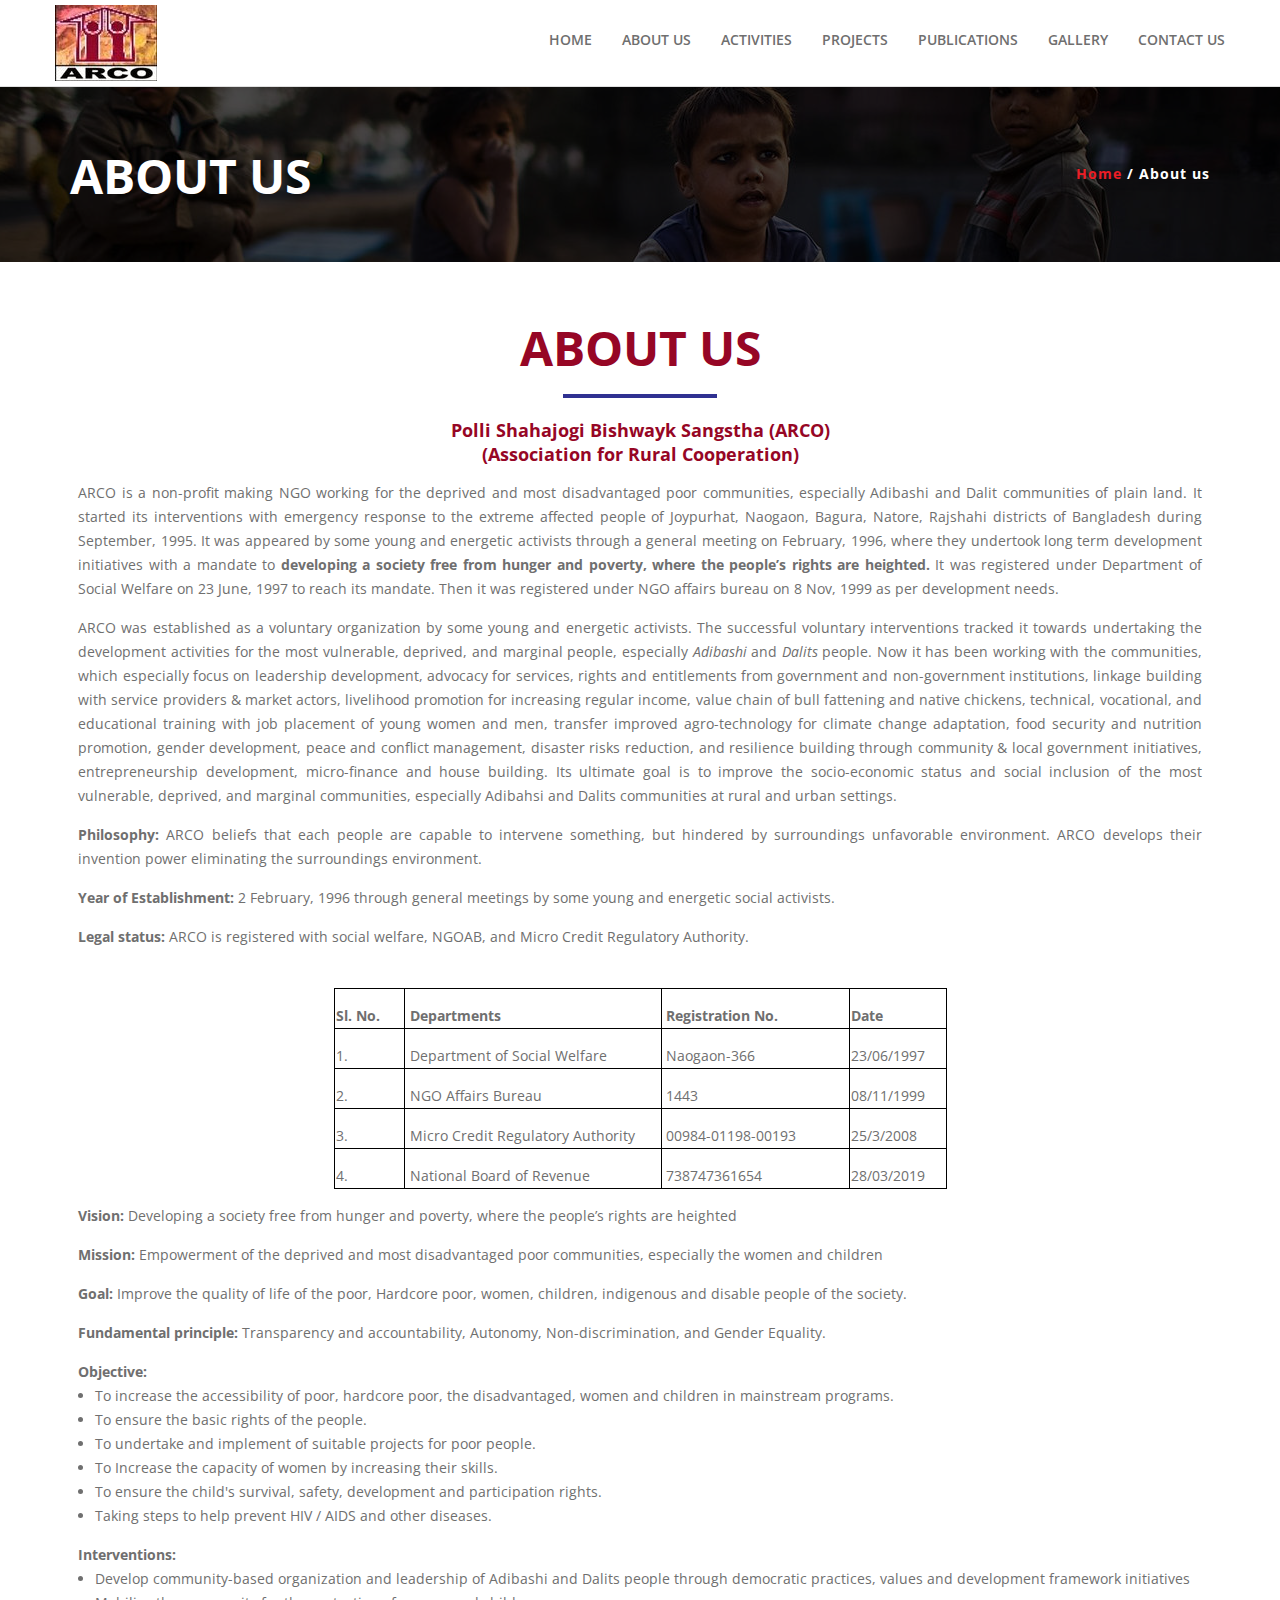
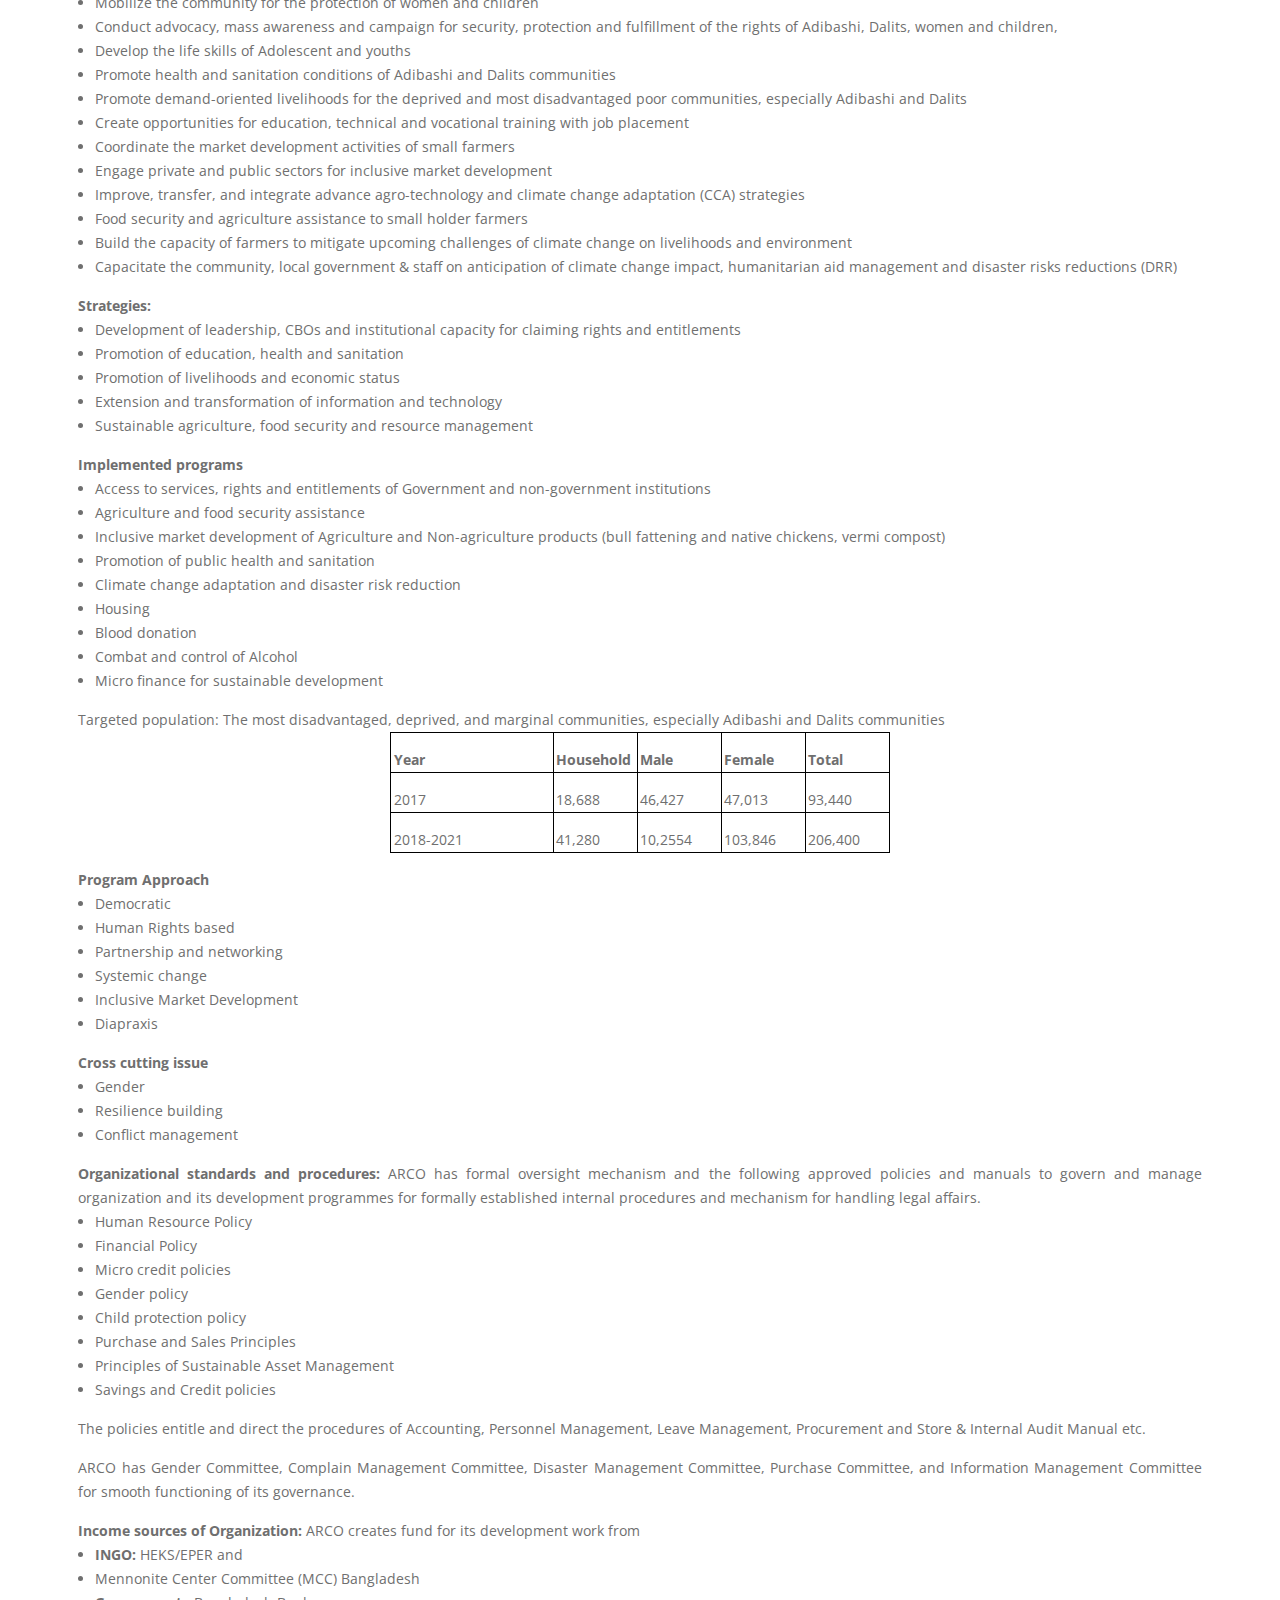
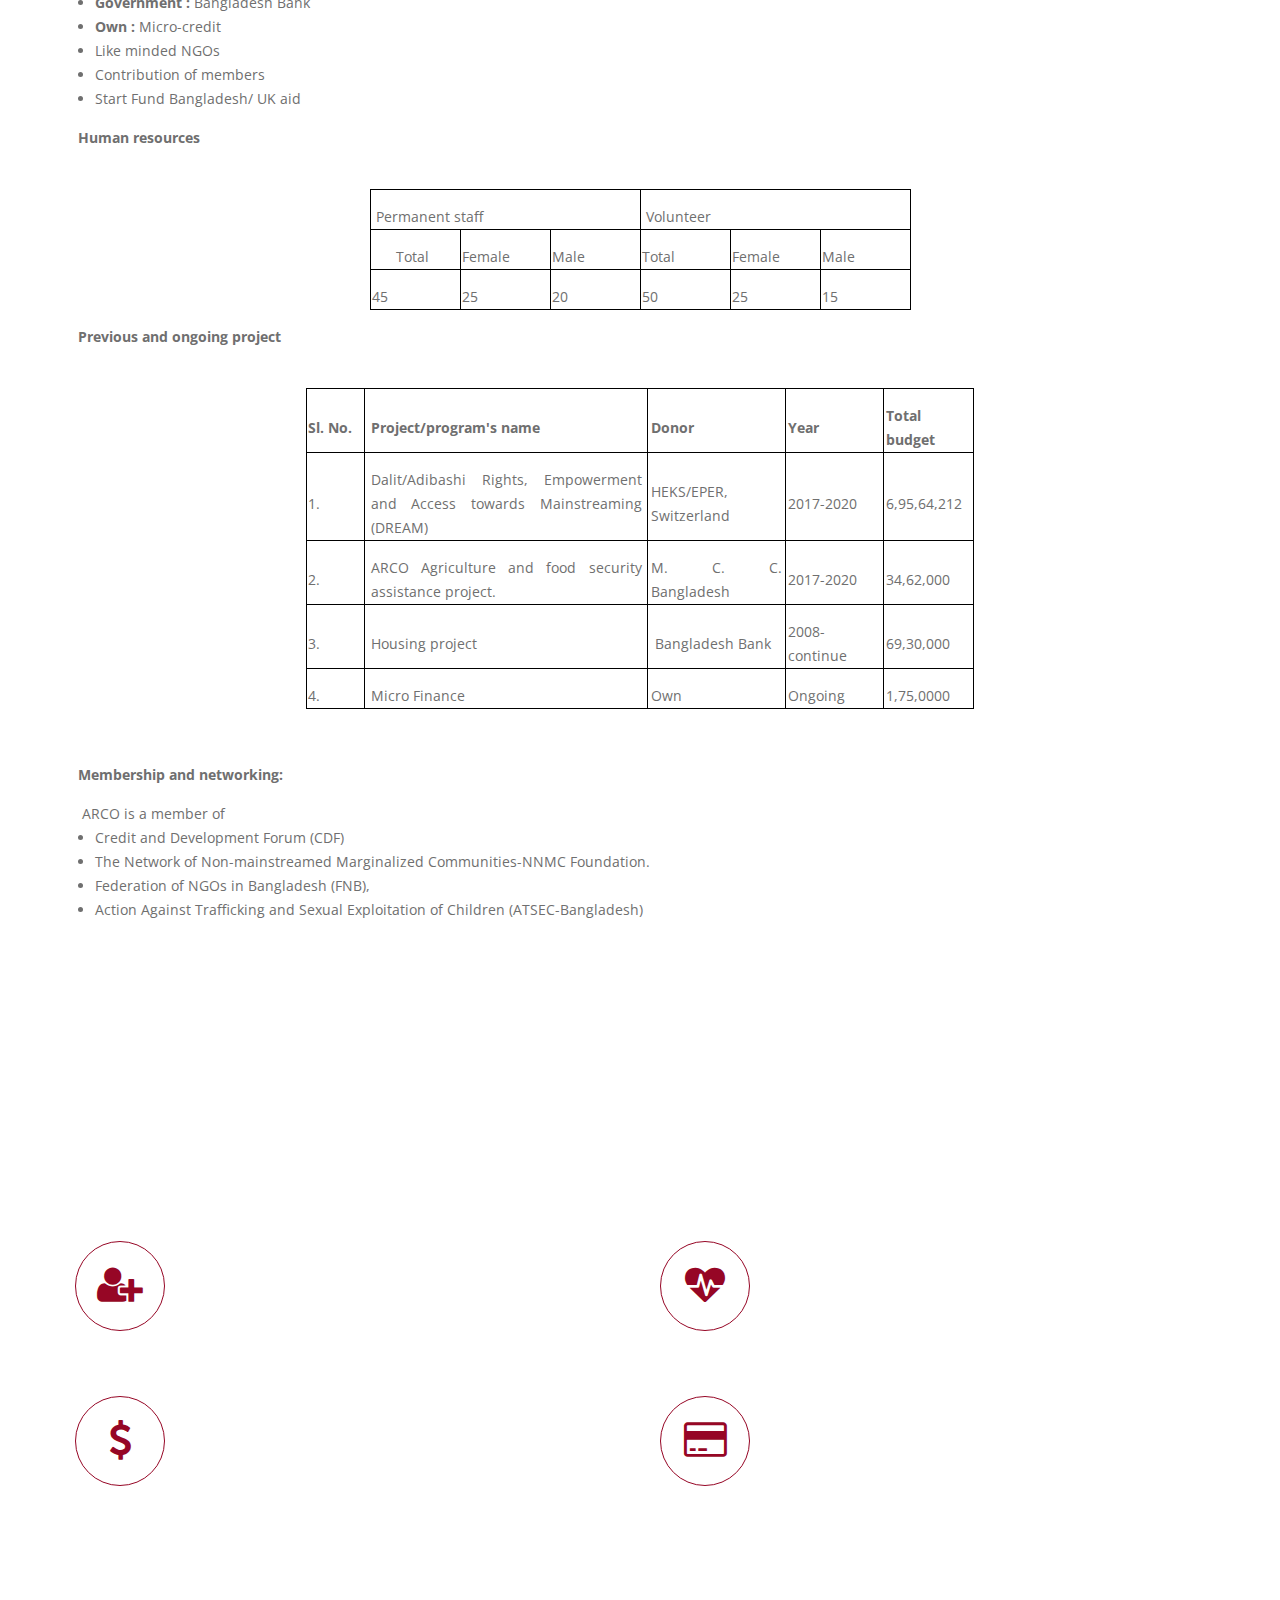
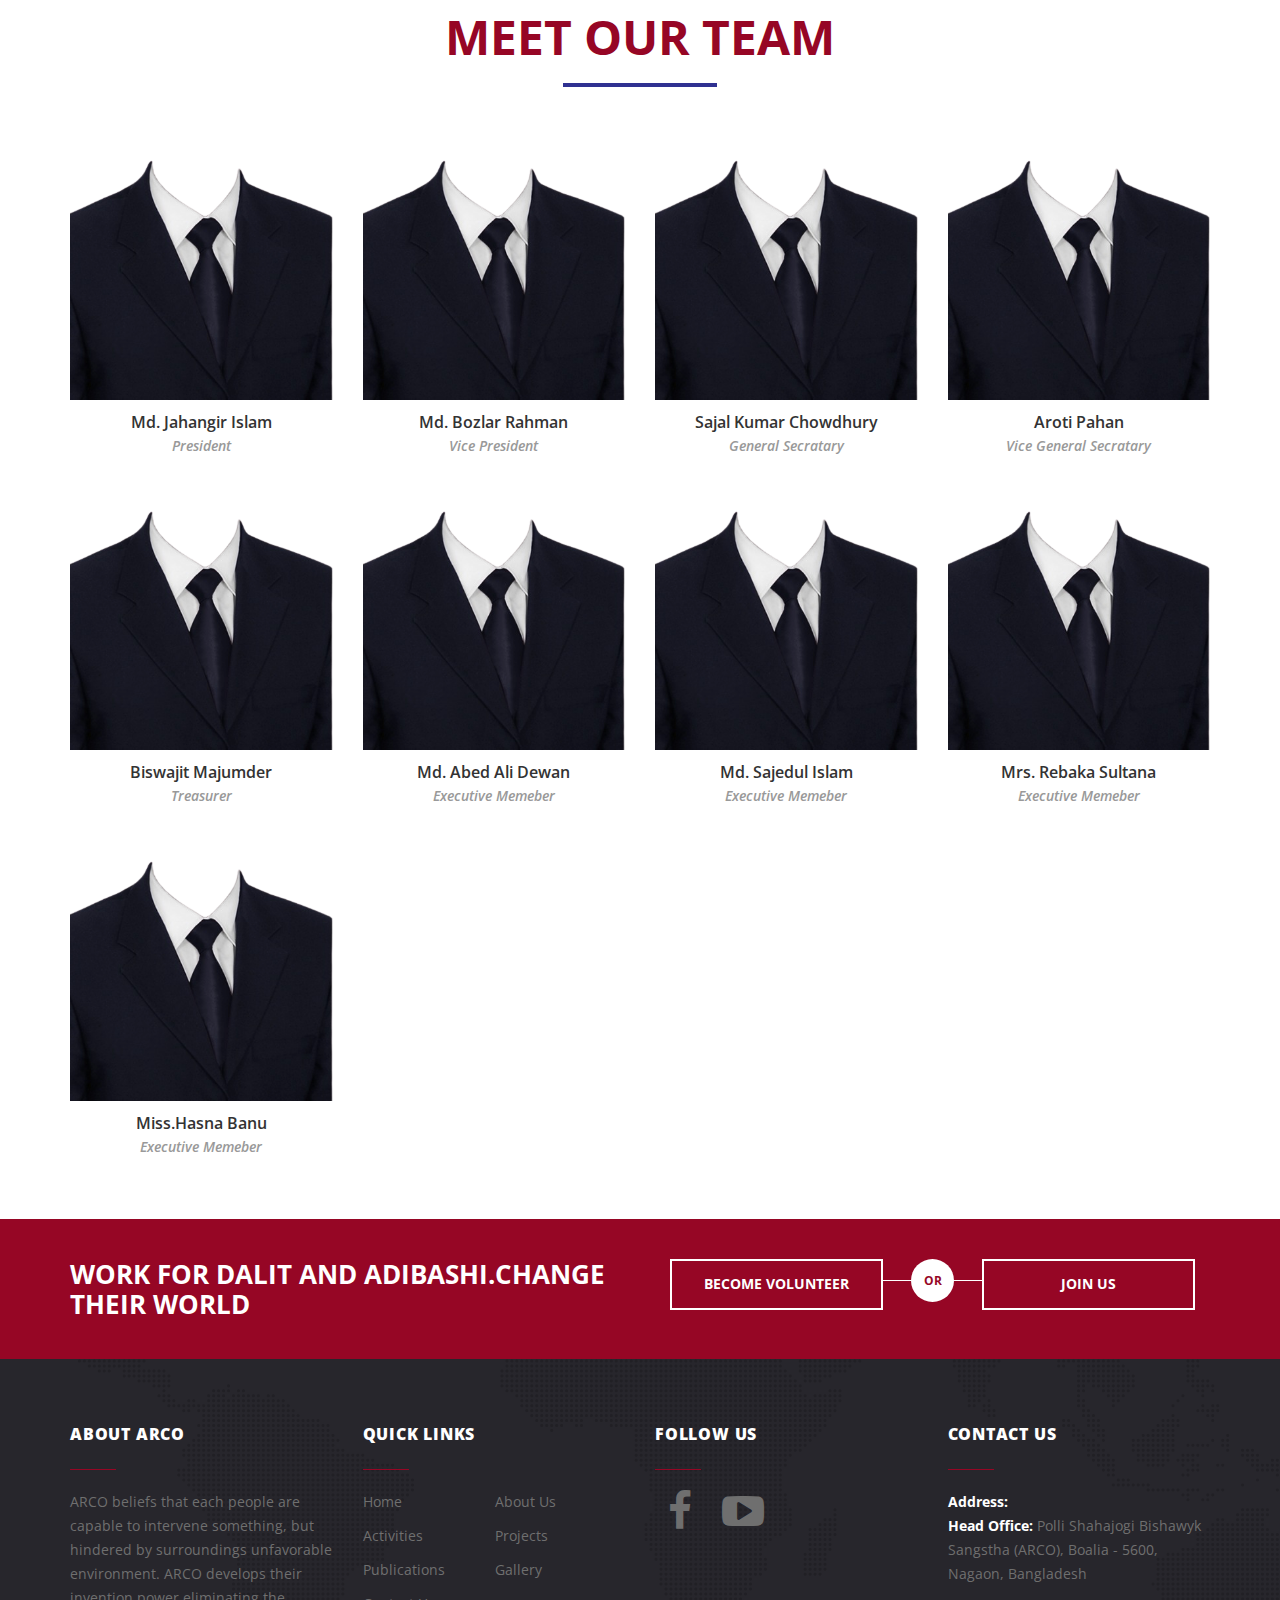
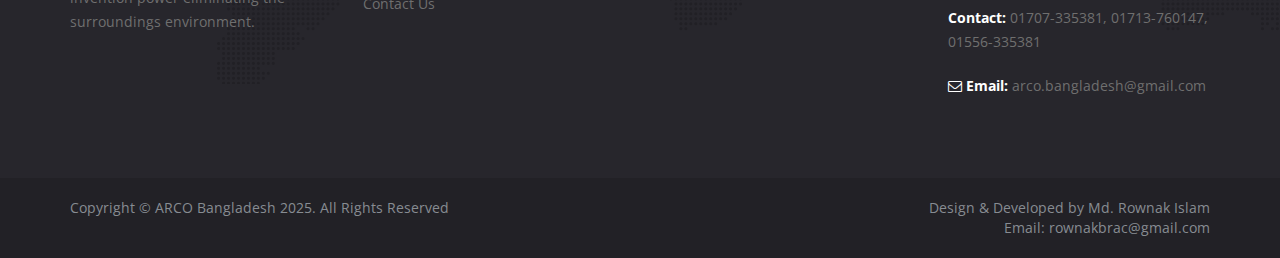
<file: about-us.html>
<!DOCTYPE HTML>
<html class="no-js" lang="de">

<head>
	<meta charset="utf-8">
	<meta http-equiv="X-UA-Compatible" content="IE=edge">
	<meta name="viewport" content="width=device-width, initial-scale=1.0">
	<link rel="shortcut icon" type="image/jpg" href="images/logo.jpg">
	<meta name="description" content="">
	<meta name="keywords" content="">
	<meta name="robots" content="index,follow">

	<title>ARCO-Bangladesh</title>

	<link href="css/font-awesome.min.css" rel="stylesheet">
	<link href="css/animate.css" rel="stylesheet">
	<link href="css/bootsnav.css" rel="stylesheet">
	<link href="css/bootstrap.css" rel="stylesheet">
	<link href="css/style.css" rel="stylesheet">

	<link href='https://fonts.googleapis.com/css?family=Open+Sans:400,700' rel='stylesheet' type='text/css'>
	<link href="https://fonts.googleapis.com/css?family=Kaushan+Script" rel="stylesheet">
</head>

<body>
	<!-- <div class="topbar">
		<div class="container">
			<div class="row">
				<div class="bar-phone">
					<i class="fa fa-phone"></i> <span>Call Us :</span> <strong>+1-310-341-3870</strong>
				</div>
				<div class="bar-mail">
					<i class="fa fa-envelope"></i> <span>Mail Us :</span> <strong>info@charityhope.com</strong>
				</div>
				<div class="header-social">
					<a class="facebook" href="#" title="facebook" target="_blank" rel="nofollow"><i
							class="fa fa-facebook"></i> </a>
					<a class="twitter" href="#" title="twitter" target="_blank" rel="nofollow"><i
							class="fa fa-twitter"></i> </a>
					<a class="linkedin" href="#" title="linkedin" target="_blank" rel="nofollow"><i
							class="fa fa-linkedin"></i> </a>
					<a class="google" href="#" title="google-plus" target="_blank" rel="nofollow"><i
							class="fa fa-google-plus"></i> </a>
					<a class="youtube" href="#" title="youtube-play" target="_blank" rel="nofollow"><i
							class="fa fa-youtube-play"></i> </a>
				</div>
			</div>
		</div>
	</div> -->
	<nav class="navbar navbar-default navbar-sticky bootsnav">
		<div class="container">
			<div class="row">
				<!-- <div class="attr-nav">
					<a class="sponsor-button" href="sponsor-a-child.html">sponsor a child</a>
					<a class="donation" href="donate.html">donate now</a>
				</div> -->
				<div class="navbar-header">
					<button type="button" class="navbar-toggle" data-toggle="collapse" data-target="#navbar-menu">
						<i class="fa fa-bars"></i>
					</button>
					<a class="navbar-brand logo" href="index.html"><img src="images/logo.jpg"
							class="img-responsive" /></a>
				</div>
				<div class="collapse navbar-collapse" id="navbar-menu">
					<ul class="nav navbar-nav navbar-right" data-in="fadeInDown" data-out="fadeOutUp">
						<li><a href="index.html">Home</a></li>
						<li><a href="about-us.html">About Us</a></li>
						<li><a href="activities.html">Activities</a></li>
						<li><a href="projects.html">Projects</a></li>
						<li><a href="publications.html">Publications</a></li>
						<li><a href="gallery.html">Gallery</a></li>
						<li><a href="contact.html">Contact Us</a></li>
					</ul>
				</div>
			</div>
		</div>
	</nav>

	<section id="inner-banner">
		<div class="overlay">
			<div class="container">
				<div class="row">
					<div class="col-sm-6">
						<h1>ABOUT US</h1>
					</div>
					<div class="col-sm-6">
						<h6 class="breadcrumb"><a href="index.html">Home</a> / About us</h6>
					</div>
				</div>
			</div>
		</div>
	</section>

	<section id="about-sec">
		<div class="container">
			<div class="row text-center">
				<h1>ABOUT US</h1>
				<hr>
				<h5>Polli Shahajogi Bishwayk Sangstha (ARCO)</h5>
				<h5>(Association for Rural Cooperation)</h5>

				<p>ARCO is a non-profit making NGO working for the deprived and most disadvantaged poor communities,
					especially Adibashi and Dalit communities of plain land. It started its interventions with emergency
					response to the extreme affected people of Joypurhat, Naogaon, Bagura, Natore, Rajshahi districts of
					Bangladesh during September, 1995. It was appeared by some young and energetic activists through a
					general meeting on February, 1996, where they undertook long term development initiatives with a
					mandate to <strong>developing a society free from hunger and poverty, where the people&rsquo;s
						rights are heighted.</strong> It was registered under Department of Social Welfare on 23 June,
					1997 to reach its mandate. Then it was registered under NGO affairs bureau on 8 Nov, 1999 as per
					development needs.</p>

				<p>ARCO was established as a voluntary organization by some young and energetic activists. The
					successful voluntary interventions tracked it towards undertaking the development activities for the
					most vulnerable, deprived, and marginal people, especially <em>Adibashi</em> and <em>Dalits</em>
					people. Now it has been working with the communities, which especially focus on leadership
					development, advocacy for services, rights and entitlements from government and non-government
					institutions, linkage building with service providers &amp; market actors, livelihood promotion for
					increasing regular income, value chain of bull fattening and native chickens, technical, vocational,
					and educational training with job placement of young women and men, transfer improved
					agro-technology for climate change adaptation, food security and nutrition promotion, gender
					development, peace and conflict management, disaster risks reduction, and resilience building
					through community &amp; local government initiatives, entrepreneurship development, micro-finance
					and house building. Its ultimate goal is to improve the socio-economic status and social inclusion
					of the most vulnerable, deprived, and marginal communities, especially Adibahsi and Dalits
					communities at rural and urban settings.</p>
				
				<p><strong>Philosophy:</strong> ARCO beliefs that each people are capable to intervene something, but
					hindered by surroundings unfavorable environment. ARCO develops their invention power eliminating
					the surroundings environment.</p>
				
				<p><strong>Year of Establishment: </strong> 2 February, 1996 through general meetings by some young and
					energetic social activists.&nbsp;&nbsp; &nbsp;</p>
				
				<p><strong>Legal status: </strong>ARCO is registered with social welfare, NGOAB, and Micro Credit
					Regulatory Authority.</p>
				<p>&nbsp;</p>
				<table style="border-color: black; margin-left: auto; margin-right: auto;" border="1" width="613"
					cellpadding="5">
					<tbody>
						<tr>
							<td width="61">
								<p><strong>Sl. No.</strong></p>
							</td>
							<td width="223">
								<p><strong>Departments</strong></p>
							</td>
							<td width="162">
								<p><strong>Registration No.</strong></p>
							</td>
							<td width="84">
								<p><strong>Date</strong></p>
							</td>
							
						</tr>
						<tr>
							<td width="61">
								<p>1.&nbsp;&nbsp;&nbsp;&nbsp; &nbsp;</p>
							</td>
							<td width="223">
								<p>Department of Social Welfare</p>
							</td>
							<td width="162">
								<p>Naogaon-366</p>
							</td>
							<td width="84">
								<p>23/06/1997</p>
							</td>
							
						</tr>
						<tr>
							<td width="61">
								<p>2.&nbsp;&nbsp;&nbsp;&nbsp; &nbsp;</p>
							</td>
							<td width="223">
								<p>NGO Affairs Bureau</p>
							</td>
							<td width="162">
								<p>1443</p>
							</td>
							<td width="84">
								<p>08/11/1999</p>
							</td>
							
						</tr>
						<tr>
							<td width="61">
								<p>3.&nbsp;&nbsp;&nbsp;&nbsp; &nbsp;</p>
							</td>
							<td width="223">
								<p>Micro Credit Regulatory Authority</p>
							</td>
							<td width="162">
								<p>00984-01198-00193</p>
							</td>
							<td width="84">
								<p>25/3/2008</p>
							</td>
							
						</tr>
						<tr>
							<td width="61">
								<p>4.&nbsp;&nbsp;&nbsp;&nbsp; &nbsp;</p>
							</td>
							<td width="223">
								<p>National Board of Revenue</p>
							</td>
							<td width="162">
								<p>738747361654</p>
							</td>
							<td width="84">
								<p>28/03/2019</p>
							</td>
							
						</tr>
					</tbody>
				</table>
			
				<p><strong>Vision:</strong> Developing a society free from hunger and poverty, where the people&rsquo;s
					rights are heighted</p>
				
				<p><strong>Mission: </strong>Empowerment of the deprived and most disadvantaged poor communities,
					especially the women and children</p>
				
				<p><strong>Goal:</strong> Improve the quality of life of the poor, Hardcore poor, women, children,
					indigenous and disable people of the society.</p>
				<p><strong>Fundamental principle: </strong>Transparency and accountability, Autonomy,
					Non-discrimination, and Gender Equality.</p>
				<p><strong>Objective:</strong></p>
				
				<ul style="text-align: left;">
					<li>To increase the accessibility of poor, hardcore poor, the disadvantaged, women and children in
						mainstream programs.</li>
					<li s>To ensure the basic rights of the people.</li>
					<li>To undertake and implement of suitable projects for poor people.</li>
					<li>To Increase the capacity of women by increasing their skills.</li>
					<li>To ensure the child's survival, safety, development and participation rights.</li>
					<li>Taking steps to help prevent HIV / AIDS and other diseases.</li>
				</ul>

				<p><strong>Interventions: </strong></p>
				<ul style="text-align: left;">
					<li>Develop community-based organization and leadership of Adibashi and Dalits people through
						democratic practices, values and development framework initiatives</li>
					<li>Mobilize the community for the protection of women and children</li>
					<li>Conduct advocacy, mass awareness and campaign for security, protection and fulfillment of the
						rights of Adibashi, Dalits, women and children,</li>
					<li>Develop the life skills of Adolescent and youths</li>
					<li>Promote health and sanitation conditions of Adibashi and Dalits communities</li>
					<li>Promote demand-oriented livelihoods for the deprived and most disadvantaged poor communities,
						especially Adibashi and Dalits</li>
					<li>Create opportunities for education, technical and vocational training with job placement</li>
					<li>Coordinate the market development activities of small farmers</li>
					<li>Engage private and public sectors for inclusive market development</li>
					<li>Improve, transfer, and integrate advance agro-technology and climate change adaptation (CCA)
						strategies</li>
					<li>Food security and agriculture assistance to small holder farmers</li>
					<li>Build the capacity of farmers to mitigate upcoming challenges of climate change on livelihoods
						and environment</li>
					<li>Capacitate the community, local government &amp; staff on anticipation of climate change impact,
						humanitarian aid management and disaster risks reductions (DRR)</li>
				</ul>
				<p><strong>Strategies: </strong></p>
				<ul style="text-align: left;">
					<li>Development of leadership, CBOs and institutional capacity for claiming rights and entitlements
					</li>
					<li>Promotion of education, health and sanitation</li>
					<li>Promotion of livelihoods and economic status</li>
					<li>Extension and transformation of information and technology</li>
					<li>Sustainable agriculture, food security and resource management &nbsp;</li>
				</ul>
				
				<p><strong>Implemented programs </strong></p>
				<ul style="text-align: left;">
					<li>Access to services, rights and entitlements of Government and non-government institutions</li>
					<li>Agriculture and food security assistance</li>
					<li>Inclusive market development of Agriculture and Non-agriculture products (bull fattening and
						native chickens, vermi compost)</li>
					<li>Promotion of public health and sanitation</li>
					<li>Climate change adaptation and disaster risk reduction</li>
					<li>Housing</li>
					<li>Blood donation</li>
					<li>Combat and control of Alcohol</li>
					<li>Micro finance for sustainable development</li>
				</ul>
				
				<p>Targeted population: The most disadvantaged, deprived, and marginal communities, especially Adibashi
					and Dalits communities&nbsp;</p>
				
				<table style="border-color: black; margin-left: auto; margin-right: auto;" border="1" width="500"
					cellpadding="5">
					<tbody>
						<tr>
							<td width="164">
								<p><strong>Year </strong></p>
							</td>
							<td width="84">
								<p><strong>Household</strong></p>
							</td>
							<td width="84">
								<p><strong>Male</strong></p>
							</td>
							<td width="84">
								<p><strong>Female</strong></p>
							</td>
							<td width="84">
								<p><strong>Total</strong></p>
							</td>
						</tr>
						<tr>
							<td width="164">
								<p>2017</p>
							</td>
							<td width="84">
								<p>18,688</p>
							</td>
							<td width="84">
								<p>46,427</p>
							</td>
							<td width="84">
								<p>47,013</p>
							</td>
							<td width="84">
								<p>93,440</p>
							</td>
						</tr>
						<tr>
							<td width="164">
								<p>2018-2021</p>
							</td>
							<td width="84">
								<p>41,280</p>
							</td>
							<td width="84">
								<p>10,2554</p>
							</td>
							<td width="84">
								<p>103,846</p>
							</td>
							<td width="84">
								<p>206,400</p>
							</td>
						</tr>
					</tbody>
				</table>
				
				<p><strong>Program Approach </strong></p>
				<ul style="text-align: left;">
					<li>Democratic</li>
					<li>Human Rights based</li>
					<li>Partnership and networking</li>
					<li>Systemic change</li>
					<li>Inclusive Market Development</li>
					<li>Diapraxis</li>
				</ul>
				
				<p><strong>Cross cutting issue </strong></p>
				<ul style="text-align: left;">
					<li>Gender</li>
					<li>Resilience building</li>
					<li>Conflict management<strong>&nbsp;</strong></li>
				</ul>
				
				<p><strong>Organizational standards and procedures: </strong>ARCO has formal oversight mechanism and the
					following approved policies and manuals to govern and manage organization and its development
					programmes for formally established internal procedures and mechanism for handling legal affairs.
				</p>
				<ul style="text-align: left;">
					<li>Human Resource Policy</li>
					<li>Financial Policy</li>
					<li>Micro credit policies</li>
					<li>Gender policy</li>
					<li>Child protection policy</li>
					<li>Purchase and Sales Principles</li>
					<li>Principles of Sustainable Asset Management</li>
					<li>Savings and Credit policies</li>
				</ul>
			
				<p>The policies entitle and direct the procedures of Accounting, Personnel Management, Leave Management,
					Procurement and Store &amp; Internal Audit Manual etc.</p>
				
				<p>ARCO has Gender Committee, Complain Management Committee, Disaster Management Committee, Purchase
					Committee, and Information Management Committee for smooth functioning of its governance.&nbsp;</p>
				
				<p><strong>Income sources of Organization:</strong> ARCO creates fund for its development work from</p>
				<ul style="text-align: left;">
					<li><strong>INGO:</strong> HEKS/EPER and</li>
					<li>Mennonite Center Committee (MCC) Bangladesh</li>
					<li><strong>Government :</strong> Bangladesh Bank</li>
					<li><strong>Own :</strong> Micro-credit</li>
					<li>Like minded NGOs</li>
					<li>Contribution of members</li>
					<li>Start Fund Bangladesh/ UK aid</li>
				</ul>
				
				<p><strong>Human resources </strong></p>
				<p><strong>&nbsp;</strong></p>
				<table style="border-color: black; margin-left: auto; margin-right: auto;" border="1" cellpadding="5">
					<tbody>
						<tr>
							<td colspan="3" width="269">
								<p>Permanent staff</p>
							</td>
							<td colspan="3" width="269">
								<p>Volunteer</p>
							</td>
						</tr>
						<tr>
							<td width="90">
								<p>&nbsp;&nbsp;&nbsp;&nbsp;&nbsp; Total</p>
							</td>
							<td width="90">
								<p>Female</p>
							</td>
							<td width="90">
								<p>Male</p>
							</td>
							<td width="90">
								<p>Total</p>
							</td>
							<td width="90">
								<p>Female</p>
							</td>
							<td width="90">
								<p>Male</p>
							</td>
						</tr>
						<tr>
							<td width="90">
								<p>45</p>
							</td>
							<td width="90">
								<p>25</p>
							</td>
							<td width="90">
								<p>20</p>
							</td>
							<td width="90">
								<p>50</p>
							</td>
							<td width="90">
								<p>25</p>
							</td>
							<td width="90">
								<p>15</p>
							</td>
						</tr>
					</tbody>
				</table>
				
				<p><strong>Previous and ongoing project </strong></p>
				<p><strong>&nbsp;</strong></p>
				<table style="border-color: black; margin-left: auto; margin-right: auto;" border="1" width="668" cellpadding="5" >
					<tbody style="text-align: center;">
						<tr>
							<td width="58">
								<p><strong>Sl. No.</strong></p>
							</td>
							<td width="284">
								<p><strong>Project/program's name</strong></p>
							</td>
							<td width="138">
								<p><strong>Donor</strong></p>
							</td>
							<td width="98">
								<p><strong>Year</strong></p>
							</td>
							<td width="90">
								<p><strong>Total budget</strong></p>
							</td>
						</tr>
						<tr>
							<td width="58">
								<p>1.&nbsp;&nbsp;&nbsp;&nbsp; &nbsp;</p>
							</td>
							<td width="284">
								<p>Dalit/Adibashi Rights, Empowerment and Access towards Mainstreaming (DREAM)</p>
							</td>
							<td width="138">
								<p>HEKS/EPER, Switzerland</p>
							</td>
							<td width="98">
								<p>2017-2020</p>
							</td>
							<td width="90">
								<p>6,95,64,212</p>
							</td>
						</tr>
						<tr>
							<td width="58">
								<p>2.&nbsp;&nbsp;&nbsp;&nbsp; &nbsp;</p>
							</td>
							<td width="284">
								<p>ARCO Agriculture and food security assistance project.</p>
							</td>
							<td width="138">
								<p>M. C. C. Bangladesh</p>
							</td>
							<td width="98">
								<p>2017-2020</p>
							</td>
							<td width="90">
								<p>34,62,000</p>
							</td>
						</tr>
						<tr>
							<td width="58">
								<p>3.&nbsp;&nbsp;&nbsp;&nbsp; &nbsp;</p>
							</td>
							<td width="284">
								<p>Housing project</p>
							</td>
							<td width="138">
								<p>&nbsp;Bangladesh Bank</p>
							</td>
							<td width="98">
								<p>2008-continue</p>
							</td>
							<td width="90">
								<p>69,30,000</p>
							</td>
						</tr>
						<tr>
							<td width="58">
								<p>4.&nbsp;&nbsp;&nbsp;&nbsp; &nbsp;</p>
							</td>
							<td width="284">
								<p>Micro Finance</p>
							</td>
							<td width="138">
								<p>Own</p>
							</td>
							<td width="98">
								<p>Ongoing</p>
							</td>
							<td width="90">
								<p>1,75,0000</p>
							</td>
						</tr>
					</tbody>
				</table>
				<p>&nbsp;</p>
				<p><strong>Membership and networking: </strong></p>
				<p><strong>&nbsp;</strong>ARCO is a member of</p>
				<ul style="text-align: left;">
					<li>Credit and Development Forum (CDF)</li>
					<li>The Network of Non-mainstreamed Marginalized Communities-NNMC Foundation.</li>
					<li>Federation of NGOs in Bangladesh (FNB),</li>
					<li>Action Against Trafficking and Sexual Exploitation of Children (ATSEC-Bangladesh)</li>
				</ul>
			

				<div class="text-center">
				</div>
			</div>
		</div>
	</section>

	<section id="help">
		<div class="container">
			<div class="row text-center">
				<h1>OUR PROJECTS</h1>
				<hr>
				<h5> Polli Shahajogi Bishawyk Sangstha (ARCO) is involded with different humanaitarian and social works
					for the indegenious people of Bangladesh </h5>
				<div class="text-left">
					<div class="col-md-6 clearfix top-off">
						<div class="icon_circle"><i class="fa fa-user-plus">&nbsp;</i></div>
						<div class="help-text">
							<h4>Dalit/Adibashi Rights, Empowerment and Access towards Mainstreaming (DREAM)</h4>
							<div class="line line-50"></div>
							<p> Donor: HEKS/EPER, Switzerland </p>
							<p> Duration: 2017-2020 </p>
						</div>
					</div>
					<div class="col-md-6 clearfix top-off">
						<div class="icon_circle"><i class="fa fa-heartbeat">&nbsp;</i></div>
						<div class="help-text">
							<h4>ARCO Agriculture and food security assistance project.</h4>
							<div class="line line-50"></div>
							<p> Donor: M.C.C Bangladesh </p>
							<p> Duration: 2017-2020 </p>
						</div>
					</div>
					<div class="col-md-6 clearfix top-off">
						<div class="icon_circle"><i class="fa fa-usd">&nbsp;</i></div>
						<div class="help-text">
							<h4>MICRO FINANCE</h4>
							<div class="line line-50"></div>
							<p> Donor: Self Finance </p>
							<p> Duration: Ongoing </p>
						</div>
					</div>
					<div class="col-md-6 clearfix top-off">
						<div class="icon_circle"><i class="fa fa-credit-card">&nbsp;</i></div>
						<div class="help-text">
							<h4>Housing project</h4>
							<div class="line line-50"></div>
							<p> Donor: Bangladesh Bank </p>
							<p> Duration: 2008-Present </p>
						</div>
					</div>
				</div>
			</div>
		</div>
	</section>

	<section id="team">
		<div class="container">
			<div class="row text-center">
				<h1>MEET OUR TEAM</h1>
				<hr>
				<!-- <h5>ARCO is a combination of multi talented team member. Our respective team members are</h5> -->
				<div class="member col-xs-6 col-md-3">
					<div class="inner">
						<div class="avatar-inner"><img src="images/team1.png"></div>
						<div class="info">
							<div class="name"><a href="#"> Md. Jahangir Islam </a></div>
							<div class="regency">President</div>
						</div>
					</div>
				</div>

				<div class="member col-xs-6 col-md-3">
					<div class="inner">
						<div class="avatar-inner"><img src="images/team1.png"></div>
						<div class="info">
							<div class="name"><a href="#"> Md. Bozlar Rahman </a></div>
							<div class="regency">Vice President</div>
						</div>
					</div>
				</div>

				<div class="member col-xs-6 col-md-3">
					<div class="inner">
						<div class="avatar-inner"><img src="images/team1.png"></div>
						<div class="info">
							<div class="name"><a href="#"> Sajal Kumar Chowdhury </a></div>
							<div class="regency">General Secratary</div>
						</div>
					</div>
				</div>

				<div class="member col-xs-6 col-md-3">
					<div class="inner">
						<div class="avatar-inner"><img src="images/team1.png"></div>
						<div class="info">
							<div class="name" ;><a href="#" "> Aroti Pahan </a></div>
							<div class=" regency">Vice General Secratary</div>
						</div>
					</div>
				</div>

				<div class="member col-xs-6 col-md-3">
					<div class="inner">
						<div class="avatar-inner"><img src="images/team1.png"></div>
						<div class="info">
							<div class="name"><a href="#"> Biswajit Majumder </a></div>
							<div class="regency">Treasurer</div>
						</div>
					</div>
				</div>

				<div class="member col-xs-6 col-md-3">
					<div class="inner">
						<div class="avatar-inner"><img src="images/team1.png"></div>
						<div class="info">
							<div class="name"><a href="#"> Md. Abed Ali Dewan </a></div>
							<div class="regency"> Executive Memeber</div>
						</div>
					</div>
				</div>

				<div class="member col-xs-6 col-md-3">
					<div class="inner">
						<div class="avatar-inner"><img src="images/team1.png"></div>
						<div class="info">
							<div class="name"><a href="#"> Md. Sajedul Islam </a></div>
							<div class="regency">Executive Memeber</div>
						</div>
					</div>
				</div>

				<div class="member col-xs-6 col-md-3">
					<div class="inner">
						<div class="avatar-inner"><img src="images/team1.png"></div>
						<div class="info">
							<div class="name" ;><a href="#" "> Mrs. Rebaka Sultana </a></div>
							<div class=" regency">Executive Memeber</div>
						</div>
					</div>
				</div>

				<div class="member col-xs-6 col-md-3">
					<div class="inner">
						<div class="avatar-inner"><img src="images/team1.png"></div>
						<div class="info">
							<div class="name" ;><a href="#" "> Miss.Hasna Banu  </a></div>
							<div class=" regency">Executive Memeber </div>
						</div>
					</div>
				</div>

			</div>
		</div>
	</section>

	<div class="callout">
		<div class="container">
			<div class="row">
				<div class="col-md-6">
					<h2>Work for Dalit and Adibashi.Change Their World</h2><!-- /.callout-title -->
				</div><!-- /.columns large-6 -->

				<div class="col-md-6">
					<div class="callout-actions">
						<a href="contact.html" class="button">Become Volunteer</a>

						<span class="callout-separator">
							<span>Or</span>
						</span>

						<a href="donate.html" class="button">Join Us</a>
					</div><!-- /.callout-actions -->
				</div><!-- /.columns large-6 -->
			</div><!-- /.row -->
		</div>
	</div>

	<footer class="footer">
		<div class="footer-body">
			<div class="container">
				<div class="row">
					<div class="col-md-3">
						<div class="footer-section">
							<h4 class="footer-section-title">About ARCO</h4><!-- /.footer-section-title -->

							<div class="footer-section-body">
								<p> ARCO beliefs that each people are capable to intervene something, but hindered by
									surroundings unfavorable environment. ARCO develops their invention power
									eliminating the surroundings environment. </p>
							</div><!-- /.footer-section-body -->
						</div><!-- /.footer-section -->
					</div><!-- /.columns large-3 medium-12 -->

					<div class="col-md-3">
						<div class="footer-section">
							<h4 class="footer-section-title">Quick Links</h4><!-- /.footer-section-title -->

							<div class="footer-section-body">
								<ul class="list-links">
									<li>
										<a href="index.html">Home</a>
									</li>

									<li>
										<a href="about-us.html">About Us</a>
									</li>

									<li>
										<a href="activities.html">Activities</a>
									</li>

									<li>
										<a href="projects.html">Projects</a>
									</li>

									<li>
										<a href="publications.html">Publications</a>
									</li>

									<li>
										<a href="gallery.html">Gallery</a>
									</li>

									<li>
										<a href="contact.html">Contact Us</a>
									</li>


								</ul><!-- /.list-links -->

							</div><!-- /.footer-section-body -->
						</div><!-- /.footer-section -->
					</div><!-- /.columns large-3 medium-12 -->

					<div class="col-md-3">
						<div class="footer-section">
							<h4 class="footer-section-title">Follow Us</h4><!-- /.footer-section-title -->




							<div class="footer-section-body">
								<!-- <p>Select your newsletters, enter your email address, and click "Subscribe"</p> -->

								<div class="subscribe" ">


									<a class="facebook" href="#" title="facebook" target="_blank" rel="nofollow" style="padding: 5%;">
										<i class="fa fa-3x fa-facebook" ></i> </a>

									<!-- <a class="linkedin" href="#" title="linkedin" target="_blank" rel="nofollow" style="padding: 5%;">
										<i class="fa fa-linkedin" w3-xxlarge ></i> </a> -->

									<!-- <a class="google" href="#" title="google-plus" target="_blank" rel="nofollow" style="padding: 5%;">
										<i class="fa fa-google-plus"></i> </a> -->

									<a class="youtube" href="https://www.youtube.com/watch?v=PZnP2vYcmwY" title="youtube-play" target="_blank" rel="nofollow" style="padding: 5%;">
										<i class="fa fa-3x fa-youtube-play"></i> </a>
								</div><!-- /.subscribe -->
							</div><!-- /.footer-section-body -->
						</div><!-- /.footer-section -->
					</div><!-- /.columns large-3 medium-12 -->

					<div class="col-md-3">
						<div class="footer-section">
							<h4 class="footer-section-title">Contact Us</h4><!-- /.footer-section-title -->

							<div class="footer-section-body">
								<p><b>Address: <br> Head Office: </b>Polli Shahajogi Bishawyk Sangstha (ARCO), Boalia - 5600,
									Nagaon, Bangladesh </p>
									<b> Contact:</b> 01707-335381, 01713-760147, 01556-335381 </p>

									<!-- <p><b>Project Office: </b> 1. Police Station Road, Mohadevpur Sadar, Mohadevpur Upazila, Naogaon <br> 
																2. 2nd Floor, Padma Counter, Naogaon Bustand, Nazirpur, Patnitala Upazila, Naogaon <br>
																3. Dhanjoil Bazar, Cheragpur Union ,Mohadevpur Upazila,Naogaon </p> -->
										

								<div class="footer-contacts">
								

									<p>
										<b>
											<i class="fa fa-envelope-o"></i> Email:
										</b>

										arco.bangladesh@gmail.com
									</p>
								</div><!-- /.footer-contacts -->
							</div><!-- /.footer-section-body -->
						</div><!-- /.footer-section -->
					</div><!-- /.columns large-3 medium-12 -->
				</div><!-- /.row -->
			</div>
		</div><!-- /.footer-body -->

		<div class="bwt-footer-copyright">
			<div class="container">
				<div class="row">
					<div class="col-md-6 copyright">
						<div class="left-text">Copyright &copy; ARCO Bangladesh 2025. All Rights Reserved</div>
					</div>

					<div class="col-md-6 copyright">
						<div class="right-text">Design & Developed by Md. Rownak Islam <br> Email: rownakbrac@gmail.com
						</div>
					</div>

				</div>
			</div>
		</div>
	</footer>

	<script type="text/javascript" src="js/jquery.min.js"></script>
	<script src="js/bootstrap.js"></script>
	<script src="js/bootsnav.js"></script>
	<script src="js/banner.js"></script>
	<!-- <script src="js/script.js"></script> -->
</body>

</html>
</file>
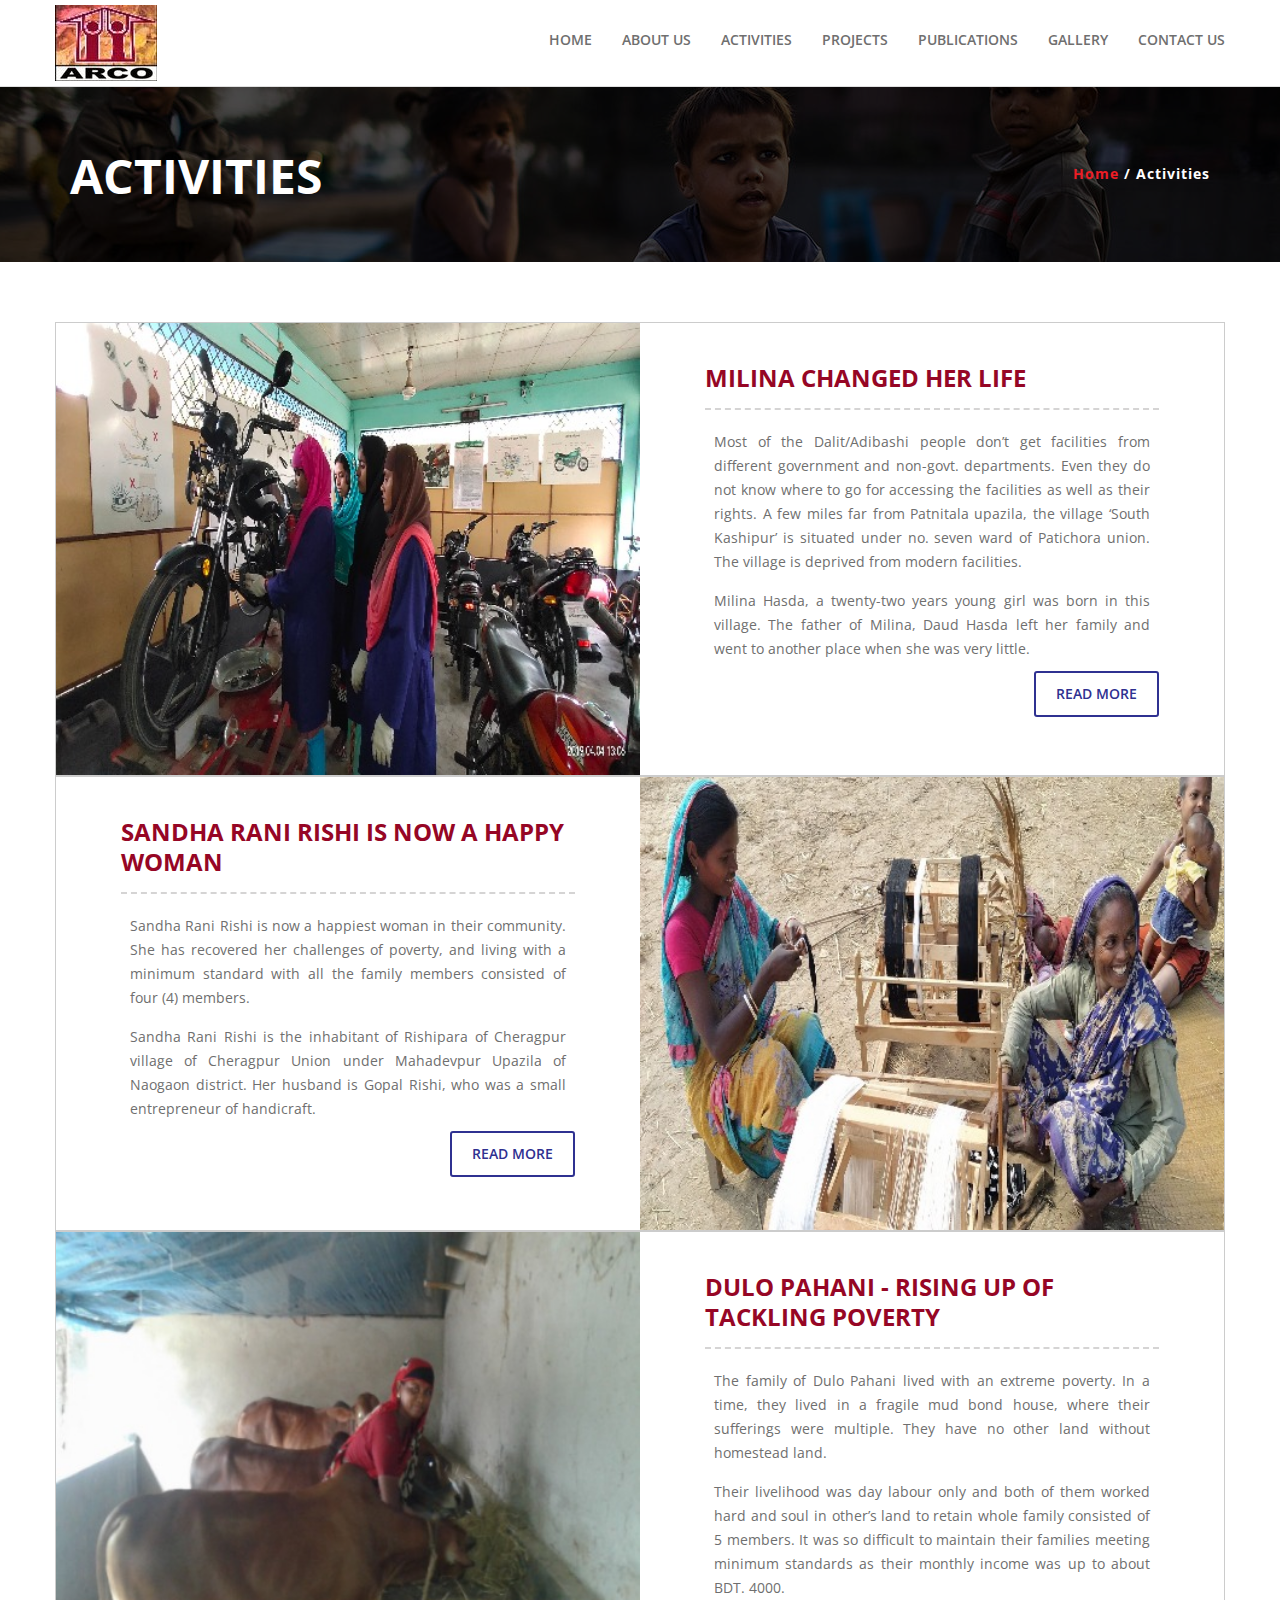
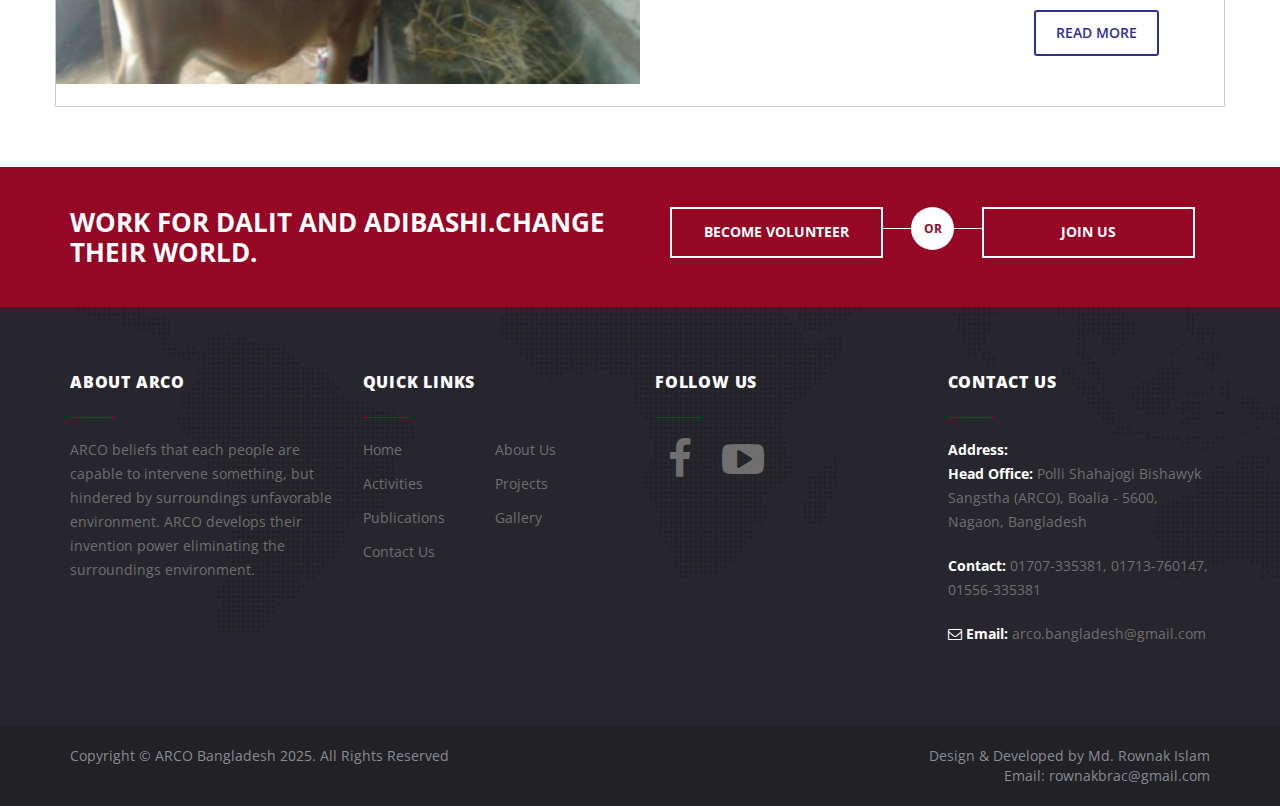
<file: activities.html>
<!DOCTYPE HTML>
<html class="no-js" lang="de">

<head>
	<meta charset="utf-8">
	<meta http-equiv="X-UA-Compatible" content="IE=edge">
	<meta name="viewport" content="width=device-width, initial-scale=1.0">
	<link rel="shortcut icon" type="image/jpg" href="images/logo.jpg">
	<meta name="description" content="">
	<meta name="keywords" content="">
	<meta name="robots" content="index,follow">

	<title>ARCO-Bangladesh</title>

	<link href="css/font-awesome.min.css" rel="stylesheet">
	<link href="css/animate.css" rel="stylesheet">
	<link href="css/bootsnav.css" rel="stylesheet">
	<link href="css/bootstrap.css" rel="stylesheet">
	<link href="css/style.css" rel="stylesheet">

	<link href='https://fonts.googleapis.com/css?family=Open+Sans:400,700' rel='stylesheet' type='text/css'>
	<link href="https://fonts.googleapis.com/css?family=Kaushan+Script" rel="stylesheet">
</head>

<body>
	<!-- <div class="topbar">
		<div class="container">
			<div class="row">
				<div class="bar-phone">
					<i class="fa fa-phone"></i> <span>Call Us :</span> <strong>+1-310-341-3870</strong>
				</div>
				<div class="bar-mail">
					<i class="fa fa-envelope"></i> <span>Mail Us :</span> <strong>info@charityhope.com</strong>
				</div>
				<div class="header-social">
					<a class="facebook" href="#" title="facebook" target="_blank" rel="nofollow"><i
							class="fa fa-facebook"></i> </a>
					<a class="twitter" href="#" title="twitter" target="_blank" rel="nofollow"><i
							class="fa fa-twitter"></i> </a>
					<a class="linkedin" href="#" title="linkedin" target="_blank" rel="nofollow"><i
							class="fa fa-linkedin"></i> </a>
					<a class="google" href="#" title="google-plus" target="_blank" rel="nofollow"><i
							class="fa fa-google-plus"></i> </a>
					<a class="youtube" href="#" title="youtube-play" target="_blank" rel="nofollow"><i
							class="fa fa-youtube-play"></i> </a>
				</div>
			</div>
		</div>
	</div> -->
	<nav class="navbar navbar-default navbar-sticky bootsnav">
		<div class="container">
			<div class="row">
				<!-- <div class="attr-nav">
					<a class="sponsor-button" href="sponsor-a-child.html">sponsor a child</a> -->
					<!-- <a class="donation" href="donate.html">donate now</a> -->
				<!-- </div> -->
				<div class="navbar-header">
					<button type="button" class="navbar-toggle" data-toggle="collapse" data-target="#navbar-menu">
						<i class="fa fa-bars"></i>
					</button>
					<a class="navbar-brand logo" href="index.html"><img src="images/logo.jpg"
							class="img-responsive" /></a>
				</div>
				<div class="collapse navbar-collapse" id="navbar-menu">
					<ul class="nav navbar-nav navbar-right" data-in="fadeInDown" data-out="fadeOutUp">
						<li><a href="index.html">Home</a></li>
						<li><a href="about-us.html">About Us</a></li>
						<li><a href="activities.html">Activities</a></li>
						<li><a href="projects.html">Projects</a></li>
						<li><a href="publications.html">Publications</a></li>
						<li><a href="gallery.html">Gallery</a></li>
						<li><a href="contact.html">Contact Us</a></li>
					</ul>
				</div>
			</div>
		</div>
	</nav>

	<section id="inner-banner">
		<div class="overlay">
			<div class="container">
				<div class="row">
					<div class="col-sm-6">
						<h1>ACTIVITIES</h1>
					</div>
					<div class="col-sm-6">
						<h6 class="breadcrumb"><a href="index.html">Home</a> / Activities</h6>
					</div>
				</div>
			</div>
		</div>
	</section>

	<section id="about-sec">
		<div class="container">
			<div class="row text-left">

				<div class="act-box clearfix">
					<div class="col-md-6">
						<div class="image"><img src="images/act1.jpg" /></div>
					</div>
					<div class="col-md-6">
						<div class="act-pad">
							<h4>MILINA CHANGED HER LIFE</h4>
							<p>Most of the Dalit/Adibashi people don’t get facilities from different government and
								non-govt. departments. Even they do not know where to go for accessing the
								facilities as well as their rights. A few miles far from Patnitala upazila, the village
								‘South Kashipur’ is situated under no. seven
								ward of Patichora union. The village is
								deprived from modern facilities. 
								</p>

								<p>Milina
									Hasda, a twenty-two years young girl was
									born in this village. The father of Milina,
									Daud Hasda left her family and went to
									another place when she was very little. </p>

							<!-- <div class="price">Raised: $1890 <span class="goal">Goal: $2500</span></div> -->
							<a href="/pdf/cs1.pdf" class="btn1">Read More</a>
							<div class="clearfix"></div>
						</div>
					</div>
				</div>

				<div class="act-box clearfix">
					<div class="col-md-6 col-md-push-6">
						<div class="image"><img src="images/act2.jpg" /></div>
					</div>
					<div class="col-md-6 col-md-pull-6">
						<div class="act-pad">
							<h4>SANDHA RANI RISHI IS NOW A HAPPY WOMAN</h4>
							<p>Sandha Rani Rishi is now a happiest woman in their community.
								She has recovered her challenges of poverty, and living with a
								minimum standard with all the family members consisted of four (4)
								members. 
								 </p>
								<p>Sandha Rani Rishi is the inhabitant of Rishipara of Cheragpur village of Cheragpur Union under Mahadevpur
									Upazila of Naogaon district. Her husband is Gopal Rishi, who was a small entrepreneur of handicraft. </p>
	
								<!-- <div class="price">Raised: $1890 <span class="goal">Goal: $2500</span></div> -->
								<a href="/pdf/cs2.pdf" class="btn1">Read More</a>
							<div class="clearfix"></div>
						</div>
					</div>
				</div>

				<div class="act-box clearfix">
					<div class="col-md-6">
						<div class="image"><img src="images/act3.jpg" /></div>
					</div>
					<div class="col-md-6">
						<div class="act-pad">
							<h4>DULO PAHANI - RISING UP
								OF TACKLING POVERTY</h4>
							<p>The family of Dulo Pahani lived with an extreme poverty. In a time, they lived in a fragile mud
								bond house, where their sufferings were multiple. They have no other land without homestead
								land. </p>
								<p>Their livelihood was day labour only and both of them worked hard and soul in other’s land
									to retain whole family consisted of 5 members. It was so difficult to maintain their families meeting
									minimum standards as their monthly income was up to about BDT. 4000. </p>
	
								<!-- <div class="price">Raised: $1890 <span class="goal">Goal: $2500</span></div> -->
								<a href="/pdf/cs6.pdf" class="btn1">Read More</a>
							<div class="clearfix"></div>
						</div>
					</div>
				</div>

				

			</div>
		</div>
	</section>

	<div class="callout">
		<div class="container">
			<div class="row">
				<div class="col-md-6">
					<h2>Work for Dalit and Adibashi.Change Their World.</h2><!-- /.callout-title -->
				</div><!-- /.columns large-6 -->

				<div class="col-md-6">
					<div class="callout-actions">
						<a href="contact.html" class="button">Become Volunteer</a>

						<span class="callout-separator">
							<span>Or</span>
						</span>

						<a href="donate.html" class="button">Join Us</a>
					</div><!-- /.callout-actions -->
				</div><!-- /.columns large-6 -->
			</div><!-- /.row -->
		</div>
	</div>


	<footer class="footer">
		<div class="footer-body">
			<div class="container">
				<div class="row">
					<div class="col-md-3">
						<div class="footer-section">
							<h4 class="footer-section-title">About ARCO</h4><!-- /.footer-section-title -->

							<div class="footer-section-body">
								<p> ARCO beliefs that each people are capable to intervene something, but hindered by
									surroundings unfavorable environment. ARCO develops their invention power
									eliminating the surroundings environment. </p>
							</div><!-- /.footer-section-body -->
						</div><!-- /.footer-section -->
					</div><!-- /.columns large-3 medium-12 -->

					<div class="col-md-3">
						<div class="footer-section">
							<h4 class="footer-section-title">Quick Links</h4><!-- /.footer-section-title -->

							<div class="footer-section-body">
								<ul class="list-links">
									<li>
										<a href="index.html">Home</a>
									</li>

									<li>
										<a href="about-us.html">About Us</a>
									</li>

									<li>
										<a href="activities.html">Activities</a>
									</li>

									<li>
										<a href="projects.html">Projects</a>
									</li>

									<li>
										<a href="publications.html">Publications</a>
									</li>

									<li>
										<a href="gallery.html">Gallery</a>
									</li>

									<li>
										<a href="contact.html">Contact Us</a>
									</li>


								</ul><!-- /.list-links -->

							</div><!-- /.footer-section-body -->
						</div><!-- /.footer-section -->
					</div><!-- /.columns large-3 medium-12 -->

					<div class="col-md-3">
						<div class="footer-section">
							<h4 class="footer-section-title">Follow Us</h4><!-- /.footer-section-title -->




							<div class="footer-section-body">
								<!-- <p>Select your newsletters, enter your email address, and click "Subscribe"</p> -->

								<div class="subscribe" ">


									<a class="facebook" href="#" title="facebook" target="_blank" rel="nofollow" style="padding: 5%;">
										<i class="fa fa-3x fa-facebook" ></i> </a>

									<!-- <a class="linkedin" href="#" title="linkedin" target="_blank" rel="nofollow" style="padding: 5%;">
										<i class="fa fa-linkedin" w3-xxlarge ></i> </a> -->

									<!-- <a class="google" href="#" title="google-plus" target="_blank" rel="nofollow" style="padding: 5%;">
										<i class="fa fa-google-plus"></i> </a> -->

									<a class="youtube" href="https://www.youtube.com/watch?v=PZnP2vYcmwY" title="youtube-play" target="_blank" rel="nofollow" style="padding: 5%;">
										<i class="fa fa-3x fa-youtube-play"></i> </a>
								</div><!-- /.subscribe -->
							</div><!-- /.footer-section-body -->
						</div><!-- /.footer-section -->
					</div><!-- /.columns large-3 medium-12 -->

					<div class="col-md-3">
						<div class="footer-section">
							<h4 class="footer-section-title">Contact Us</h4><!-- /.footer-section-title -->

							<div class="footer-section-body">
								<p><b>Address: <br> Head Office: </b>Polli Shahajogi Bishawyk Sangstha (ARCO), Boalia - 5600,
									Nagaon, Bangladesh </p>
									<b> Contact:</b> 01707-335381, 01713-760147, 01556-335381 </p>

									<!-- <p><b>Project Office: </b> 1. Police Station Road, Mohadevpur Sadar, Mohadevpur Upazila, Naogaon <br> 
																2. 2nd Floor, Padma Counter, Naogaon Bustand, Nazirpur, Patnitala Upazila, Naogaon <br>
																3. Dhanjoil Bazar, Cheragpur Union ,Mohadevpur Upazila,Naogaon </p> -->
										

								<div class="footer-contacts">
								

									<p>
										<b>
											<i class="fa fa-envelope-o"></i> Email:
										</b>

										arco.bangladesh@gmail.com
									</p>
								</div><!-- /.footer-contacts -->
							</div><!-- /.footer-section-body -->
						</div><!-- /.footer-section -->
					</div><!-- /.columns large-3 medium-12 -->
				</div><!-- /.row -->
			</div>
		</div><!-- /.footer-body -->

		<div class="bwt-footer-copyright">
			<div class="container">
				<div class="row">
					<div class="col-md-6 copyright">
						<div class="left-text">Copyright &copy; ARCO Bangladesh 2025. All Rights Reserved</div>
					</div>

					<div class="col-md-6 copyright">
						<div class="right-text">Design & Developed by Md. Rownak Islam <br> Email: rownakbrac@gmail.com
						</div>
					</div>

				</div>
			</div>
		</div>
	</footer>


	<script type="text/javascript" src="js/jquery.min.js"></script>
	<script src="js/bootstrap.js"></script>
	<script src="js/bootsnav.js"></script>
	<script src="js/banner.js"></script>
	<!-- <script src="js/script.js"></script> -->
</body>

</html>
</file>
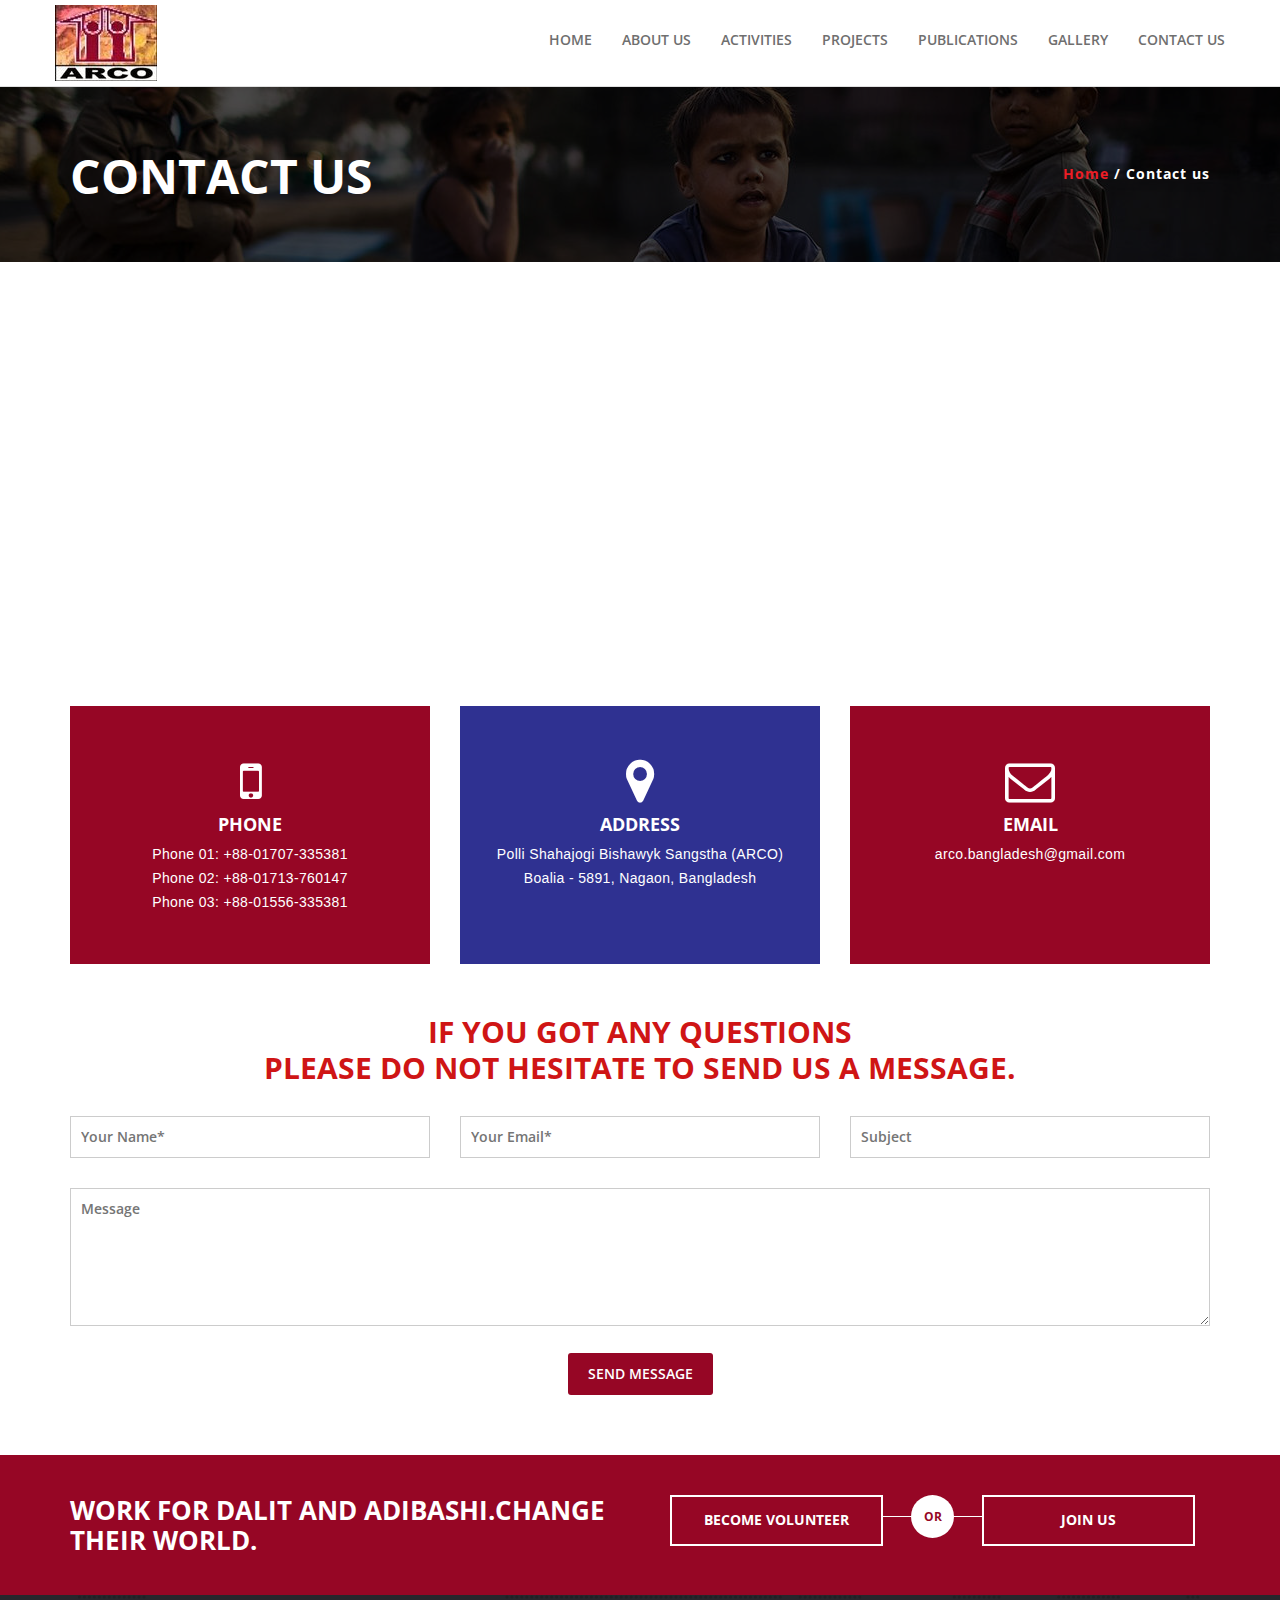
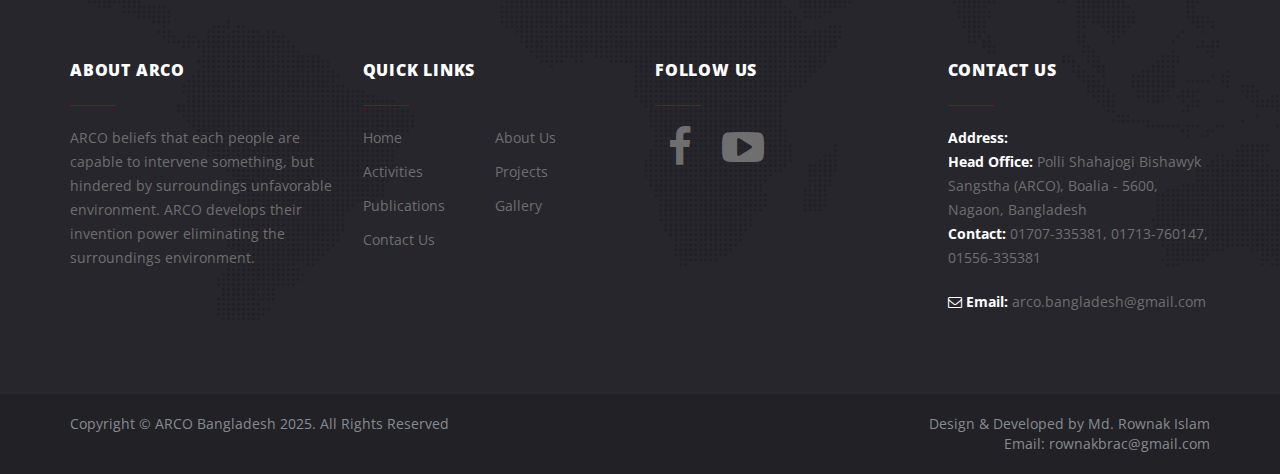
<file: contact.html>
<!DOCTYPE HTML>
<html class="no-js" lang="de">

<head>
	<meta charset="utf-8">
	<meta http-equiv="X-UA-Compatible" content="IE=edge">
	<meta name="viewport" content="width=device-width, initial-scale=1.0">
	<meta name="description" content="">
	<meta name="keywords" content="">
	<meta name="robots" content="index,follow">

	<title>ARCO-Bangladesh</title>

	<link href="css/font-awesome.min.css" rel="stylesheet">
	<link href="css/animate.css" rel="stylesheet">
	<link href="css/bootsnav.css" rel="stylesheet">
	<link href="css/bootstrap.css" rel="stylesheet">
	<link href="css/style.css" rel="stylesheet">

	<link href='https://fonts.googleapis.com/css?family=Open+Sans:400,700' rel='stylesheet' type='text/css'>
	<link href="https://fonts.googleapis.com/css?family=Kaushan+Script" rel="stylesheet">
</head>

<body>
	<!-- <div class="topbar">
		<div class="container">
			<div class="row">
				<div class="bar-phone">
					<i class="fa fa-phone"></i> <span>Call Us :</span> <strong>+1-310-341-3870</strong>
				</div>
				<div class="bar-mail">
					<i class="fa fa-envelope"></i> <span>Mail Us :</span> <strong>info@charityhope.com</strong>
				</div>
				<div class="header-social">
					<a class="facebook" href="#" title="facebook" target="_blank" rel="nofollow"><i
							class="fa fa-facebook"></i> </a>
					<a class="twitter" href="#" title="twitter" target="_blank" rel="nofollow"><i
							class="fa fa-twitter"></i> </a>
					<a class="linkedin" href="#" title="linkedin" target="_blank" rel="nofollow"><i
							class="fa fa-linkedin"></i> </a>
					<a class="google" href="#" title="google-plus" target="_blank" rel="nofollow"><i
							class="fa fa-google-plus"></i> </a>
					<a class="youtube" href="#" title="youtube-play" target="_blank" rel="nofollow"><i
							class="fa fa-youtube-play"></i> </a>
				</div>
			</div>
		</div>
	</div> -->
	<nav class="navbar navbar-default navbar-sticky bootsnav">
		<div class="container">
			<div class="row">
				<!-- <div class="attr-nav">
					<a class="sponsor-button" href="sponsor-a-child.html">sponsor a child</a>
					<a class="donation" href="donate.html">donate now</a>
				</div> -->
				<div class="navbar-header">
					<button type="button" class="navbar-toggle" data-toggle="collapse" data-target="#navbar-menu">
						<i class="fa fa-bars"></i>
					</button>
					<a class="navbar-brand logo" href="index.html"><img src="images/logo.jpg"
							class="img-responsive" /></a>
				</div>
				<div class="collapse navbar-collapse" id="navbar-menu">
					<ul class="nav navbar-nav navbar-right" data-in="fadeInDown" data-out="fadeOutUp">
						<li><a href="index.html">Home</a></li>
						<li><a href="about-us.html">About Us</a></li>
						<li><a href="activities.html">Activities</a></li>
						<li><a href="projects.html">Projects</a></li>
						<li><a href="publications.html">Publications</a></li>
						<li><a href="gallery.html">Gallery</a></li>
						<li><a href="contact.html">Contact Us</a></li>
					</ul>
				</div>
			</div>
		</div>
	</nav>

	<section id="inner-banner">
		<div class="overlay">
			<div class="container">
				<div class="row">
					<div class="col-sm-6">
						<h1>CONTACT US</h1>
					</div>
					<div class="col-sm-6">
						<h6 class="breadcrumb"><a href="index.html">Home</a> / Contact us</h6>
					</div>
				</div>
			</div>
		</div>
	</section>

	<div class="google-maps">
		<iframe
			src="https://www.google.com/maps/embed?pb=!1m14!1m12!1m3!1d3621.070365964726!2d88.95724140068577!3d24.82726713068794!2m3!1f0!2f0!3f0!3m2!1i1024!2i768!4f13.1!5e0!3m2!1sen!2sbd!4v1603089104780!5m2!1sen!2sbd"
			width="600" height="450" frameborder="0" style="border:0" allowfullscreen></iframe>
	</div>

	<section id="about-sec">
		<div class="container">
			<div class="row text-center" style=" margin-top:-20px;">
				<div class="col-md-4" style=" margin-top:20px;">
					<div class="con-box">
						<div class="fancy-box-icon">
							<i class="fa fa-mobile-phone"></i>
						</div>
						<h3>PHONE</h3>
						<div class="fancy-box-content">
							<p style="text-align: center ;">
								Phone 01: +88-01707-335381<br>
								Phone 02: +88-01713-760147 <br>
								Phone 03: +88-01556-335381</p>
						</div>
					</div>
				</div>
				<div class="col-md-4" style=" margin-top:20px;">
					<div class="con-box" style="background:#2f3191;">
						<div class="fancy-box-icon">
							<i class="fa fa-map-marker"></i>
						</div>
						<h3>ADDRESS</h3>
						<div class="fancy-box-content">
							<p style="text-align: center" >Polli Shahajogi Bishawyk Sangstha (ARCO)<br>
								Boalia - 5891, Nagaon, Bangladesh <br>
								<br>
							</p>
						</div>
					</div>
				</div>
				<div class="col-md-4" style=" margin-top:20px;">
					<div class="con-box">
						<div class="fancy-box-icon">
							<i class="fa fa-envelope-o"></i>
						</div>
						<h3>EMAIL</h3>
						<div class="fancy-box-content">
							<p style="text-align: center">arco.bangladesh@gmail.com <br>
								<br>
								<br>

								</p>
						</div>
					</div>
				</div>
				<div class="clearfix"></div>
				<h2>IF YOU GOT ANY QUESTIONS<br>
					PLEASE DO NOT HESITATE TO SEND US A MESSAGE.</h2>
				<div class="con-form clearfix">
					<div class="col-md-4">
						<input type="text" name="name" value="" size="40" class="" id="name" aria-required="true"
							aria-invalid="false" placeholder="Your Name*">
					</div>
					<div class="col-md-4">
						<input type="email" name="email" value="" size="40" class="" aria-required="true"
							aria-invalid="false" placeholder="Your Email*">
					</div>
					<div class="col-md-4">
						<input type="text" name="subject" value="" size="40" class="" id="subject" aria-invalid="false"
							placeholder="Subject">
					</div>
					<div class="col-md-12">
						<textarea name="message" cols="40" rows="5" class="" id="message" aria-invalid="false"
							placeholder="Message"></textarea>
					</div>
					<div class="col-xs-12 submit-button">
						<input type="submit" value="send message" class="btn2" id="sub"
							style="border:none; margin: 20px 0 0 0">
					</div>
				</div>
			</div>
		</div>
	</section>

	<div class="callout">
		<div class="container">
			<div class="row">
				<div class="col-md-6">
					<h2>Work for Dalit and Adibashi.Change Their World. </h2><!-- /.callout-title -->
				</div><!-- /.columns large-6 -->

				<div class="col-md-6">
					<div class="callout-actions">
						<a href="contact.html" class="button">Become Volunteer</a>

						<span class="callout-separator">
							<span>Or</span>
						</span>

						<a href="donate.html" class="button">Join Us</a>
					</div><!-- /.callout-actions -->
				</div><!-- /.columns large-6 -->
			</div><!-- /.row -->
		</div>
	</div>


	<footer class="footer">
		<div class="footer-body">
			<div class="container">
				<div class="row">
					<div class="col-md-3">
						<div class="footer-section">
							<h4 class="footer-section-title">About ARCO</h4><!-- /.footer-section-title -->

							<div class="footer-section-body">
								<p> ARCO beliefs that each people are capable to intervene something, but hindered by
									surroundings unfavorable environment. ARCO develops their invention power
									eliminating the surroundings environment. </p>
							</div><!-- /.footer-section-body -->
						</div><!-- /.footer-section -->
					</div><!-- /.columns large-3 medium-12 -->

					<div class="col-md-3">
						<div class="footer-section">
							<h4 class="footer-section-title">Quick Links</h4><!-- /.footer-section-title -->

							<div class="footer-section-body">
								<ul class="list-links">
									<li>
										<a href="index.html">Home</a>
									</li>

									<li>
										<a href="about-us.html">About Us</a>
									</li>

									<li>
										<a href="activities.html">Activities</a>
									</li>

									<li>
										<a href="projects.html">Projects</a>
									</li>

									<li>
										<a href="publications.html">Publications</a>
									</li>

									<li>
										<a href="gallery.html">Gallery</a>
									</li>

									<li>
										<a href="contact.html">Contact Us</a>
									</li>


								</ul><!-- /.list-links -->

							</div><!-- /.footer-section-body -->
						</div><!-- /.footer-section -->
					</div><!-- /.columns large-3 medium-12 -->

					<div class="col-md-3">
						<div class="footer-section">
							<h4 class="footer-section-title">Follow Us</h4><!-- /.footer-section-title -->




							<div class="footer-section-body">
								<!-- <p>Select your newsletters, enter your email address, and click "Subscribe"</p> -->

								<div class="subscribe" ">


									<a class="facebook" href="#" title="facebook" target="_blank" rel="nofollow" style="padding: 5%;">
										<i class="fa fa-3x fa-facebook" ></i> </a>

									<!-- <a class="linkedin" href="#" title="linkedin" target="_blank" rel="nofollow" style="padding: 5%;">
										<i class="fa fa-linkedin" w3-xxlarge ></i> </a> -->

									<!-- <a class="google" href="#" title="google-plus" target="_blank" rel="nofollow" style="padding: 5%;">
										<i class="fa fa-google-plus"></i> </a> -->

									<a class="youtube" href="https://www.youtube.com/watch?v=PZnP2vYcmwY" title="youtube-play" target="_blank" rel="nofollow" style="padding: 5%;">
										<i class="fa fa-3x fa-youtube-play"></i> </a>
								</div><!-- /.subscribe -->
							</div><!-- /.footer-section-body -->
						</div><!-- /.footer-section -->
					</div><!-- /.columns large-3 medium-12 -->

					<div class="col-md-3">
						<div class="footer-section">
							<h4 class="footer-section-title">Contact Us</h4><!-- /.footer-section-title -->

							<div class="footer-section-body">
								<p><b>Address: <br> Head Office: </b>Polli Shahajogi Bishawyk Sangstha (ARCO), Boalia - 5600,
									Nagaon, Bangladesh <br>
									<b> Contact:</b> 01707-335381, 01713-760147, 01556-335381 </p>

									<!-- <p><b>Project Office: </b> 1. Police Station Road, Mohadevpur Sadar, Mohadevpur Upazila, Naogaon <br> 
																2. 2nd Floor, Padma Counter, Naogaon Bustand, Nazirpur, Patnitala Upazila, Naogaon <br>
																3. Dhanjoil Bazar, Cheragpur Union ,Mohadevpur Upazila,Naogaon </p> -->
										

								<div class="footer-contacts">
									<p>
										<!-- <b>
											<i class="fa fa-phone"></i> Phone: <br>
										</b>

										+88-01707-335381 <br>
										+88-01713-760147 <br>
										+88-01556-335381</p> -->
									</p>

									<p>
										<b>
											<i class="fa fa-envelope-o"></i> Email:
										</b>

										arco.bangladesh@gmail.com
									</p>
								</div><!-- /.footer-contacts -->
							</div><!-- /.footer-section-body -->
						</div><!-- /.footer-section -->
					</div><!-- /.columns large-3 medium-12 -->
				</div><!-- /.row -->
			</div>
		</div><!-- /.footer-body -->

		<div class="bwt-footer-copyright">
			<div class="container">
				<div class="row">
					<div class="col-md-6 copyright">
						<div class="left-text">Copyright &copy; ARCO Bangladesh 2025. All Rights Reserved</div>
					</div>

					<div class="col-md-6 copyright">
						<div class="right-text">Design & Developed by Md. Rownak Islam <br> Email: rownakbrac@gmail.com
						</div>
					</div>

				</div>
			</div>
		</div>
	</footer>


	<script type="text/javascript" src="js/jquery.min.js"></script>
	<script src="js/bootstrap.js"></script>
	<script src="js/bootsnav.js"></script>
	<script src="js/banner.js"></script>
	<!-- <script src="js/script.js"></script> -->
</body>

</html>
</file>
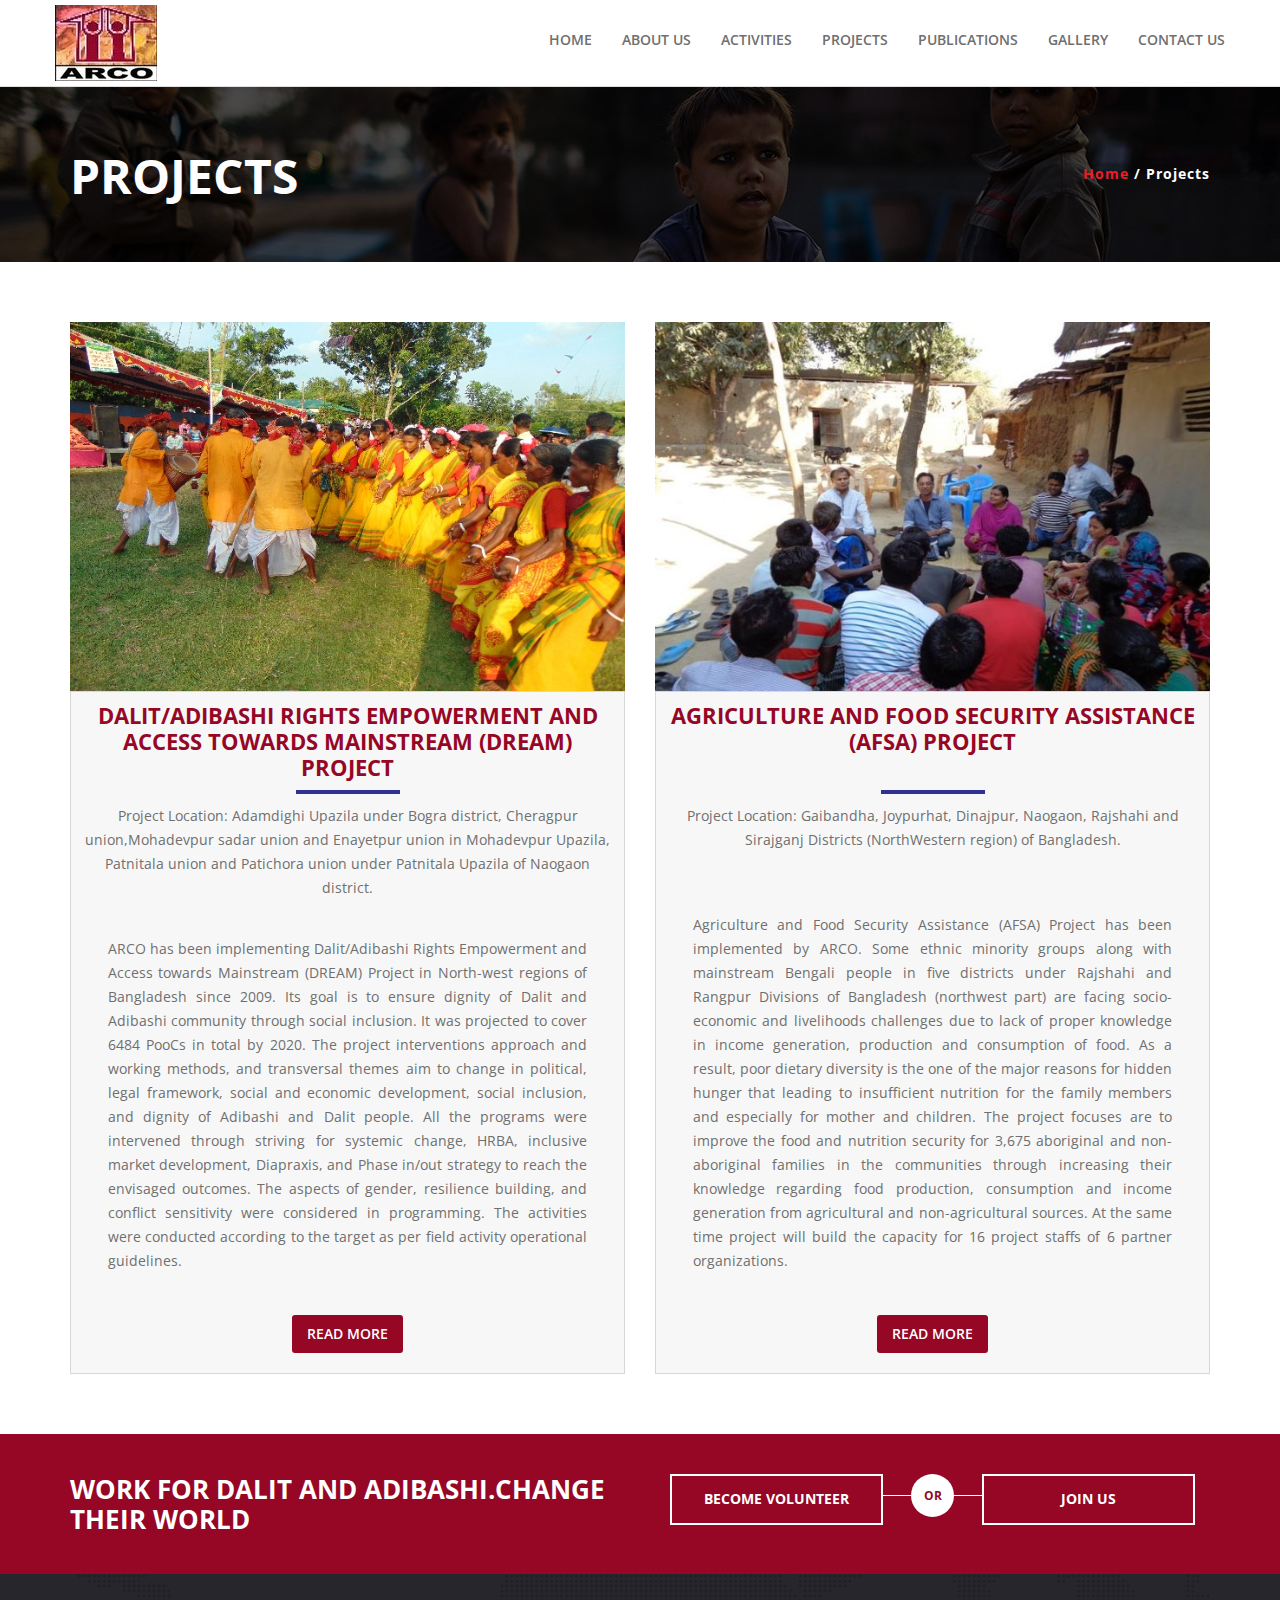
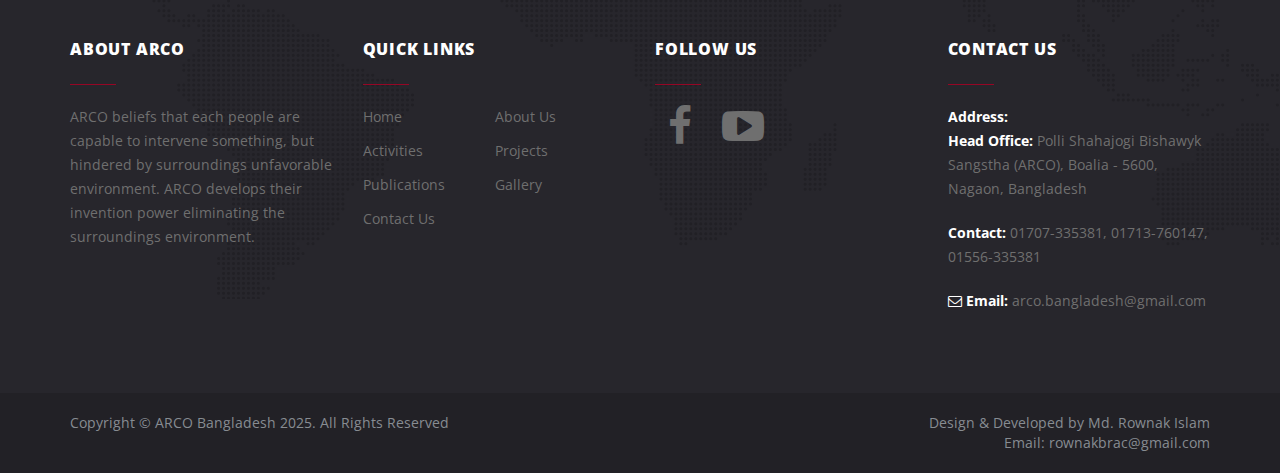
<file: projects.html>
<!DOCTYPE HTML>
<html class="no-js" lang="de">

<head>
	<meta charset="utf-8">
	<meta http-equiv="X-UA-Compatible" content="IE=edge">
	<meta name="viewport" content="width=device-width, initial-scale=1.0">
	<meta name="description" content="">
	<meta name="keywords" content="">
	<meta name="robots" content="index,follow">

	<title>Charity Hope</title>

	<link href="css/font-awesome.min.css" rel="stylesheet">
	<link href="css/animate.css" rel="stylesheet">
	<link href="css/bootsnav.css" rel="stylesheet">
	<link href="css/bootstrap.css" rel="stylesheet">
	<link href="css/style.css" rel="stylesheet">

	<link href='https://fonts.googleapis.com/css?family=Open+Sans:400,700' rel='stylesheet' type='text/css'>
	<link href="https://fonts.googleapis.com/css?family=Kaushan+Script" rel="stylesheet">
</head>

<body>
	<!-- <div class="topbar">
		<div class="container">
			<div class="row">
				<div class="bar-phone">
					<i class="fa fa-phone"></i> <span>Call Us :</span> <strong>+1-310-341-3870</strong>
				</div>
				<div class="bar-mail">
					<i class="fa fa-envelope"></i> <span>Mail Us :</span> <strong>info@charityhope.com</strong>
				</div>
				<div class="header-social">
					<a class="facebook" href="#" title="facebook" target="_blank" rel="nofollow"><i
							class="fa fa-facebook"></i> </a>
					<a class="twitter" href="#" title="twitter" target="_blank" rel="nofollow"><i
							class="fa fa-twitter"></i> </a>
					<a class="linkedin" href="#" title="linkedin" target="_blank" rel="nofollow"><i
							class="fa fa-linkedin"></i> </a>
					<a class="google" href="#" title="google-plus" target="_blank" rel="nofollow"><i
							class="fa fa-google-plus"></i> </a>
					<a class="youtube" href="#" title="youtube-play" target="_blank" rel="nofollow"><i
							class="fa fa-youtube-play"></i> </a>
				</div>
			</div>
		</div>
	</div> -->
	<nav class="navbar navbar-default navbar-sticky bootsnav">
		<div class="container">
			<div class="row">
				<div class="attr-nav">
					<!-- <a class="sponsor-button" href="sponsor-a-child.html">sponsor a child</a>
					<a class="donation" href="donate.html">donate now</a> -->
				</div>
				<div class="navbar-header">
					<button type="button" class="navbar-toggle" data-toggle="collapse" data-target="#navbar-menu">
						<i class="fa fa-bars"></i>
					</button>
					<a class="navbar-brand logo" href="index.html"><img src="images/logo.jpg"
							class="img-responsive" /></a>
				</div>
				<div class="collapse navbar-collapse" id="navbar-menu">
					<ul class="nav navbar-nav navbar-right" data-in="fadeInDown" data-out="fadeOutUp">
						<li><a href="index.html">Home</a></li>
						<li><a href="about-us.html">About Us</a></li>
						<li><a href="activities.html">Activities</a></li>
						<li><a href="projects.html">Projects</a></li>
						<li><a href="publications.html">Publications</a></li>
						<li><a href="gallery.html">Gallery</a></li>
						<li><a href="contact.html">Contact Us</a></li>
					</ul>
				</div>
			</div>
		</div>
	</nav>

	<section id="inner-banner">
		<div class="overlay">
			<div class="container">
				<div class="row">
					<div class="col-sm-6">
						<h1>PROJECTS</h1>
					</div>
					<div class="col-sm-6">
						<h6 class="breadcrumb"><a href="index.html">Home</a> / Projects</h6>
					</div>
				</div>
			</div>
		</div>
	</section>

	<section id="pro-sec">
		<div class="container">
			<div class="row text-center" style="margin-top:-30px;">

				<div class="col-sm-6 col-md-6 clearfix top-off">
					<div class="grid-image"><img src="images/p1.jpg"></div>
					<div class="post-content">
						<h3>Dalit/Adibashi Rights Empowerment and Access towards
							Mainstream (DREAM) Project</h3>
						<hr>
						<p>Project Location: Adamdighi Upazila under Bogra district, Cheragpur union,Mohadevpur sadar union and Enayetpur union in Mohadevpur Upazila, Patnitala union and Patichora union under Patnitala Upazila of Naogaon district.</p>
						<p style="text-align: justify; padding: 5%;">ARCO has been implementing Dalit/Adibashi Rights Empowerment and Access towards
							Mainstream (DREAM) Project in North-west regions of Bangladesh since 2009. Its goal is to
							ensure dignity of Dalit and Adibashi community through social inclusion. It was projected to
							cover 6484 PooCs in total by 2020. The project interventions approach and working methods,
							and transversal themes aim to change in political, legal framework, social and economic
							development, social inclusion, and dignity of Adibashi and Dalit people. All the programs were
							intervened through striving for systemic change, HRBA, inclusive market development,
							Diapraxis, and Phase in/out strategy to reach the envisaged outcomes. The aspects of gender,
							resilience building, and conflict sensitivity were considered in programming. The activities were
							conducted according to the target as per field activity operational guidelines. </p>
						<a href="/pdf/dreamProject.pdf" title="">Read More</a>
					</div>

				</div>
				<div class="col-sm-6 col-md-6 clearfix top-off">
					<div class="grid-image"><img src="images/p2.jpg"></div>
					<div class="post-content">
						<h3>Agriculture and Food Security Assistance (AFSA) Project <br> <br></h3>
						<hr>
						<p>Project Location: Gaibandha, Joypurhat, Dinajpur, Naogaon, Rajshahi and Sirajganj Districts (NorthWestern region) of Bangladesh.
						</p>
						<p style="text-align: justify; padding: 5%;"> <br> Agriculture and Food Security Assistance (AFSA) Project has been implemented
							by ARCO. Some ethnic minority groups along with mainstream Bengali people in five districts under Rajshahi and
							Rangpur Divisions of Bangladesh (northwest part) are facing socio-economic and livelihoods challenges
							due to lack of proper knowledge in income generation, production and consumption of food. As a result,
							poor dietary diversity is the one of the major reasons for hidden hunger that leading to insufficient
							nutrition for the family members and especially for mother and children. The project focuses are to
							improve the food and nutrition security for 3,675 aboriginal and non-aboriginal families in the
							communities through increasing their knowledge regarding food production, consumption and income
							generation from agricultural and non-agricultural sources. At the same time project will build the capacity
							for 16 project staffs of 6 partner organizations. </p>
						<a href="/pdf/afsaProject.pdf" title="">Read More</a>
					</div>
				</div>

				<!-- <div class="col-sm-6 col-md-6 clearfix top-off">
					<div class="grid-image"><img src="images/test1.jpg"></div>
					<div class="post-content">
						<h3>Project 'DREAM'</h3>
						<hr>
						<p>Lorem ipsum dolor sit amet, consectetur adipiscing elit, sed do eiusmod tempor incididunt ut
							labore et dolore magna aliqua.</p>
						<a href="donate.html" title="">Read More</a>
					</div>
				</div>

				<div class="col-sm-6 col-md-6 clearfix top-off">
					<div class="grid-image"><img src="images/test1.jpg"></div>
					<div class="post-content">
						<h3>Project 'DREAM'</h3>
						<hr>
						<p>Lorem ipsum dolor sit amet, consectetur adipiscing elit, sed do eiusmod tempor incididunt ut
							labore et dolore magna aliqua.</p>
						<a href="donate.html" title="">Read More</a>
					</div>
				</div> -->

				<!-- <div class="col-sm-6 col-md-4 clearfix top-off">
					<div class="grid-image"><img src="images/test1.jpg"></div>
					<div class="post-content">
						<h3>Project 'DREAM'</h3>
						<hr>
						<p>Lorem ipsum dolor sit amet, consectetur adipiscing elit, sed do eiusmod tempor incididunt ut
							labore et dolore magna aliqua.</p>
						<a href="donate.html" title="">Read More</a>
					</div>
				</div>

				<div class="col-sm-6 col-md-4 clearfix top-off">
					<div class="grid-image"><img src="images/test1.jpg"></div>
					<div class="post-content">
						<h3>Project 'DREAM'</h3>
						<hr>
						<p>Lorem ipsum dolor sit amet, consectetur adipiscing elit, sed do eiusmod tempor incididunt ut
							labore et dolore magna aliqua.</p>
						<a href="donate.html" title="">Read More</a>
					</div>
				</div>

				<div class="col-sm-6 col-md-4 clearfix top-off">
					<div class="grid-image"><img src="images/test1.jpg"></div>
					<div class="post-content">
						<h3>Project 'DREAM'</h3>
						<hr>
						<p>Lorem ipsum dolor sit amet, consectetur adipiscing elit, sed do eiusmod tempor incididunt ut
							labore et dolore magna aliqua.</p>
						<a href="donate.html" title="">Read More</a>
					</div>
				</div>

				<div class="col-sm-6 col-md-4 clearfix top-off">
					<div class="grid-image"><img src="images/test1.jpg"></div>
					<div class="post-content">
						<h3>Project 'DREAM'</h3>
						<hr>
						<p>Lorem ipsum dolor sit amet, consectetur adipiscing elit, sed do eiusmod tempor incididunt ut
							labore et dolore magna aliqua.</p>
						<a href="donate.html" title="">Read More</a>
					</div>
				</div>

				<div class="col-sm-6 col-md-4 clearfix top-off">
					<div class="grid-image"><img src="images/test1.jpg"></div>
					<div class="post-content">
						<h3>Project 'DREAM'</h3>
						<hr>
						<p>Lorem ipsum dolor sit amet, consectetur adipiscing elit, sed do eiusmod tempor incididunt ut
							labore et dolore magna aliqua.</p>
						<a href="donate.html" title="">Read More</a>
					</div>
				</div> -->

			</div>
		</div>
	</section>

	<div class="callout">
		<div class="container">
			<div class="row">
				<div class="col-md-6">
					<h2>Work for Dalit and Adibashi.Change Their World</h2><!-- /.callout-title -->
				</div><!-- /.columns large-6 -->

				<div class="col-md-6">
					<div class="callout-actions">
						<a href="contact.html" class="button">Become Volunteer</a>

						<span class="callout-separator">
							<span>Or</span>
						</span>

						<a href="donate.html" class="button">Join Us</a>
					</div><!-- /.callout-actions -->
				</div><!-- /.columns large-6 -->
			</div><!-- /.row -->
		</div>
	</div>

	
	<footer class="footer">
		<div class="footer-body">
			<div class="container">
				<div class="row">
					<div class="col-md-3">
						<div class="footer-section">
							<h4 class="footer-section-title">About ARCO</h4><!-- /.footer-section-title -->

							<div class="footer-section-body">
								<p> ARCO beliefs that each people are capable to intervene something, but hindered by
									surroundings unfavorable environment. ARCO develops their invention power
									eliminating the surroundings environment. </p>
							</div><!-- /.footer-section-body -->
						</div><!-- /.footer-section -->
					</div><!-- /.columns large-3 medium-12 -->

					<div class="col-md-3">
						<div class="footer-section">
							<h4 class="footer-section-title">Quick Links</h4><!-- /.footer-section-title -->

							<div class="footer-section-body">
								<ul class="list-links">
									<li>
										<a href="index.html">Home</a>
									</li>

									<li>
										<a href="about-us.html">About Us</a>
									</li>

									<li>
										<a href="activities.html">Activities</a>
									</li>

									<li>
										<a href="projects.html">Projects</a>
									</li>

									<li>
										<a href="publications.html">Publications</a>
									</li>

									<li>
										<a href="gallery.html">Gallery</a>
									</li>

									<li>
										<a href="contact.html">Contact Us</a>
									</li>


								</ul><!-- /.list-links -->

							</div><!-- /.footer-section-body -->
						</div><!-- /.footer-section -->
					</div><!-- /.columns large-3 medium-12 -->

					<div class="col-md-3">
						<div class="footer-section">
							<h4 class="footer-section-title">Follow Us</h4><!-- /.footer-section-title -->




							<div class="footer-section-body">
								<!-- <p>Select your newsletters, enter your email address, and click "Subscribe"</p> -->

								<div class="subscribe" ">


									<a class="facebook" href="#" title="facebook" target="_blank" rel="nofollow" style="padding: 5%;">
										<i class="fa fa-3x fa-facebook" ></i> </a>

									<!-- <a class="linkedin" href="#" title="linkedin" target="_blank" rel="nofollow" style="padding: 5%;">
										<i class="fa fa-linkedin" w3-xxlarge ></i> </a> -->

									<!-- <a class="google" href="#" title="google-plus" target="_blank" rel="nofollow" style="padding: 5%;">
										<i class="fa fa-google-plus"></i> </a> -->

									<a class="youtube" href="https://www.youtube.com/watch?v=PZnP2vYcmwY" title="youtube-play" target="_blank" rel="nofollow" style="padding: 5%;">
										<i class="fa fa-3x fa-youtube-play"></i> </a>
								</div><!-- /.subscribe -->
							</div><!-- /.footer-section-body -->
						</div><!-- /.footer-section -->
					</div><!-- /.columns large-3 medium-12 -->

					<div class="col-md-3">
						<div class="footer-section">
							<h4 class="footer-section-title">Contact Us</h4><!-- /.footer-section-title -->

							<div class="footer-section-body">
								<p><b>Address: <br> Head Office: </b>Polli Shahajogi Bishawyk Sangstha (ARCO), Boalia - 5600,
									Nagaon, Bangladesh </p>
									<b> Contact:</b> 01707-335381, 01713-760147, 01556-335381 </p>

									<!-- <p><b>Project Office: </b> 1. Police Station Road, Mohadevpur Sadar, Mohadevpur Upazila, Naogaon <br> 
																2. 2nd Floor, Padma Counter, Naogaon Bustand, Nazirpur, Patnitala Upazila, Naogaon <br>
																3. Dhanjoil Bazar, Cheragpur Union ,Mohadevpur Upazila,Naogaon </p> -->
										

								<div class="footer-contacts">
									

									<p>
										<b>
											<i class="fa fa-envelope-o"></i> Email:
										</b>

										arco.bangladesh@gmail.com
									</p>
								</div><!-- /.footer-contacts -->
							</div><!-- /.footer-section-body -->
						</div><!-- /.footer-section -->
					</div><!-- /.columns large-3 medium-12 -->
				</div><!-- /.row -->
			</div>
		</div><!-- /.footer-body -->

		<div class="bwt-footer-copyright">
			<div class="container">
				<div class="row">
					<div class="col-md-6 copyright">
						<div class="left-text">Copyright &copy; ARCO Bangladesh 2025. All Rights Reserved</div>
					</div>

					<div class="col-md-6 copyright">
						<div class="right-text">Design & Developed by Md. Rownak Islam <br> Email: rownakbrac@gmail.com
						</div>
					</div>

				</div>
			</div>
		</div>
	</footer>


	<script type="text/javascript" src="js/jquery.min.js"></script>
	<script src="js/bootstrap.js"></script>
	<script src="js/bootsnav.js"></script>
	<script src="js/banner.js"></script>
	<!-- <script src="js/script.js"></script> -->
</body>

</html>
</file>
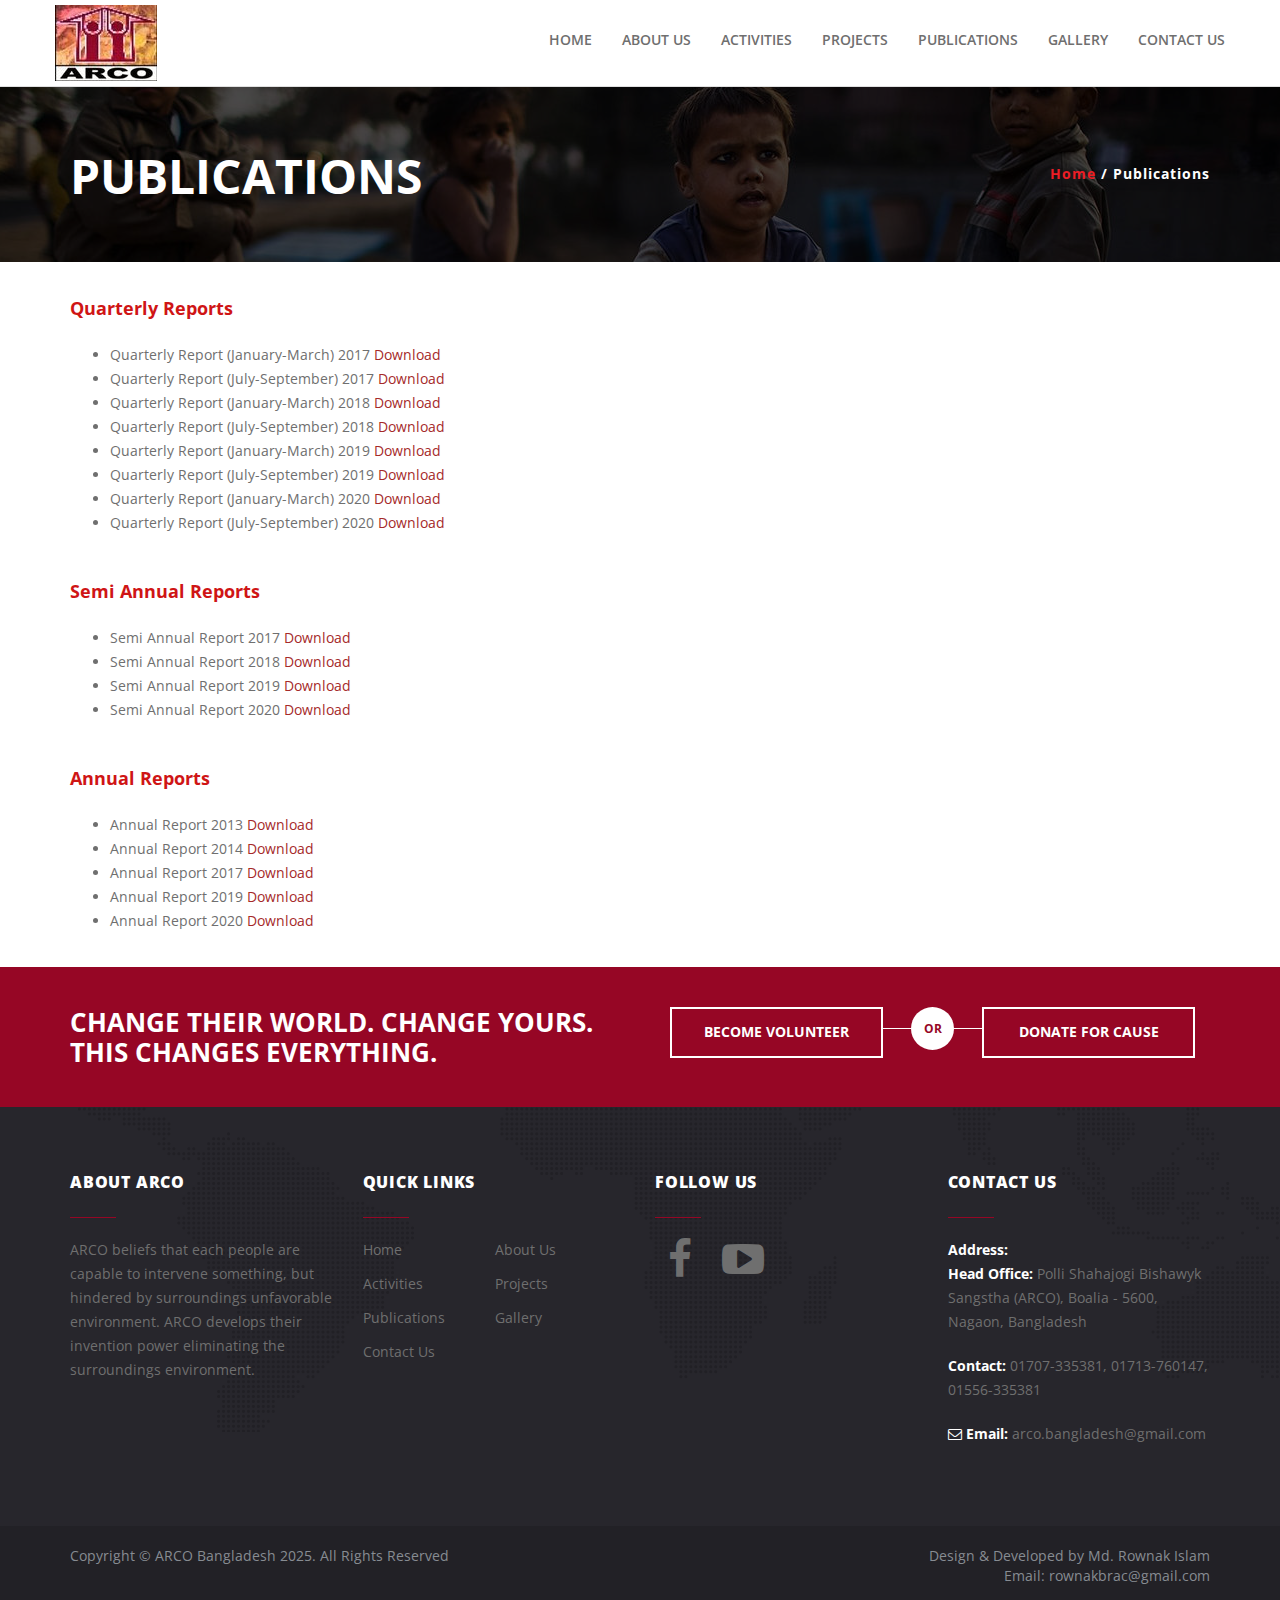
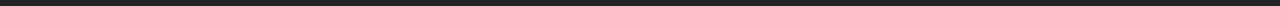
<file: publications.html>
<!DOCTYPE HTML>
<html class="no-js" lang="de">

<head>
	<meta charset="utf-8">
	<meta http-equiv="X-UA-Compatible" content="IE=edge">
	<meta name="viewport" content="width=device-width, initial-scale=1.0">
	<link rel="shortcut icon" type="image/jpg" href="images/logo.jpg">
	<meta name="description" content="">
	<meta name="keywords" content="">
	<meta name="robots" content="index,follow">

	<title>ARCO-Bangladesh</title>

	<link href="css/font-awesome.min.css" rel="stylesheet">
	<link href="css/animate.css" rel="stylesheet">
	<link href="css/bootsnav.css" rel="stylesheet">
	<link href="css/bootstrap.css" rel="stylesheet">
	<link href="css/style.css" rel="stylesheet">

	<link href='https://fonts.googleapis.com/css?family=Open+Sans:400,700' rel='stylesheet' type='text/css'>
	<link href="https://fonts.googleapis.com/css?family=Kaushan+Script" rel="stylesheet">
</head>

<body>
	<!-- <div class="topbar">
		<div class="container">
			<div class="row">
				<div class="bar-phone">
					<i class="fa fa-phone"></i> <span>Call Us :</span> <strong>+1-310-341-3870</strong>
				</div>
				<div class="bar-mail">
					<i class="fa fa-envelope"></i> <span>Mail Us :</span> <strong>info@charityhope.com</strong>
				</div>
				<div class="header-social">
					<a class="facebook" href="#" title="facebook" target="_blank" rel="nofollow"><i
							class="fa fa-facebook"></i> </a>
					<a class="twitter" href="#" title="twitter" target="_blank" rel="nofollow"><i
							class="fa fa-twitter"></i> </a>
					<a class="linkedin" href="#" title="linkedin" target="_blank" rel="nofollow"><i
							class="fa fa-linkedin"></i> </a>
					<a class="google" href="#" title="google-plus" target="_blank" rel="nofollow"><i
							class="fa fa-google-plus"></i> </a>
					<a class="youtube" href="#" title="youtube-play" target="_blank" rel="nofollow"><i
							class="fa fa-youtube-play"></i> </a>
				</div>
			</div>
		</div>
	</div> -->
	
	<nav class="navbar navbar-default navbar-sticky bootsnav">
		<div class="container">
			<div class="row">
				<!-- <div class="attr-nav">
				<a class="sponsor-button" href="sponsor-a-child.html">sponsor a child</a>
				<a class="donation" href="donate.html">donate now</a>
			</div> -->

				<div class="navbar-header">
					<button type="button" class="navbar-toggle" data-toggle="collapse" data-target="#navbar-menu">
						<i class="fa fa-bars"></i>
					</button>
					<a class="navbar-brand logo" href="index.html"><img src="images/logo.jpg" class="img-responsive" />
					</a>
				</div>

				<div class="collapse navbar-collapse" id="navbar-menu">
					<ul class="nav navbar-nav navbar-right" data-in="fadeInDown" data-out="fadeOutUp">
						<li> <a href="index.html">Home</a></li>
						<li> <a href="about-us.html">About Us</a></li>
						<li> <a href="activities.html">Activities</a></li>
						<li> <a href="projects.html">Projects</a></li>
						<li> <a href="publications.html">Publications</a></li>
						<li> <a href="gallery.html">Gallery</a></li>
						<li> <a href="contact.html">Contact Us</a></li>
					</ul>
				</div>
			</div>
		</div>
	</nav>

	<section id="inner-banner">
		<div class="overlay">
			<div class="container">
				<div class="row">
					<div class="col-sm-6">
						<h1>PUBLICATIONS</h1>
					</div>
					<div class="col-sm-6">
						<h6 class="breadcrumb"><a href="index.html">Home</a> / Publications</h6>
					</div>
				</div>
			</div>
		</div>
	</section>

	<section>
		<div class="container">
			<h5 style="padding-bottom: 2%; padding-top: 3%;"><strong>Quarterly Reports</strong></h5>
			<ul>
				<li>
					Quarterly Report (January-March) 2017
					<a href="/pdf/Quarterly Report (January-March) 2017.pdf" style="color: brown;">Download</a>
				</li>
				<li>
					Quarterly Report (July-September) 2017
					<a href="/pdf/Quarterly Report (July-September) 2017.pdf" style="color: brown;">Download</a>
				</li>
				<li>
					Quarterly Report (January-March) 2018
					<a href="/pdf/Quarterly Report (January-March) 2018.pdf" style="color: brown;">Download</a>
				</li>
				<li>
					Quarterly Report (July-September) 2018
					<a href="/pdf/Quarterly Report (July-September) 2018.pdf" style="color: brown;">Download</a>
				</li>
				<li>
					Quarterly Report (January-March) 2019
					<a href="/pdf/Quarterly Report (January-March) 2019.pdf" style="color: brown;">Download</a>
				</li>
				<li>
					Quarterly Report (July-September) 2019
					<a href="/pdf/Quarterly Report (July-September) 2019.pdf" style="color: brown;">Download</a>
				</li>
				<li>
					Quarterly Report (January-March) 2020
					<a href="/pdf/Quarterly Report (January-March) 2020.pdf" style="color: brown;">Download</a>
				</li>
				<li>
					Quarterly Report (July-September) 2020
					<a href="/pdf/Quarterly Report (July-September) 2020.pdf" style="color: brown;">Download</a>
				</li>
				
			</ul>

			<h5 style="padding-bottom: 2%; padding-top: 3%;"><strong>Semi Annual Reports</strong></h5>
			<ul>
				<li>
					Semi Annual Report 2017
					<a href="/pdf/Semi Annual Report 2017.pdf" style="color: brown;">Download</a>
				</li>
				<li>
					Semi Annual Report 2018
					<a href="/pdf/Semi Annual Report 2018.pdf" style="color: brown;">Download</a>
				</li>
				<li>
					Semi Annual Report 2019
					<a href="/pdf/Semi Annual Report 2019.pdf" style="color: brown;">Download</a>
				</li>
				<li>
					Semi Annual Report 2020
					<a href="/pdf/Semi Annual Report 2020.pdf" style="color: brown;">Download</a>
				</li>
			</ul>

			<h5 style="padding-bottom: 2%; padding-top: 3%;"><strong>Annual Reports</strong></h5>
			<ul>
				<li>
					Annual Report 2013
					<a href="/pdf/Annual Report 2013.pdf" style="color: brown;">Download</a>
				</li>
				<li>
					Annual Report 2014
					<a href="/pdf/Annual Report 2014.pdf" style="color: brown;">Download</a>
				</li>
				<li>
					Annual Report 2017
					<a href="/pdf/Annual Report 2017.pdf" style="color: brown;">Download</a>
				</li>
				<li>
					Annual Report 2019
					<a href="/pdf/Annual Report 2019.pdf" style="color: brown;">Download</a>
				</li>
				<li>
					Annual Report 2020
					<a href="/pdf/Annual Report 2020.pdf" style="color: brown;">Download</a>
				</li>
				<br>
			</ul>
		</div>
	</section>

	<!-- <section id="about-sec">
		<div class="container">
			<div class="row text-center">
				<h2 style="margin-top:0;">I WISH TO MAKE A DONATION<br>
					WE NEED YOUR HELP TO HELP OTHERS</h2>
				<div class="con-form clearfix">
					<div class="col-md-6">
						<input type="text" name="name" value="" size="40" class="" aria-required="true"
							aria-invalid="false" placeholder="First Name*">
					</div>
					<div class="col-md-6">
						<input type="text" name="name" value="" size="40" class="" aria-required="true"
							aria-invalid="false" placeholder="Last Name*">
					</div>
					<div class="col-md-6">
						<input type="text" name="phone" value="" size="40" class="" aria-invalid="false"
							placeholder="Phone Number*">
					</div>
					<div class="col-md-6">
						<input type="email" name="email" value="" size="40" class="" aria-invalid="false"
							placeholder="Email ID*">
					</div>
					<div class="col-md-6">
						<input type="text" name="street" value="" size="40" class="" aria-required="true"
							aria-invalid="false" placeholder="Street Address*">
					</div>
					<div class="col-md-6">
						<input type="text" name="city" value="" size="40" class="" aria-required="true"
							aria-invalid="false" placeholder="City / Town*">
					</div>
					<div class="col-md-6">
						<input type="text" name="country" value="" size="40" class="" aria-required="true"
							aria-invalid="false" placeholder="Country*">
					</div>
					<div class="col-md-6">
						<input type="text" name="amount" value="" size="40" class="" aria-required="true"
							aria-invalid="false" placeholder="Amount*">
					</div>
					<div class="col-md-12">
						<textarea name="message" cols="40" rows="5" class="" id="message" aria-invalid="false"
							placeholder="Message"></textarea>
					</div>
					<div class="col-xs-12 submit-button">
						<input type="submit" value="Donate Now" class="btn2" id="sub"
							style="border:none; margin: 20px 0 0 0">
					</div>
				</div>
			</div>
		</div>
	</section> -->

	<div class="callout">
		<div class="container">
			<div class="row">
				<div class="col-md-6">
					<h2>Change Their World. Change Yours. This changes everything.</h2><!-- /.callout-title -->
				</div><!-- /.columns large-6 -->

				<div class="col-md-6">
					<div class="callout-actions">
						<a href="contact.html" class="button">Become Volunteer</a>

						<span class="callout-separator">
							<span>Or</span>
						</span>

						<a href="donate.html" class="button">Donate For Cause</a>
					</div><!-- /.callout-actions -->
				</div><!-- /.columns large-6 -->
			</div><!-- /.row -->
		</div>
	</div>


	<footer class="footer">
		<div class="footer-body">
			<div class="container">
				<div class="row">
					<div class="col-md-3">
						<div class="footer-section">
							<h4 class="footer-section-title">About ARCO</h4><!-- /.footer-section-title -->

							<div class="footer-section-body">
								<p> ARCO beliefs that each people are capable to intervene something, but hindered by
									surroundings unfavorable environment. ARCO develops their invention power
									eliminating the surroundings environment. </p>
							</div><!-- /.footer-section-body -->
						</div><!-- /.footer-section -->
					</div><!-- /.columns large-3 medium-12 -->

					<div class="col-md-3">
						<div class="footer-section">
							<h4 class="footer-section-title">Quick Links</h4><!-- /.footer-section-title -->

							<div class="footer-section-body">
								<ul class="list-links">
									<li>
										<a href="index.html">Home</a>
									</li>

									<li>
										<a href="about-us.html">About Us</a>
									</li>

									<li>
										<a href="activities.html">Activities</a>
									</li>

									<li>
										<a href="projects.html">Projects</a>
									</li>

									<li>
										<a href="publications.html">Publications</a>
									</li>

									<li>
										<a href="gallery.html">Gallery</a>
									</li>

									<li>
										<a href="contact.html">Contact Us</a>
									</li>


								</ul><!-- /.list-links -->

							</div><!-- /.footer-section-body -->
						</div><!-- /.footer-section -->
					</div><!-- /.columns large-3 medium-12 -->

					<div class="col-md-3">
						<div class="footer-section">
							<h4 class="footer-section-title">Follow Us</h4><!-- /.footer-section-title -->




							<div class="footer-section-body">
								<!-- <p>Select your newsletters, enter your email address, and click "Subscribe"</p> -->

								<div class="subscribe" ">


									<a class="facebook" href="#" title="facebook" target="_blank" rel="nofollow" style="padding: 5%;">
										<i class="fa fa-3x fa-facebook" ></i> </a>

									<!-- <a class="linkedin" href="#" title="linkedin" target="_blank" rel="nofollow" style="padding: 5%;">
										<i class="fa fa-linkedin" w3-xxlarge ></i> </a> -->

									<!-- <a class="google" href="#" title="google-plus" target="_blank" rel="nofollow" style="padding: 5%;">
										<i class="fa fa-google-plus"></i> </a> -->

									<a class="youtube" href="https://www.youtube.com/watch?v=PZnP2vYcmwY" title="youtube-play" target="_blank" rel="nofollow" style="padding: 5%;">
										<i class="fa fa-3x fa-youtube-play"></i> </a>
								</div><!-- /.subscribe -->
							</div><!-- /.footer-section-body -->
						</div><!-- /.footer-section -->
					</div><!-- /.columns large-3 medium-12 -->

					<div class="col-md-3">
						<div class="footer-section">
							<h4 class="footer-section-title">Contact Us</h4><!-- /.footer-section-title -->

							<div class="footer-section-body">
								<p><b>Address: <br> Head Office: </b>Polli Shahajogi Bishawyk Sangstha (ARCO), Boalia - 5600,
									Nagaon, Bangladesh </p>
									<b> Contact:</b> 01707-335381, 01713-760147, 01556-335381 </p>

									<!-- <p><b>Project Office: </b> 1. Police Station Road, Mohadevpur Sadar, Mohadevpur Upazila, Naogaon <br> 
																2. 2nd Floor, Padma Counter, Naogaon Bustand, Nazirpur, Patnitala Upazila, Naogaon <br>
																3. Dhanjoil Bazar, Cheragpur Union ,Mohadevpur Upazila,Naogaon </p> -->
										

								<div class="footer-contacts">
									

									<p>
										<b>
											<i class="fa fa-envelope-o"></i> Email:
										</b>

										arco.bangladesh@gmail.com
									</p>
								</div><!-- /.footer-contacts -->
							</div><!-- /.footer-section-body -->
						</div><!-- /.footer-section -->
					</div><!-- /.columns large-3 medium-12 -->
				</div><!-- /.row -->
			</div>
		</div><!-- /.footer-body -->

		<div class="bwt-footer-copyright">
			<div class="container">
				<div class="row">
					<div class="col-md-6 copyright">
						<div class="left-text">Copyright &copy; ARCO Bangladesh 2025. All Rights Reserved</div>
					</div>

					<div class="col-md-6 copyright">
						<div class="right-text">Design & Developed by Md. Rownak Islam <br> Email: rownakbrac@gmail.com
						</div>
					</div>

				</div>
			</div>
		</div>
	</footer>

	<script type="text/javascript" src="js/jquery.min.js"></script>
	<script src="js/bootstrap.js"></script>
	<script src="js/bootsnav.js"></script>
	<script src="js/banner.js"></script>
	<!-- <script src="js/script.js"></script> -->
</body>

</html>
</file>
<file: css/style.css>
html,body {
    width:100%;
    height: auto;
    margin:0;
    padding:0;
}

body {
    font-family: 'Open Sans', sans-serif;
    position: relative;
	font-size:14px;
	line-height:24px;
	color:#6f6f6f;
}

a{
    color: #6f6f6f;
}

a,
a:active,
a:focus,
a:hover{
	outline:none;
	-webkit-transition: all 0.3s ease-in-out;
	-moz-transition: all 0.3s ease-in-out;
	-o-transition: all 0.3s ease-in-out;
	-ms-transition: all 0.3s ease-in-out;
    transition: all 0.3s ease-in-out;
    
}

a:hover{
    text-decoration:none;
    
    
}

h1, h2, h3, h4, h5, h6{
	color:#cf1515;
	margin:0 0 0 0;
    font-weight: bold;
}

h1{
	font-size:48px;
	line-height:52px;
}

h2{
	font-size:36px;
	line-height:48px;
}

h3{
	font-size:30px;
	line-height:36px;
}

h4{
	font-size:24px;
	line-height:30px;
}

h5{
	font-size:18px;
	line-height:24px;
}

h6{
	font-size:14px;
	line-height:18px;
}

p{
	margin-bottom:20px;
}

/* .topbar{
    padding:5px 0;
    background-color: #2f3191;
	color:#fff;
}
.topbar .bar-phone{
	border-right:1px solid #fff;
	font-size:14px;
	line-height:14px;
	float:left;
	padding-right:20px;
	margin: 9px 0;
}
.topbar .bar-mail{
	font-size:14px;
	line-height:14px;
	float:left;
	margin: 9px 0;
	margin-left:20px;
}
.topbar .bar-phone strong, .topbar .bar-mail strong{
	font-weight:600;
}
.topbar .header-social{
	float:right;
	margin:-5px 0;
}
.topbar .header-social a{
	color:#fff;
	display:block;
	float:left;
	font-size:16px;
	height:43px;
	width:50px;
	text-align:center;
	line-height:43px;
	border-right:1px solid #fff;
}
.topbar .header-social a:first-of-type{
	border-left:1px solid #fff;
}
.topbar .header-social .facebook:hover{
	background:#3B5998;
}
.topbar .header-social .twitter:hover{
	background:#55ACEE;
}
.topbar .header-social .linkedin:hover{
	background:#32608a;
}
.topbar .header-social .google:hover{
	background:#dd4b39;
}
.topbar .header-social .youtube:hover{
	background:#e52d27;
}
.sponsor-button {
    border: 2px solid #2f3191;
    border-radius: 3px;
    color: #2f3191;
    display: inline-block;
    margin: 20px 0 0 0;
    padding: 5px 10px;
	font-weight:600;
	text-transform:uppercase;
}
.donation{
    border-radius: 3px;
    color: #fff;
    display: inline-block;
    padding: 5px 10px;
	margin: 20px 0 0 0;
	font-weight:600;
	text-transform:uppercase;
	background:#ec1d25;
	border:2px solid #ec1d25;
}
.donation:hover{
	background:#fff;
	color: #ec1d25;
	border:2px solid #ec1d25;
}
.sponsor-button:hover {
    background-color: #2f3191;
    color: #fff;
} */
.navbar > .container .navbar-brand {
    width: 260px;
    padding: 5px 15px;
}




#first-slider .main-container {
  padding: 0;
}

#first-slider .slide1 h2, #first-slider .slide2 h2, #first-slider .slide3 h2, #first-slider .slide4 h2{
    color: #fff;
    font-size:50px;
    text-transform: uppercase;
    font-weight:700;
	width:80%;
	margin:0 auto;
	padding:15% 0 0 0;
}
#first-slider .slide1 h2 span, #first-slider .slide2 h2 span, #first-slider .slide3 h2 span, #first-slider .slide4 h2 span{
	/* background: #2f3191; */
	padding: 0 20px;
}
#first-slider .slide1 h3, #first-slider .slide2 h3, #first-slider .slide3 h3, #first-slider .slide4 h3{
    color: #fff;
    font-size: 30px;
	width:60%;
	margin:35px auto 0 auto;
	line-height:28px;
	font-weight:400;
}

#first-slider .slide1 h4,#first-slider .slide2 h4,#first-slider .slide3 h4,#first-slider .slide4 h4{
    color: #fff;
    font-size:16px;
    text-transform: uppercase;
    font-weight:700;
	width:80%;
	margin:20px auto 0 auto;
}
#first-slider .slide1 h4 a,#first-slider .slide2 h4 a,#first-slider .slide3 h4 a,#first-slider .slide4 h4 a{
	color:#fff;
	background:#960625;
	display:inline-block;
	border-radius:3px;
	padding:5px 20px;
}
#first-slider .slide1 h4 a:hover,#first-slider .slide2 h4 a:hover,#first-slider .slide3 h4 a:hover,#first-slider .slide4 h4 a:hover{
	color:#fff;
	background:#FBC545;
	display:inline-block;
	border-radius:3px;
	padding:5px 20px;
}

#first-slider .slide1 .text-left ,#first-slider .slide3 .text-left{
    padding-left: 40px;
}


#first-slider .carousel-indicators {
  bottom: 0;
}
#first-slider .carousel-control.right,
#first-slider .carousel-control.left {
  background-image: none;
}
#first-slider .carousel .item {
  min-height:540px; 
  height: 100%;
  width:100%;
  text-align:center;
}

.carousel-inner .item .container {
    display: flex;
    justify-content: center;
    align-items: center;
    position: absolute;
    bottom: 0;
    top: 0;
    left: 0;
    right: 0;
}


#first-slider h3{
  animation-delay: 2s;
}
#first-slider h4 {
  animation-delay: 3s;
}
#first-slider h2 {
  animation-delay: 1s;
}


#first-slider .carousel-control {
    width: 5%;
        text-shadow: none;
}


#first-slider h1 {
  text-align: center;  
  margin-bottom: 30px;
  font-size: 30px;
  font-weight: bold;
}

#first-slider .p {
  padding-top: 125px;
  text-align: center;
}

#first-slider .p a {
  text-decoration: underline;
}
#first-slider .carousel-indicators li {
    width: 14px;
    height: 14px;
    background-color: rgba(255,255,255,.4);
  border:none;
}
#first-slider .carousel-indicators .active{
    width: 16px;
    height: 16px;
    background-color: #fff;
  border:none;
}


.carousel-fade .carousel-inner .item {
  -webkit-transition-property: opacity;
  transition-property: opacity;
}
.carousel-fade .carousel-inner .item,
.carousel-fade .carousel-inner .active.left,
.carousel-fade .carousel-inner .active.right {
  opacity: 0;
}
.carousel-fade .carousel-inner .active,
.carousel-fade .carousel-inner .next.left,
.carousel-fade .carousel-inner .prev.right {
  opacity: 1;
}
.carousel-fade .carousel-inner .next,
.carousel-fade .carousel-inner .prev,
.carousel-fade .carousel-inner .active.left,
.carousel-fade .carousel-inner .active.right {
  left: 0;
  -webkit-transform: translate3d(0, 0, 0);
          transform: translate3d(0, 0, 0);
}
.carousel-fade .carousel-control {
  z-index: 2;
}

.carousel-control .fa-angle-right, .carousel-control .fa-angle-left {
    position: absolute;
    top: 50%;
    z-index: 5;
    display: inline-block;
}
.carousel-control .fa-angle-left{
    left: 25%;
    width: 38px;
    height: 38px;
    margin-top: -15px;
    font-size: 30px;
    color: #fff;
    border: 3px solid #ffffff;
    -webkit-border-radius: 23px;
    -moz-border-radius: 23px;
    border-radius: 53px;
}
.carousel-control .fa-angle-right{
    right: 25%;
    width: 38px;
    height: 38px;
    margin-top: -15px;
    font-size: 30px;
    color: #fff;
    border: 3px solid #ffffff;
    -webkit-border-radius: 23px;
    -moz-border-radius: 23px;
    border-radius: 53px;
}
.carousel-control {
    opacity: 1;
    filter: alpha(opacity=100);
}
ul.nav a:hover { color: #960625 !important; }

/********************************/
/*       Slides backgrounds     */
/********************************/
#first-slider .slide1 {
	background:url(../images/slide1.jpg);
    background-size: 100%;
    background-repeat: no-repeat;

/* .overlay {
background-color: #000000;
opacity: 0.5;
} */

}
#first-slider .slide2 {
	background:url(../images/slide2.jpg);
    background-size: 100%;
    background-repeat: no-repeat;
}
#first-slider .slide3 {
	background:url(../images/slide3.jpg);
    background-size: 100%;
    background-repeat: no-repeat;
}
#first-slider .slide4 {
	background:url(../images/slide4.jpg);
    background-size: 100%;
    background-repeat: no-repeat;
}

#about-sec{
	display:block;
	width:100%;
	margin:60px 0;
}
#about-sec h1{
    color: #960625;
    text-transform: uppercase;
    
}
#about-sec h2{
	margin-top:50px;
	font-size:30px;
    line-height:36px;
    
}

#about-sec h5{
	color: #960625;
    
}
#about-sec hr{
	width:150px; border:2px solid #2f3191;
}
#about-sec p{
    margin:15px 0 0 0;
    text-align:justify ;
    padding-left: 2%;
    padding-right: 2%;
}
/* #about-sec .btn1 {
    border: 2px solid #2f3191;
    border-radius: 3px;
    color: #2f3191;
    display: inline-block;
    margin: 30px 0 0 0;
    padding: 9px 20px;
	font-weight:600;
	text-transform:uppercase;
}
#about-sec .btn1:hover {
    border: 2px solid #ec1d25;
	background:#ec1d25;
    color: #fff;
} */
#about-sec .btn2 {
	background:#960625;
    border-radius: 3px;
    color: #fff;
    display: inline-block;
    margin: 30px 0 0 20px;
    padding: 9px 20px;
	font-weight:600;
	text-transform:uppercase;
}
#about-sec .btn2:hover {
    background-color: #fbc545;
    color: #fff;
}

#activities-sec{
	display:block;
	width:100%;
	background: url(../images/act-bg.jpg);
	background-size:cover;
	background-attachment:fixed;
	background-position:center;
	margin:60px 0;
	padding:60px 0;
}
#activities-sec h1, #activities-sec h4, #activities-sec h5{
	color: #fff;
}
#activities-sec h4{
	text-transform:uppercase;
	font-size:18px;
	line-height:18px;
}
#activities-sec hr{
	width:150px; border:2px solid #fff;
}
#activities-sec p{
	margin:10px 0 0 0;
	color:#fff;
}
#activities-sec a{
	margin:15px 0 0 0;
	color:#fff;
	font-weight:700;
	border:2px solid #fff;
	display:inline-block;
	border-radius:3px;
	padding:5px 10px;
}
#activities-sec a:hover{
	color:#960625;
	background:#fff;
}
#activities-sec .top-off{
	margin-top:40px;
}
#activities-sec .grid-content-left{
	float:left;
	margin-right:20px;
}
#activities-sec .grid-content-left i {
    height: 80px;
    line-height: 80px;
    width: 80px;
	background:#fff;
	text-align:center;
	font-size:36px;
    color:#960625;
	transition: all 0.3s ease-in-out;
}
#activities-sec .grid-content-wrapper {
	float:right;
	width:72%;
}
#activities-sec .top-off:hover .grid-content-left i{
	border-radius:50%;
}

#video-sec{
	display:block;
	width:100%;
	margin:60px 0;
}
#video-sec h1{
	color: #960625;
	text-transform:uppercase;
}
#video-sec hr{
	width:150px; border:2px solid #fbc545;
}
#video-sec p{
	margin:0 0 0 0;
}
#video-sec .top-off{
	margin-top:40px;
}
.grid-image img {
	width:100%;
}
#video-sec .media-image{
	width:85px;
	height:85px;
	margin-right:20px;
	float:left;
}
#video-sec .media-text{
	float:right;
	width:81%;
}
#video-sec .media-text h5{
	margin-top:15px;
}
#video-sec .media-image img{
	width:100%;
}
video {
    width: 100%;
    height: auto;
}

#projects-sec{
	display:block;
	width:100%;
	background: url(../images/project-bg.jpg);
	background-size:cover;
	background-attachment:fixed;
	background-position:center;
	margin:60px 0;
	padding:60px 0;
}
#projects-sec h1, #projects-sec h4, #projects-sec h5{
	color: #fff;
}
#projects-sec h4{
	text-transform:uppercase;
	font-size:18px;
	line-height:18px;
}
#projects-sec hr{
	width:150px; border:2px solid #fff;
}
#projects-sec p{
	margin:10px 0 0 0;
	color:#fff;
}
#projects-sec a{
	margin:15px 0 0 0;
	color:#fff;
	font-weight:700;
	border:2px solid #fff;
	display:inline-block;
	border-radius:3px;
	padding:5px 10px;
}
#projects-sec a:hover{
	color:#960625;
	background:#fff;
}
#projects-sec .top-off{
	margin-top:30px;
}
#projects-sec h3{
	font-size:22px; 
	text-transform:uppercase;
	color:#fff;
	margin:10px 0 0 0;
	line-height:26px;
}
#projects-sec .post-content hr{
	width:100px;
	border:1px solid #fff;
	margin:10px auto;
}

#gallery-sec{
	display:block;
	width:100%;
	margin:60px 0;
}
#gallery-sec h1{
	color: #960625;
}
#gallery-sec hr{
	width:150px; border:2px solid #2f3191;
}
#gallery-sec p{
	margin:15px 0 0 0;
}
#gallery-sec .btn1 {
    border: 2px solid #960625;
    border-radius: 3px;
    color: #960625;
    display: inline-block;
    margin: 30px 0 0 0;
    padding: 9px 20px;
	font-weight:600;
	text-transform:uppercase;
}
#gallery-sec .btn1:hover {
    border: 2px solid #960625;
	background:#960625;
    color: #fff;
}
#gallery-sec .btn2 {
	background:#960625;
    border-radius: 3px;
    color: #fff;
    display: inline-block;
    margin: 30px 0 0 20px;
    padding: 9px 20px;
	font-weight:600;
	text-transform:uppercase;
}
#gallery-sec .btn2:hover {
    background-color: #960625;
    color: #fff;
}
#gallery-sec ul{
	margin:0;
	padding:0;
}
#gallery-sec ul li{
	list-style:none;
	width:23.5%;
	margin:20px 2% 0 0;
	float:left;
}
#gallery-sec ul li:nth-child(4n+0){
	margin:20px 0 0 0;
}
#gallery-sec ul li .image{
	position:relative;
    width:100%;
    
	overflow:hidden;
}
#gallery-sec ul li .image img{
	width:100%;
	transition: all 0.3s ease-in-out;
}
#gallery-sec ul li .image:hover img{
	transform:scale(1.2);
}
#gallery-sec ul li .image .overlay{
	width:100%;
	height:100%;
	background:rgba(236, 29, 37, 0);
	position:absolute;
	left:0; top:0;
	transition: all 0.3s ease-in-out;
	text-align:center;
	opacity:0;
}
#gallery-sec ul li .image:hover .overlay{
	background:rgba(156, 21, 25, 0.8);
	opacity:1;
}
#gallery-sec ul li .image .overlay i{ color:#fff; font-size:50px; margin:24% 0;
}

.callout {
    padding: 40px 0;
    background: #960625;
}
.callout h2{
	color:#fff;
	font-size:26px;
	text-transform:uppercase;
	line-height:30px
}
.callout .callout-actions {
    padding: 0 0;
    font-size: 0;
    text-align: center;
}
.callout .callout-actions .button {
    display: inline-block;
    vertical-align: top;
    min-width: 213px;
    margin: 0;
	padding: 11px 15px 12px;
    background: transparent;
    border: 2px solid #fff;
    font-size: 14px;
    font-weight: bold;
    text-transform: uppercase;
    color: #fff;
}
.callout .callout-separator {
    color: #960625;
    font-weight: bold;
    text-transform: uppercase;
}
.callout .callout-separator span {
    display: inline-block;
    vertical-align: middle;
    width: 43px;
    height: 43px;
    border-radius: 50%;
    background: #fff;
    text-align: center;
    line-height: 43px;
    font-size: 12px;
}
.callout .callout-separator:before, .callout .callout-separator:after {
    content: '';
    display: inline-block;
    vertical-align: middle;
    width: 28px;
    height: 1px;
    background: #fff;
}
.callout .callout-separator:before, .callout .callout-separator:after {
    content: '';
    display: inline-block;
    vertical-align: middle;
    width: 28px;
    height: 1px;
    background: #fff;
}

.footer .footer-body {
    padding: 60px 0;
    background: #27262c url(../images/footer-bg.png) no-repeat center 0;
}

.footer .footer-section .footer-section-title {
    color: #fff;
    font-weight: 900;
    font-size: 16px;
    text-transform: uppercase;
    letter-spacing: 0.05em;
}
.footer .footer-section .footer-section-title:after {
    content: '';
    display: block;
    width: 46px;
    height: 1px;
    margin: 20px 0 20px;
    background: #960625;
}
.footer .footer-section ul {
	margin:0;
	padding:0;
	list-style:none;
}
.footer .footer-section ul li{
	display:inline-block;
	width:49%;
	margin-bottom:10px;
}
.footer .footer-section b{
	color:#fff;
}
.footer .footer-section ul li a:hover{
	color:#fff;
}
.subscribe .subscribe-field {
    margin: 0;
    height: 40px;
    font-size: 14px;
    padding: 0 18px;
    border: 0;
	width: 100%;
}
.subscribe .subscribe-btn {
    float: right;
    width: 50px;
    height: 40px;
    background: #960625;
    color: #fff;
    border: 0;
    cursor: pointer;
}
.subscribe .subscribe-inner {
    overflow: hidden;
}
.bwt-footer-copyright { font-size:14px; background:#222126; color: #878C92; padding:10px 0; line-height:20px;}
.bwt-footer-copyright .left-text{ text-align:left; margin:10px 0;}
.bwt-footer-copyright .right-text{ text-align:right; margin:10px 0;}
.bwt-footer-copyright a{ color: #6f6f6f; }
.bwt-footer-copyright a:hover{ color: #6f6f6f; }

#inner-banner{
	display:block;
    background:url(../images/inner-bg.jpg) no-repeat center 0;
}
#inner-banner .overlay{
	background:rgba(0,0,0,0.7);
	padding: 150px 0 60px 0;
}
#inner-banner h1{
	color:#fff;
}

#team{
	margin:60px 0;
	display:block;
}
#team h1 {
    color: #960625;
}
#team hr {
    width: 150px;
    border: 2px solid #2f3191;
}
#team .member {
    margin-top: 30px;
}
#team .avatar-inner img{
	width:100%;
}
#team .name a {
    color: #333;
	font-weight:600;
	margin-top:10px;
	display:block;
	font-size:16px;
}
#team .regency {
    color: #999;
    font-style: italic;
    font-size: 14px;
	font-weight:600;
}

#help{
	display:block;
	width:100%;
	background: url(../images/act-bg.jpg);
	background-size:cover;
	background-attachment:fixed;
	background-position:center;
	margin:60px 0;
	padding:60px 0;
}
#help h1, #help h4, #help h5{
	color: #fff;
}
#help h4{
	text-transform:uppercase;
	font-size:18px;
	line-height:18px;
}
#help hr{
	width:150px; border:2px solid #fff;
}
#help p{
	margin:10px 0 0 0;
	color:#fff;
}
#help .icon_circle {
    width: 100px;
    height: 100px;
    background: #fff;
    border-radius: 100%;
    line-height: 115px;
    text-align: center;
    color: #960625;
    position: relative;
	float:left;
    transition: all 0.5s;
    -webkit-transition: all 0.5s;
	margin-right: 30px;
}
#help .help-text {
	float:left;
	width:75%;
}
#help .top-off{
	margin-top:40px;
}
#help .line.line-50 {
    background: #fff;
	margin-right: auto;
	width: 50px;
	height: 1px;
    margin: 10px 0 10px;
}
#help .icon_circle:before {
    content: '';
    position: absolute;
    width: 90px;
    height: 90px;
    border: 1px solid #960625;
    background: transparent;
    border-radius: 100%;
    top: 50%;
    left: 50%;
    transform: translate(-50%,-50%);
    -webkit-transform: translate(-50%,-50%);
}
#help .icon_circle i {
    font-size: 40px;
    letter-spacing: -5px;
}

.act-box {
    border: 1px solid #ccc;
}
.act-box .image{
	margin:0 -15px;
}
.act-box .image img {
	width:100%;
}
.act-box .act-pad{
	padding:40px 50px 50px 50px;
}
.act-box h4 {
    border-bottom: 2px dashed #d5d4d4;
    padding-bottom: 15px;
    margin-bottom: 20px;
    color: #960625;
	text-transform:uppercase;
}
.act-box .price {
    margin: 20px 0px 0px;
    color: #2f3191;
    float: left;
	font-weight:600;
	font-size: 18px;
}
.act-box .goal {
    color: #960625;
    margin-left: 10px;
}
.act-box .btn1 {
    border: 2px solid #2f3191;
    border-radius: 3px;
    color: #2f3191;
    display: inline-block;
    padding: 9px 20px;
    font-weight: 600;
    text-transform: uppercase;
	float:right;
	margin: 10px 0 0 0 !important;
}
.act-box .btn1:hover {
    border: 2px solid #960625;
    background: #960625;
    color: #fff;
}

#pro-sec {
    display: block;
    width: 100%;
    margin: 60px 0;
}
#pro-sec .top-off {
    margin-top: 30px;
}
#pro-sec h3 {
    font-size: 22px;
    text-transform: uppercase;
    color: #960625;
    margin: 10px 0 0 0;
    line-height: 26px;
}
#pro-sec .post-content{
	border: 1px solid #d7d7d7;
	background-color: #f7f7f7;
	padding:0 10px;
}
#pro-sec .post-content hr {
    width: 100px;
    border: 2px solid #2f3191;
    margin: 10px auto;
}
#pro-sec p {
    margin: 10px 0 0 0;
}
#pro-sec a {
	background:#960625;
    border-radius: 3px;
    color: #fff;
    display: inline-block;
    margin: 15px 0 20px 0;
    padding: 7px 15px;
	font-weight:600;
	text-transform:uppercase;
}
#pro-sec a:hover {
    background-color: #2f3191;
    color: #fff;
}

.google-maps {
    position: relative;
    padding-bottom: 30%; // This is the aspect ratio
    height: 0;
    overflow: hidden;
}
.google-maps iframe {
    position: absolute;
    top: 0;
    left: 0;
    width: 100% !important;
    height: 100% !important;
}
.con-box {
    color: #fff;
    padding:50px 0;
    background-color: #960625;
    -webkit-transition: all 0.4s ease 0s;
    -khtml-transition: all 0.4s ease 0s;
    -moz-transition: all 0.4s ease 0s;
    -ms-transition: all 0.4s ease 0s;
    -o-transition: all 0.4s ease 0s;
    transition: all 0.4s ease 0s;
}
.con-box i {
    font-size: 50px;
}
.con-box h3 {
	color:#fff;
    font-size: 18px;
    font-weight: bold;
    text-transform: uppercase;
    margin-top:0px;
    margin-bottom:0px;
	-webkit-transition: all 0.4s ease 0s;
    -khtml-transition: all 0.4s ease 0s;
    -moz-transition: all 0.4s ease 0s;
    -ms-transition: all 0.4s ease 0s;
    -o-transition: all 0.4s ease 0s;
    transition: all 0.4s ease 0s;
}
.fancy-box-content p{
    font-size: 14px;
    font-family: 'Montserrat', sans-serif;
    font-weight: 400;
    line-height: 24px;
    letter-spacing: 0.35px;
	margin:0 !important;
}

.con-form input[type=text], .con-form input[type=email], .con-form input[type=password], .con-form input[type=phone], .con-form textarea {
    border-radius: 0;
	width:100%;
	margin-top:30px;
	padding:8px 10px;
	font-weight:600;
	border:1px solid #ccc;
}
#owl-demo .sponser-box img{ width:100%}
#owl-demo .item{ background:#f5f5f5; padding-bottom:1px; margin:10px;}
#owl-demo .item h4 {
    font-size: 22px;
    text-transform: uppercase;
    color: #960625;
    margin: 10px 0 0 0;
    line-height: 26px;
}
#owl-demo .spon-bdr {
	border-top:1px solid #ccc;
	margin-top:5px; padding-top:5px; text-align:left;
}
#owl-demo .btn1 {
    background: #2f3191;
    border-radius: 3px;
    color: #fff;
    display: block;
    margin: 10px 10px;
    padding: 7px 15px;
    font-weight: 600;
    text-transform: uppercase;
}

@media (max-width: 1024px) {
	
h1 {
    font-size: 40px;
    line-height: 46px;
}

.navbar > .container .navbar-brand {
    width: 230px;
    padding: 10px 15px !important;
}
.sponsor-button, .donation{
	font-size: 12px;
}
#first-slider .slide1 h2, #first-slider .slide2 h2, #first-slider .slide3 h2, #first-slider .slide4 h2{
	font-size: 50px;
    width: 90%;
}
#first-slider .slide1 h3, #first-slider .slide2 h3, #first-slider .slide3 h3, #first-slider .slide4 h3{
	width: 80%;
}
#first-slider .carousel .item {
    min-height: 450px;
}
#activities-sec .grid-content-left {
    float: none;
    margin:0 auto;
	text-align:center;
	margin-bottom:10px;
}
#activities-sec .grid-content-wrapper {
    float: none;
    width: 100%;
	text-align:center;
}
#video-sec .media-image {
    width: 60px;
    height: 60px;
}
#video-sec .media-text {
    float: right;
    width: 82%;
}
#video-sec .media-text h5 {
    margin-top:0px;
}
.callout h2 {
    font-size: 24px;
}
.callout .callout-actions .button{
	min-width: 176px;
}

#inner-banner .overlay {
    padding: 140px 0 60px 0;
}
#help .help-text {
    width: 71%;
}
#help .icon_circle {
    margin-right: 20px;
}
.breadcrumb {
    margin-top: 10px;
}

.act-box .act-pad {
    padding: 20px 20px 25px 20px;
}

#pro-sec h3 {
    font-size: 20px;
    line-height: 24px;
}
	
}

@media (max-width: 768px) {
	
h1 {
    font-size: 36px;
    line-height: 36px;
}	
	
.topbar .bar-phone span, .topbar .bar-mail span {
	display:none;
}
.topbar .bar-phone, .topbar .bar-mail {
	margin: 9px 0 9px 15px;
}
.topbar .header-social {
    float: right;
    margin: -5px 15px -5px 0;
}

#first-slider .slide1 h2, #first-slider .slide2 h2, #first-slider .slide3 h2, #first-slider .slide4 h2 {
    font-size: 36px;
    width: 90%;
	padding: 17% 0 0 0;
}
#first-slider .slide1 h3, #first-slider .slide2 h3, #first-slider .slide3 h3, #first-slider .slide4 h3 {
    font-size: 16px;
    width: 80%;
    margin: 10px auto 0 auto;
    line-height: 24px;
}
#first-slider .carousel .item {
    min-height: 400px;
}
#about-sec, #activities-sec, #video-sec, #project-sec, #gallery-sec, #help {
    margin: 40px 0;
}
#activities-sec, #project-sec, #help {
    padding: 40px 0;
}
#video-sec .media-image {
    width: 80px;
    height: 80px;
}
#video-sec .media-text {
    float: right;
    width: 86%;
}
#video-sec .media-text h5 {
    margin-top: 15px;
}
.grid-image {
    width:75%;
	margin:0 auto;
}
.callout h2 {
    font-size: 20px;
    text-align: center;
    margin-bottom: 20px;
}
.footer .footer-body{
	padding:40px 0;
}
#gallery-sec ul li {
    width: 48%;
}
#gallery-sec ul li:nth-child(4n+0) {
    margin: 20px 0 0 0;
}
#gallery-sec ul li:nth-child(2n+0) {
    margin: 20px 0 0 0;
}

#inner-banner .overlay {
    padding: 110px 0 60px 0;
}
.breadcrumb {
    margin-top: 5px;
}

#pro-sec .grid-image {
    width: 100%;
    margin: 0 auto;
}
	
}

@media (max-width: 768px) {
	
h1 {
    font-size: 30px;
    line-height: 30px;
}	
.topbar .header-social a{
	width: 45px;
}
#first-slider .slide1 h2, #first-slider .slide2 h2, #first-slider .slide3 h2, #first-slider .slide4 h2 {
    font-size: 26px;
    width: 90%;
    padding: 18% 0 0 0;
}
#first-slider .slide1 h3, #first-slider .slide2 h3, #first-slider .slide3 h3, #first-slider .slide4 h3 {
    font-size: 14px;
    width: 80%;
    margin: 5px auto 0 auto;
    line-height: 20px;
}
#first-slider .slide1 h4 a, #first-slider .slide2 h4 a, #first-slider .slide3 h4 a, #first-slider .slide4 h4 a {
    color: #fff;
    background: #960625;
    display: inline-block;
    border-radius: 3px;
    padding: 0px 15px;
    font-size: 12px;
}
#first-slider .slide1 h4, #first-slider .slide2 h4, #first-slider .slide3 h4, #first-slider .slide4 h4 {
    margin: 15px auto 0 auto;
}
#first-slider .carousel .item {
    min-height: 350px;
}
nav.navbar.bootsnav .navbar-brand {
    margin: 0 0 0 -5px !important;
}
.donation, .sponsor-button{
	margin: 20px 0 0 0;
}
nav.navbar.bootsnav .navbar-toggle {
    margin-right: 0px;
    margin-top: 23px;
}
#help .help-text {
    width: 100%;
	float:none;
	margin-top:10px;
	text-align: center;
}
#help .icon_circle {
    float: none;
	margin:0 auto;
}
#help .line.line-50 {
    margin: 10px auto;
}

.act-box .act-pad {
    padding: 50px 50px 50px 50px;
}
.google-maps {
    position: relative;
    padding-bottom: 40%;
    overflow: hidden;
}
.bwt-footer-copyright .left-text {
    text-align: center;
}
.bwt-footer-copyright .right-text {
    text-align: center;
}
	
}
@media (max-width: 640px) {
	
#video-sec .media-text {
    float: right;
    width: 83%;
}

#inner-banner .overlay {
    padding: 120px 0 60px 0;
}
.breadcrumb {
    margin-top: 15px;
    text-align: left;
}

.act-box .act-pad {
    padding: 40px 30px;
}
#about-sec h2 {
    margin-top: 30px;
    font-size: 24px;
    line-height: 30px;
}
	
}
@media (max-width: 480px) {

h1 {
    font-size: 26px;
    line-height: 26px;
}
.topbar .header-social {
    display: none;
}
.attr-nav {
    right:0;
    top: 50px;
	width: 100%;
	text-align: center;
}
#first-slider .slide1 h2, #first-slider .slide2 h2, #first-slider .slide3 h2, #first-slider .slide4 h2 {
    font-size: 20px;
	line-height:20px;
    padding: 15% 0 0 0;
}
#first-slider .slide1 h4, #first-slider .slide2 h4, #first-slider .slide3 h4, #first-slider .slide4 h4 {
    margin: 5px auto 0 auto;
}
#video-sec .media-text {
    float: right;
    width: 75%;
}
.callout .callout-separator:before, .callout .callout-separator:after {
    content: '';
    display: inline-block;
    vertical-align: middle;
    width: 10px;
    height: 1px;
    background: #fff;
}
#inner-banner .overlay {
    padding: 170px 0 60px 0;
}

.act-box .act-pad {
    padding: 30px 20px;
}
.act-box .price {
    margin: 15px 0px 0px 0;
    float: none;
}
#about-sec .btn1{
	float:none;
	margin: 15px 0 0 0 !important;
}
.google-maps {
    position: relative;
    padding-bottom: 50%;
    overflow: hidden;
}
#first-slider{ margin-top: 100px; }
#first-slider .carousel .item {
    min-height: 270px;
}
	
}
@media (max-width: 360px) {

h1 {
    font-size: 20px;
    line-height: 20px;
}
h5 {
    font-size: 15px;
    line-height: 22px;
}
.topbar .bar-phone, .topbar .bar-mail {
    margin: 9px 0 9px 10px;
	font-size:12px;
}
.topbar .bar-phone {
    padding-right: 10px;
}
element.style {
}
#first-slider .slide1 h2, #first-slider .slide2 h2, #first-slider .slide3 h2, #first-slider .slide4 h2 {
    font-size: 16px;
    line-height: 16px;
    padding: 8% 0 0 0;
}
#first-slider .slide1 h3, #first-slider .slide2 h3, #first-slider .slide3 h3, #first-slider .slide4 h3 {
    font-size: 12px;
    width: 80%;
    margin: 5px auto 0 auto;
    line-height: 16px;
}
#video-sec .media-text {
    float: none;
    width: 100%;
    text-align: center;
}
#video-sec .media-image {
    width: 80px;
    height: 80px;
    float: none;
    margin: 0 auto;
}
.callout .callout-separator span {
    display: block;
    margin: 10px auto;
}
.callout .callout-separator:before, .callout .callout-separator:after {
	display:none;
}
#gallery-sec ul li {
    width: 95%;
	float:none; 
	margin: 20px auto 0 auto;
}
#gallery-sec ul li:nth-child(2n+0) {
    margin: 20px auto 0 auto;
}
#projects-sec h3 {
    font-size: 18px;
    text-transform: uppercase;
    color: #fff;
    margin: 10px 0 0 0;
    line-height: 24px;
}

.act-box .act-pad {
    padding: 20px 0px;
}
#about-sec h2 {
    margin-top: 30px;
    font-size: 20px;
    line-height: 24px;
}
#first-slider .carousel .item {
    min-height: 220px;
}

}

@media (max-width: 320px) {
	
#first-slider .slide1 h2, #first-slider .slide2 h2, #first-slider .slide3 h2, #first-slider .slide4 h2 {
    font-size: 16px;
    line-height: 16px;
    padding: 6% 0 0 0;
}
#first-slider .carousel .item {
    min-height: 190px;
}

}
</file>
<file: css/bootsnav.css>
/* ==============================================================

Template name : Bootsnav - Multi Purpose Header
Categorie : Bootstrap Menu in CSS
Author : adamnurdin01
Version : v.1.1
Created : 2016-06-02
Last update : 2016-06-11

============================================================== */

/* MEGAMENU STYLE
=================================*/
nav.bootsnav .dropdown.megamenu-fw {
    position: static;
}

nav.bootsnav .container {
    position: relative;
}

nav.bootsnav .megamenu-fw .dropdown-menu {
    left: auto;
}

nav.bootsnav .megamenu-content {
    padding: 15px;
    width: 100% !important;
}

nav.bootsnav .megamenu-content .title{
    margin-top: 0;
}

nav.bootsnav .dropdown.megamenu-fw .dropdown-menu {
    left: 0;
    right: 0;
}

/* Navbar
=================================*/
nav.navbar.bootsnav{
    margin-bottom: 0;
    -moz-border-radius: 0px;
    -webkit-border-radius: 0px;
    -o-border-radius: 0px;
    border-radius: 0px;
    background-color: #fff;
    border: none;
    border-bottom: solid 1px #e0e0e0;
    z-index: 9;
}

nav.navbar.bootsnav ul.nav > li > a{
    color: #6f6f6f;
    background-color: transparent !important;
	text-transform:uppercase;
	font-size:14px;
	letter-spacing:0px;
}

nav.navbar.bootsnav ul.nav li.megamenu-fw > a:hover,
nav.navbar.bootsnav ul.nav li.megamenu-fw > a:focus,
nav.navbar.bootsnav ul.nav li.active > a:hover,
nav.navbar.bootsnav ul.nav li.active > a:focus,
nav.navbar.bootsnav ul.nav li.active > a{
    background-color: transparent;
}

nav.navbar.bootsnav .navbar-toggle{
    background-color: #fff !important;
    border: none;
    padding: 0;
    font-size: 18px;
    position: relative;
    top: 5px;
}

nav.navbar.bootsnav ul.nav .dropdown-menu .dropdown-menu{
    top: 0;
    left: 100%;
}

nav.navbar.bootsnav ul.nav ul.dropdown-menu > li > a{
    white-space:normal;
}


ul.menu-col{
    padding: 0;
    margin: 0;
    list-style: none;
}

ul.menu-col li a{
    color: #6f6f6f;
}

ul.menu-col li a:hover,
ul.menu-col li a:focus{
    text-decoration: none;
}

/* Navbar Full
=================================*/
nav.bootsnav.navbar-full{
    padding-bottom: 10px;
    padding-top: 10px;
}

nav.bootsnav.navbar-full .navbar-header{
    display: block;
    width: 100%;
}

nav.bootsnav.navbar-full .navbar-toggle{
    display: inline-block;
    margin-right: 0;
    position: relative;
    top: 0;
    font-size: 30px;
    -webkit-transition: all 1s ease-in-out;
	-moz-transition: all 1s ease-in-out;
	-o-transition: all 1s ease-in-out;
	-ms-transition: all 1s ease-in-out;
	transition: all 1s ease-in-out;
}

nav.bootsnav.navbar-full .navbar-collapse{
    position: fixed;
    width: 100%;
    height: 100% !important;
    top: 0;
    left: 0;
    padding: 0;
    display: none !important;
    z-index: 9;
}

nav.bootsnav.navbar-full .navbar-collapse.in{
    display: block !important;
}

nav.bootsnav.navbar-full .navbar-collapse .nav-full{
    overflow: auto;
}

nav.bootsnav.navbar-full .navbar-collapse .wrap-full-menu{
    display: table-cell;
    vertical-align: middle;
    background-color: #fff;
    overflow: auto;
}

nav.bootsnav.navbar-full .navbar-collapse .nav-full::-webkit-scrollbar {
    width: 0;
}

nav.bootsnav.navbar-full .navbar-collapse .nav-full::-moz-scrollbar {
    width: 0;
}

nav.bootsnav.navbar-full .navbar-collapse .nav-full::-ms-scrollbar {
    width: 0;
}

nav.bootsnav.navbar-full .navbar-collapse .nav-full::-o-scrollbar {
    width: 0;
}


nav.bootsnav.navbar-full .navbar-collapse ul.nav{
    display: block;
    width: 100%;
    overflow: auto;
}

nav.bootsnav.navbar-full .navbar-collapse ul.nav a:hover,
nav.bootsnav.navbar-full .navbar-collapse ul.nav a:focus,
nav.bootsnav.navbar-full .navbar-collapse ul.nav a{
    background-color: transparent;
}

nav.bootsnav.navbar-full .navbar-collapse ul.nav > li{
    float: none;
    display: block;
    text-align: center;
}

nav.bootsnav.navbar-full .navbar-collapse ul.nav > li > a{
    display: table;
    margin: auto;
    text-transform: uppercase;
    font-weight: bold;
    letter-spacing: 2px;
    font-size: 24px;
    padding: 10px 15px;
}

li.close-full-menu > a{
    padding-top: 0px !important;
    padding-bottom: 0px !important;
}

li.close-full-menu{
    padding-top: 30px !important;
    padding-bottom: 30px !important;
}

/* Atribute Navigation
=================================*/
.attr-nav{
    float: right;
    display: inline-block;
    margin-left: 40px;
    margin-right: 0px;
}

.attr-nav > ul{
    padding: 0;
    margin: 0 0 -7px 0;
    list-style: none;
    display: inline-block;
}

.attr-nav > ul > li{
    float: left;
    display: block;
}

.attr-nav > ul > li > a{
    color: #6f6f6f;
    display: block;
    padding: 28px 15px;
    position: relative;
}

.attr-nav > ul > li > a span.badge{
    position: absolute;
    top: 50%;
    margin-top: -15px;
    right: 5px;
    font-size: 10px;
    padding: 0;
    width: 15px;
    height: 15px;
    padding-top: 2px;
}

.attr-nav > ul > li.dropdown ul.dropdown-menu{
    -moz-border-radius: 0px;
    -webkit-border-radius: 0px;
    -o-border-radius: 0px;
    border-radius: 0px;
    -moz-box-shadow: 0px 0px 0px;
    -webkit-box-shadow: 0px 0px 0px;
    -o-box-shadow: 0px 0px 0px;
    box-shadow: 0px 0px 0px;
    border: solid 1px #e0e0e0;
}

ul.cart-list{
    padding: 0 !important;
    width: 250px !important;
}

ul.cart-list > li{
    position: relative;
    border-bottom: solid 1px #efefef;
    padding: 15px 15px 23px 15px !important;
}

ul.cart-list > li > a.photo{
    padding: 0 !important;
    margin-right: 15px;
    float: left;
    display: block;
    width: 50px;
    height: 50px;
    left: 15px;
    top: 15px;
}

ul.cart-list > li img{
    width: 50px;
    height: 50px;
    border: solid 1px #efefef;
}

ul.cart-list > li > h6{
    margin: 0;
}

ul.cart-list > li > h6 > a.photo{
    padding: 0 !important;
    display: block;
}

ul.cart-list > li > p{
    margin-bottom: 0;
}

ul.cart-list > li.total{
    background-color: #f5f5f5;
    padding-bottom: 15px !important;
}

ul.cart-list > li.total > .btn{
    display: inline-block;
    border-bottom: solid 1px #efefef !important;
}

ul.cart-list > li .price{
    font-weight: bold;
}

ul.cart-list > li.total > span{
    padding-top: 8px;
}

/* Top Search
=================================*/
.top-search{
    background-color: #333;
    padding: 10px 0;
    display: none;
}

.top-search input.form-control{
    background-color: transparent;
    border: none;
    -moz-box-shadow: 0px 0px 0px;
    -webkit-box-shadow: 0px 0px 0px;
    -o-box-shadow: 0px 0px 0px;
    box-shadow: 0px 0px 0px;
    color: #fff;
    height: 40px;
    padding: 0 15px;
}

.top-search .input-group-addon{
    background-color: transparent;
    border: none;
    color: #fff;
    padding-left: 0;
    padding-right: 0;
}

.top-search .input-group-addon.close-search{
    cursor: pointer;
}

/* Side Menu
=================================*/
body{
    -webkit-transition: all 0.3s ease-in-out;
	-moz-transition: all 0.3s ease-in-out;
	-o-transition: all 0.3s ease-in-out;
	-ms-transition: all 0.3s ease-in-out;
	transition: all 0.3s ease-in-out;
}

body.on-side{
    margin-left: -280px;
}

.side{
    position: fixed;
    top: 0;
    right: -280px;
    width: 280px;
    padding: 25px 30px;
    height: 100%;
    display: block;
    background-color: #333;
    -webkit-transition: all 0.3s ease-in-out;
	-moz-transition: all 0.3s ease-in-out;
	-o-transition: all 0.3s ease-in-out;
	-ms-transition: all 0.3s ease-in-out;
	transition: all 0.3s ease-in-out;
    z-index: 9;
}

.side.on{
    right: 0;
}

.side .close-side{
    float: right;
    color: #fff;
    position: relative;
    z-index: 2;
    font-size: 16px;
}

.side .widget{
    position: relative;
    z-index: 1;
    margin-bottom: 25px;
}

.side .widget .title{
    color: #fff;
    margin-bottom: 15px;
}

.side .widget ul.link{
    padding: 0;
    margin: 0;
    list-style: none;
}

.side .widget ul.link li a{
    color: #9f9f9f;
    letter-spacing: 1px;
}

.side .widget ul.link li a:focus,
.side .widget ul.link li a:hover{
    color: #fff;
    text-decoration: none;
}

/* Share
=================================*/
nav.navbar.bootsnav .share{
    padding: 0 30px;
    margin-bottom: 30px;
}

nav.navbar.bootsnav .share ul{
    display: inline-block;
    padding: 0;
    margin: 0 0 -7px 0;
    list-style: none;
}

nav.navbar.bootsnav .share ul > li{
    float: left;
    display: block;
    margin-right: 5px;
}

nav.navbar.bootsnav .share ul > li > a{
    display: table-cell;
    vertical-align: middle;
    text-align: center;
    width: 35px;
    height: 35px;
    -moz-border-radius: 50%;
    -webkit-border-radius: 50%;
    -o-border-radius: 50%;
    border-radius: 50%;
    background-color: #cfcfcf;
    color: #fff;
}

/* Transparent
=================================*/
nav.navbar.bootsnav.navbar-fixed{
    position: fixed;
    display: block;
    width: 100%;
}

nav.navbar.bootsnav.no-background{
    -webkit-transition: all 1s ease-in-out;
	-moz-transition: all 1s ease-in-out;
	-o-transition: all 1s ease-in-out;
	-ms-transition: all 1s ease-in-out;
	transition: all 1s ease-in-out;
}

/* Navbar Sticky
=================================*/
.wrap-sticky{
    position: relative;
    -webkit-transition: all 0.3s ease-in-out;
	-moz-transition: all 0.3s ease-in-out;
	-o-transition: all 0.3s ease-in-out;
	-ms-transition: all 0.3s ease-in-out;
	transition: all 0.3s ease-in-out;
}

.wrap-sticky nav.navbar.bootsnav{
    position: absolute;
    width: 100%;
    left: 0;
    top: 0;
	z-index:999999;
}

.wrap-sticky nav.navbar.bootsnav.sticked{
    position: fixed;
    -webkit-transition: all 0.2s ease-in-out;
	-moz-transition: all 0.2s ease-in-out;
	-o-transition: all 0.2s ease-in-out;
	-ms-transition: all 0.2s ease-in-out;
	transition: all 0.2s ease-in-out;
}

body.on-side .wrap-sticky nav.navbar.bootsnav.sticked{
    left: -280px;
}

/* Navbar Responsive
=================================*/
@media (min-width: 1024px) and (max-width:1400px) {
    body.wrap-nav-sidebar .wrapper .container{
        width: 100%;
        padding-left: 30px;
        padding-right: 30px;
    }
}

@media (min-width: 1024px) {
    /* General Navbar
    =================================*/
    nav.navbar.bootsnav ul.nav .dropdown-menu .dropdown-menu{
        margin-top: -2px;
    }

    nav.navbar.bootsnav ul.nav.navbar-right .dropdown-menu .dropdown-menu{
        left: -200px;
    }
    
    nav.navbar.bootsnav ul.nav > li > a{
        padding: 30px 0 30px 30px;
        font-weight: 600;
    }
    nav.navbar.bootsnav ul.dropdown-menu.megamenu-content .content ul.menu-col li a:hover, .side .widget ul.link li a:hover, .side .widget ul.link li a:focus, .check-list li::before, ul.cart-list > li > h6 > a, .attr-nav > ul > li > a:hover, .attr-nav > ul > li > a:focus, nav.navbar-sidebar ul.nav li.dropdown.on > a, nav.navbar-sidebar .dropdown .megamenu-content .col-menu.on .title, nav.navbar-sidebar ul.nav li.dropdown ul.dropdown-menu li a:hover, nav.navbar ul.nav li.dropdown.on > a, nav.navbar.navbar-inverse ul.nav li.dropdown.on > a, nav.navbar-sidebar ul.nav li.dropdown.on ul.dropdown-menu li.dropdown.on > a, nav.navbar .dropdown .megamenu-content .col-menu.on .title, nav.navbar ul.nav > li > a:hover, nav.navbar ul.nav > li.active > a:hover, nav.navbar ul.nav li.active > a, nav.navbar li.dropdown ul.dropdown-menu > li a:hover{
	color: #ec1d25;	
	}
    nav.navbar.bootsnav ul.nav > li.dropdown > a.dropdown-toggle:after{
        font-family: 'FontAwesome';
        content: "\f0d7";
        margin-left: 5px;
        margin-top: 2px;
    }
    
    nav.navbar.bootsnav li.dropdown ul.dropdown-menu{
        -moz-box-shadow: 0px 0px 0px;
        -webkit-box-shadow: 0px 0px 0px;
        -o-box-shadow: 0px 0px 0px;
        box-shadow: 0px 0px 0px;
        -moz-border-radius: 0px;
        -webkit-border-radius: 0px;
        -o-border-radius: 0px;
        border-radius: 0px;
        padding: 0;
        width: 200px;
        background: #fff;
        border: solid 1px #e0e0e0;
        border-top: solid 5px;
    }
    
    nav.navbar.bootsnav li.dropdown ul.dropdown-menu > li a:hover,
    nav.navbar.bootsnav li.dropdown ul.dropdown-menu > li a:hover{
        background-color: transparent;
    }
    
    nav.navbar.bootsnav li.dropdown ul.dropdown-menu > li > a{
        padding: 10px 15px;
        border-bottom: solid 1px #eee;
        color: #6f6f6f;
    }
    
    nav.navbar.bootsnav li.dropdown ul.dropdown-menu > li:last-child > a{
        border-bottom: none;
    }
    
    nav.navbar.bootsnav ul.navbar-right li.dropdown ul.dropdown-menu li a{
        text-align: right;
    }
    
    nav.navbar.bootsnav li.dropdown ul.dropdown-menu li.dropdown > a.dropdown-toggle:before{
        font-family: 'FontAwesome';
        float: right;
        content: "\f105";
        margin-top: 0;
    }
    
    nav.navbar.bootsnav ul.navbar-right li.dropdown ul.dropdown-menu li.dropdown > a.dropdown-toggle:before{
        font-family: 'FontAwesome';
        float: left;
        content: "\f104";
        margin-top: 0;
    }
    
    nav.navbar.bootsnav li.dropdown ul.dropdown-menu ul.dropdown-menu{
        top: -3px;
    }
    
    nav.navbar.bootsnav ul.dropdown-menu.megamenu-content{
        padding: 0 15px !important;
    }
    
    nav.navbar.bootsnav ul.dropdown-menu.megamenu-content > li{
       padding: 25px 0 20px;
    }
    
    nav.navbar.bootsnav ul.dropdown-menu.megamenu-content.tabbed{
        padding: 0;
    }
    
    nav.navbar.bootsnav ul.dropdown-menu.megamenu-content.tabbed > li{
        padding: 0;
    }
    
    nav.navbar.bootsnav ul.dropdown-menu.megamenu-content .col-menu{
        padding: 0 30px;
        margin: 0 -0.5px;
        border-left: solid 1px #f0f0f0;
        border-right: solid 1px #f0f0f0;
    }
    
    nav.navbar.bootsnav ul.dropdown-menu.megamenu-content .col-menu:first-child{
        border-left: none;
    }
    
    nav.navbar.bootsnav ul.dropdown-menu.megamenu-content .col-menu:last-child{
        border-right: none;
    }
    
    nav.navbar.bootsnav ul.dropdown-menu.megamenu-content .content{
        display: none;
    }
    
    nav.navbar.bootsnav ul.dropdown-menu.megamenu-content .content ul.menu-col li a{
        text-align: left;
        padding: 5px 0;
        display: block;
        width: 100%;
        margin-bottom: 0;
        border-bottom: none;
        color: #6f6f6f;
    }
    
    nav.navbar.bootsnav.on ul.dropdown-menu.megamenu-content .content{
        display: block !important;
        height: auto !important;
    }
    
    /* Navbar Transparent
    =================================*/  
    nav.navbar.bootsnav.no-background{
        background-color: transparent;
        border: none;
    }
    
    nav.navbar.bootsnav.navbar-transparent .attr-nav{
        padding-left: 15px;
        margin-left: 30px;
    }
    
    nav.navbar.bootsnav.navbar-transparent.white{
        background-color: rgba(255,255,255,0.3);
        border-bottom: solid 1px #bbb;
    }
    
    nav.navbar.navbar-inverse.bootsnav.navbar-transparent.dark,
    nav.navbar.bootsnav.navbar-transparent.dark{
        background-color: rgba(0,0,0,0.3);
        border-bottom: solid 1px #555;
    }
    
    nav.navbar.bootsnav.navbar-transparent.white .attr-nav{
        border-left: solid 1px #bbb;
    }
    
    nav.navbar.navbar-inverse.bootsnav.navbar-transparent.dark .attr-nav,
    nav.navbar.bootsnav.navbar-transparent.dark .attr-nav{
        border-left: solid 1px #555;
    }
    
    nav.navbar.bootsnav.no-background.white .attr-nav > ul > li > a,
    nav.navbar.bootsnav.navbar-transparent.white .attr-nav > ul > li > a,
    nav.navbar.bootsnav.navbar-transparent.white ul.nav > li > a,
    nav.navbar.bootsnav.no-background.white ul.nav > li > a{
        color: #fff;
    }
    
    nav.navbar.bootsnav.navbar-transparent.dark .attr-nav > ul > li > a,
    nav.navbar.bootsnav.navbar-transparent.dark ul.nav > li > a{
        color: #eee;
    }
    
    nav.navbar.bootsnav.navbar-fixed.navbar-transparent .logo-scrolled,
    nav.navbar.bootsnav.navbar-fixed.no-background .logo-scrolled{
        display: none;
    }

    nav.navbar.bootsnav.navbar-fixed.navbar-transparent .logo-display,
    nav.navbar.bootsnav.navbar-fixed.no-background .logo-display{
        display: block;
    }

    nav.navbar.bootsnav.navbar-fixed .logo-display{
        display: none;
    }

    nav.navbar.bootsnav.navbar-fixed .logo-scrolled{
        display: block;
    }
    
    /* Atribute Navigation
    =================================*/    
    .attr-nav > ul > li.dropdown ul.dropdown-menu{
        margin-top: 0;
        margin-left: 55px;
        width: 250px;
        left: -250px;
    }
    
    /* Menu Center
    =================================*/
    nav.navbar.bootsnav.menu-center .container{
        position: relative;
    }
    
    nav.navbar.bootsnav.menu-center ul.nav.navbar-center{
        float:none;
        margin: 0 auto;
        display: table;
        table-layout: fixed;
    }
    
    nav.navbar.bootsnav.menu-center .navbar-header,
    nav.navbar.bootsnav.menu-center .attr-nav{
        position: absolute;
    }
    
    nav.navbar.bootsnav.menu-center .attr-nav{
        right: 15px;
    }
    
    /* Navbar Brand top
    =================================*/
    nav.bootsnav.navbar-brand-top .navbar-header{
        display: block;
        width: 100%;
        text-align: center;
    }
    
    nav.bootsnav.navbar-brand-top ul.nav > li.dropdown > ul.dropdown-menu{
        margin-top: 2px;
    }
    
    nav.bootsnav.navbar-brand-top ul.nav > li.dropdown.megamenu-fw > ul.dropdown-menu{
        margin-top: 0;
    }
    
    nav.bootsnav.navbar-brand-top .navbar-header .navbar-brand{
        display: inline-block;
        float: none;
        margin: 0;
    }
    
    nav.bootsnav.navbar-brand-top .navbar-collapse{
        text-align: center;
    }
    
    nav.bootsnav.navbar-brand-top ul.nav{
        display: inline-block;
        float: none;
        margin: 0 0 -5px 0;
    }
    
    /* Navbar Center
    =================================*/
    nav.bootsnav.brand-center .navbar-header{
        display: block;
        width: 100%;
        position: absolute;
        text-align: center;
        top: 0;
        left: 0;
    }
    
    nav.bootsnav.brand-center .navbar-brand{
        display: inline-block;
        float: none;
    }
    
    nav.bootsnav.brand-center .navbar-collapse{
        text-align: center;
        display: inline-block;
        padding-left: 0;
        padding-right: 0;
    }
    
    nav.bootsnav.brand-center ul.nav > li.dropdown > ul.dropdown-menu{
        margin-top: 2px;
    }
    
    nav.bootsnav.brand-center ul.nav > li.dropdown.megamenu-fw > ul.dropdown-menu{
        margin-top: 0;
    }
    
    nav.bootsnav.brand-center .navbar-collapse .col-half{
        width: 50%;
        float: left;
        display: block;
    }
    
    nav.bootsnav.brand-center .navbar-collapse .col-half.left{
        text-align: right;
        padding-right: 100px;
    }
    
    nav.bootsnav.brand-center .navbar-collapse .col-half.right{
        text-align: left;
        padding-left: 100px;
    }
    
    nav.bootsnav.brand-center ul.nav{
        float: none !important;
        margin-bottom: -5px !important;
        display: inline-block !important;
    }
    
    nav.bootsnav.brand-center ul.nav.navbar-right{
        margin: 0;
    }
    
    nav.bootsnav.brand-center.center-side .navbar-collapse .col-half.left{
        text-align: left;
        padding-right: 100px;
    }
    
    nav.bootsnav.brand-center.center-side .navbar-collapse .col-half.right{
        text-align: right;
        padding-left: 100px;
    }
    
    /* Navbar Sidebar
    =================================*/
    body.wrap-nav-sidebar .wrapper{
        padding-left: 260px; 
        overflow-x: hidden;
    }

    nav.bootsnav.navbar-sidebar{
        position: fixed;
        width: 260px;
        overflow: hidden;
        left: 0;
        padding: 0  0 0 0 !important;
        background: #fff;
        -moz-box-shadow: 1px 0px 1px 0px #eee;
        -webkit-box-shadow: 1px 0px 1px 0px #eee;
        -o-box-shadow: 1px 0px 1px 0px #eee;
        box-shadow: 1px 0px 1px 0px #eee;
    }  
    
    nav.bootsnav.navbar-sidebar .scroller{
        width: 280px;
        overflow-y:auto;
        overflow-x: hidden;
    }

    nav.bootsnav.navbar-sidebar .container-fluid,
    nav.bootsnav.navbar-sidebar .container{
        padding: 0 !important;
    }

    nav.bootsnav.navbar-sidebar .navbar-header{
        float: none;
        display: block;
        width: 260px;
        padding: 10px 15px;
        margin: 10px 0 0 0 !important;
    }
    
    nav.bootsnav.navbar-sidebar .navbar-collapse{
        padding: 0 !important;
        width: 260px;
    }

    nav.bootsnav.navbar-sidebar ul.nav{
        float: none;
        display: block;
        width: 100%;
        padding: 0 15px !important;
        margin: 0 0 30px 0;
    }

    nav.bootsnav.navbar-sidebar ul.nav li{
        float: none !important;
    }
    
    nav.bootsnav.navbar-sidebar ul.nav > li > a{
        padding: 10px 15px;
        font-weight: bold;
    }
    
    nav.bootsnav.navbar-sidebar ul.nav > li.dropdown > a:after{
        float: right;
    }
    
    nav.bootsnav.navbar-sidebar ul.nav li.dropdown ul.dropdown-menu{
        left: 100%;
        top: 0;
        position: relative !important;
        left: 0 !important;
        width: 100% !important;
        height: auto !important;
        background-color: transparent;
        border: none !important;
        padding: 0;
        -moz-box-shadow: 0px 0px 0px;
        -webkit-box-shadow: 0px 0px 0px;
        -o-box-shadow: 0px 0px 0px;
        box-shadow: 0px 0px 0px;
    }
    
    nav.bootsnav.navbar-sidebar ul.nav .megamenu-content .col-menu{
        border: none !important;
    }
    
    nav.bootsnav.navbar-sidebar ul.nav > li.dropdown > ul.dropdown-menu{
        margin-bottom: 15px;
    }
    
    nav.bootsnav.navbar-sidebar ul.nav li.dropdown ul.dropdown-menu{
        padding-left: 0;
        float: none;
        margin-bottom: 0;
    }
    
    nav.bootsnav.navbar-sidebar ul.nav li.dropdown ul.dropdown-menu li a{
        padding:  5px 15px;
        color: #6f6f6f;
        border: none;
    }
    
    nav.bootsnav.navbar-sidebar ul.nav li.dropdown ul.dropdown-menu ul.dropdown-menu{
        padding-left: 15px;
        margin-top: 0;
    }
    
    nav.bootsnav.navbar-sidebar ul.nav li.dropdown ul.dropdown-menu li.dropdown > a:before{
        font-family: 'FontAwesome';
        content: "\f105";
        float: right;
    }
    
    nav.bootsnav.navbar-sidebar ul.nav li.dropdown.on ul.dropdown-menu li.dropdown.on > a:before{
        content: "\f107";
    }
    
    nav.bootsnav.navbar-sidebar ul.dropdown-menu.megamenu-content > li{
        padding: 0 !important;
    }
        
    nav.bootsnav.navbar-sidebar .dropdown .megamenu-content .col-menu{
        display: block;
        float: none !important;
        padding: 0;
        margin: 0;
        width: 100%;
    }
    
    nav.bootsnav.navbar-sidebar .dropdown .megamenu-content .col-menu .title{
        padding: 7px 0;
        text-transform: none;
        font-weight: 400;
        letter-spacing: 0px;
        margin-bottom: 0;
        cursor: pointer;
        color: #6f6f6f;
    }
    
    nav.bootsnav.navbar-sidebar .dropdown .megamenu-content .col-menu .title:before{
        font-family: 'FontAwesome';
        content: "\f105";
        float: right;
    }
    
    nav.bootsnav.navbar-sidebar .dropdown .megamenu-content .col-menu.on .title:before{
        content: "\f107";
    }
    
    nav.bootsnav.navbar-sidebar .dropdown .megamenu-content .col-menu{
        border: none;
    }
    
    nav.bootsnav.navbar-sidebar .dropdown .megamenu-content .col-menu .content{
        padding: 0 0 0 15px;
    }
    
    nav.bootsnav.navbar-sidebar .dropdown .megamenu-content .col-menu ul.menu-col li a{
        padding: 3px 0 !important;
    }
}

@media (max-width: 992px) {
    /* Navbar Responsive
    =================================*/ 
    nav.navbar.bootsnav .navbar-brand    {
        display: inline-block;
        float: left !important;
        margin: 0 0 0 -15px !important;
    }
    
    nav.navbar.bootsnav .navbar-header {
        float: none;
        display: block;
        text-align: center;
        padding-left: 30px;
        padding-right: 30px;
    }
    
    nav.navbar.bootsnav .navbar-toggle {
        display: inline-block;
        float: right;
        margin-right: -10px;
        margin-top: 20px;
    }
    
    nav.navbar.bootsnav .navbar-collapse {
        border: none;   
        margin-bottom: 0;
    }
    
    nav.navbar.bootsnav.no-full .navbar-collapse{
    }
    
    nav.navbar.bootsnav .navbar-collapse.collapse {
        display: none !important;
    }
    
    nav.navbar.bootsnav .navbar-collapse.collapse.in {
        display: block !important;
    }
    
    nav.navbar.bootsnav .navbar-nav {
        float: none !important;
        padding-left: 30px;
        padding-right: 30px;
        margin: 0px -15px;
    }
    
    nav.navbar.bootsnav .navbar-nav > li {
        float: none;
    }
    
    nav.navbar.bootsnav li.dropdown a.dropdown-toggle:before{
        font-family: 'FontAwesome';
        content: "\f105";
        float: right;
        font-size: 16px;
        margin-left: 10px;
    }
    
    nav.navbar.bootsnav li.dropdown.on > a.dropdown-toggle:before{
        content: "\f107";
    }
    
    nav.navbar.bootsnav .navbar-nav > li > a{
        display: block;
        width: 100%;
        border-bottom: solid 1px #e0e0e0;
        padding: 10px 0;
        border-top: solid 1px #e0e0e0;
        margin-bottom: -1px;
    }
    
    nav.navbar.bootsnav .navbar-nav > li:first-child > a{
        border-top: none;
    }
    
    nav.navbar.bootsnav ul.navbar-nav.navbar-left > li:last-child > ul.dropdown-menu{
        border-bottom: solid 1px #e0e0e0;
    }
    
    nav.navbar.bootsnav ul.nav li.dropdown li a.dropdown-toggle{
        float: none !important;
        position: relative;
        display: block;
        width: 100%;
    }
    
    nav.navbar.bootsnav ul.nav li.dropdown ul.dropdown-menu{
        width: 100%;
        position: relative !important;
        background-color: transparent;
        float: none;
        border: none;
        padding: 0 0 0 15px !important;
        margin: 0 0 -1px 0 !important;
        -moz-box-shadow: 0px 0px 0px;
        -webkit-box-shadow: 0px 0px 0px;
        -o-box-shadow: 0px 0px 0px;
        box-shadow: 0px 0px 0px;
        -moz-border-radius: 0px 0px 0px;
        -webkit-border-radius: 0px 0px 0px;
        -o-border-radius: 0px 0px 0px;
        border-radius: 0px 0px 0px;
    }
    
    nav.navbar.bootsnav ul.nav li.dropdown ul.dropdown-menu  > li > a{
        display: block;
        width: 100%;
        border-bottom: solid 1px #e0e0e0;
        padding: 10px 0;
        color: #6f6f6f;
    }
    
    nav.navbar.bootsnav ul.nav ul.dropdown-menu li a:hover,
    nav.navbar.bootsnav ul.nav ul.dropdown-menu li a:focus{
        background-color: transparent;
    }
    
    nav.navbar.bootsnav ul.nav ul.dropdown-menu ul.dropdown-menu{
        float: none !important;
        left: 0;
        padding: 0 0 0 15px;
        position: relative;
        background: transparent;
        width: 100%;
    }
    
    nav.navbar.bootsnav ul.nav ul.dropdown-menu li.dropdown.on > ul.dropdown-menu{
        display: inline-block;
        margin-top: -10px;
    }
    
    nav.navbar.bootsnav li.dropdown ul.dropdown-menu li.dropdown > a.dropdown-toggle:after{
        display: none;
    }
    
    nav.navbar.bootsnav .dropdown .megamenu-content .col-menu .title{
        padding: 10px 15px 10px 0;
        line-height: 24px;
        text-transform: none;
        font-weight: 400;
        letter-spacing: 0px;
        margin-bottom: 0;
        cursor: pointer;
        border-bottom: solid 1px #e0e0e0;
        color: #6f6f6f;
    }
    
    nav.navbar.bootsnav .dropdown .megamenu-content .col-menu ul > li > a{
        display: block;
        width: 100%;
        border-bottom: solid 1px #e0e0e0;
        padding: 8px 0;
    }
    
   nav.navbar.bootsnav .dropdown .megamenu-content .col-menu .title:before{
        font-family: 'FontAwesome';
        content: "\f105";
        float: right;
        font-size: 16px;
        margin-left: 10px;
       position: relative;
       right: -15px;
    }
    
    nav.navbar.bootsnav .dropdown .megamenu-content .col-menu:last-child .title{
        border-bottom: none;
    }
    
    nav.navbar.bootsnav .dropdown .megamenu-content .col-menu.on:last-child .title{
        border-bottom: solid 1px #e0e0e0;
    }
    
    nav.navbar.bootsnav .dropdown .megamenu-content .col-menu:last-child ul.menu-col li:last-child a{
        border-bottom: none;
    }
    
    nav.navbar.bootsnav .dropdown .megamenu-content .col-menu.on .title:before{
        content: "\f107";
    }
    
    nav.navbar.bootsnav .dropdown .megamenu-content .col-menu .content{
        padding: 0 0 0 15px;
    }
    
    nav.bootsnav.brand-center .navbar-collapse{
        display: block;
    }
    
    nav.bootsnav.brand-center ul.nav{
        margin-bottom: 0px !important;
    }
    
    nav.bootsnav.brand-center .navbar-collapse .col-half{
        width: 100%;
        float: none;
        display: block;
    }
    
    nav.bootsnav.brand-center .navbar-collapse .col-half.left{
        margin-bottom: 0;
    }
    
    nav.bootsnav .megamenu-content{
        padding: 0;
    }
    
    nav.bootsnav .megamenu-content .col-menu{
        padding-bottom: 0;
    }
    
    nav.bootsnav .megamenu-content .title{
        cursor: pointer;
        display: block;
        padding: 10px 15px;
        margin-bottom: 0;
        font-weight: normal;
    }
    
    nav.bootsnav .megamenu-content .content{
        display: none;
    }
    
    .attr-nav{
        position: absolute;
        right: 60px;
    }
    
    .attr-nav > ul{
        padding: 0;
        margin: 0 -15px -7px 0;
    }
    
    .attr-nav > ul > li > a{
        padding: 16px 15px 15px;
    }
    
    .attr-nav > ul > li.dropdown > a.dropdown-toggle:before{
        display: none;
    }
    
    .attr-nav > ul > li.dropdown ul.dropdown-menu{
        margin-top: 2px;
        margin-left: 55px;
        width: 250px;
        left: -250px;
        border-top: solid 5px;
    }
    
    .top-search .container{
        padding: 0 45px;
    }
    
    /* Navbar full Responsive
    =================================*/   
    nav.bootsnav.navbar-full ul.nav{
        margin-left: 0;
    }
    
    nav.bootsnav.navbar-full ul.nav > li > a{
        border: none;
    }
    
    nav.bootsnav.navbar-full .navbar-brand    {
        float: left !important;
        padding-left: 0;
    }
    
    nav.bootsnav.navbar-full .navbar-toggle {
        display: inline-block;
        float: right;
        margin-right: 0;
        margin-top: 10px;
    }
    
    nav.bootsnav.navbar-full .navbar-header {
        padding-left: 15px;
        padding-right: 15px;
    }
    
    /* Navbar Sidebar
    =================================*/ 
    nav.navbar.bootsnav.navbar-sidebar .share{
        padding: 30px 15px;
        margin-bottom: 0;
    }
    
    /* Tabs
    =================================*/ 
    nav.navbar.bootsnav .megamenu-content.tabbed{
        padding-left: 0 !mportant;
    }
    
    nav.navbar.bootsnav .tabbed > li{
        padding: 25px 0;
        margin-left: -15px !important;
    }
    
    /* Mobile Navigation
    =================================*/     
    body > .wrapper{
        -webkit-transition: all 0.3s ease-in-out;
        -moz-transition: all 0.3s ease-in-out;
        -o-transition: all 0.3s ease-in-out;
        -ms-transition: all 0.3s ease-in-out;
        transition: all 0.3s ease-in-out;
    }
    
    body.side-right > .wrapper{
        margin-left: 280px;
        margin-right: -280px !important;
    }
    
    nav.navbar.bootsnav.navbar-mobile .navbar-collapse{
        position: fixed;
        display: block;
        background: #fff;
        z-index: 99;
        width: 280px;
        height: 100% !important;
        left: -280px;
        top: 0;
        padding: 0;
        -webkit-transition: all 0.3s ease-in-out;
        -moz-transition: all 0.3s ease-in-out;
        -o-transition: all 0.3s ease-in-out;
        -ms-transition: all 0.3s ease-in-out;
        transition: all 0.3s ease-in-out;
    }
    
    nav.navbar.bootsnav.navbar-mobile .navbar-collapse.in{
        left: 0;
    }
    
    nav.navbar.bootsnav.navbar-mobile ul.nav{
        width: 293px;
        padding-right: 0;
        padding-left: 15px;
    }
    
    nav.navbar.bootsnav.navbar-mobile ul.nav > li > a{
        padding: 15px 15px;
    }
    
    nav.navbar.bootsnav.navbar-mobile ul.nav ul.dropdown-menu > li > a{
        padding-right: 15px !important;
        padding-top: 15px !important;
        padding-bottom: 15px !important;
    }
    
    nav.navbar.bootsnav.navbar-mobile ul.nav ul.dropdown-menu .col-menu .title{
        padding-right: 30px !important;
        padding-top: 13px !important;
        padding-bottom: 13px !important;
    }
    
    nav.navbar.bootsnav.navbar-mobile ul.nav ul.dropdown-menu .col-menu ul.menu-col li a{
        padding-top: 13px !important;
        padding-bottom: 13px !important;
    }
    
    nav.navbar.bootsnav.navbar-mobile .navbar-collapse [class*=' col-'] {
        width: 100%;
    }
    
    nav.navbar.bootsnav.navbar-fixed .logo-scrolled{
        display: block !important;
    }

    nav.navbar.bootsnav.navbar-fixed .logo-display{
        display: none !important;
    }
    
    nav.navbar.bootsnav.navbar-mobile .tab-menu,
    nav.navbar.bootsnav.navbar-mobile .tab-content{
        width: 100%;
        display: block;
    }
}

@media (max-width: 767px) {
    nav.navbar.bootsnav .navbar-header {
        padding-left: 15px;
        padding-right: 15px;
    }
    
    nav.navbar.bootsnav .navbar-nav {
        padding-left: 15px;
        padding-right: 15px;
    }
    
    .attr-nav{
        right: 30px;
    }
    
    .attr-nav > ul{
        margin-right: -10px;
    }
    
    .attr-nav > ul > li > a{
        padding: 16px 10px 15px;
        padding-left: 0 !important;
    }
    
    .attr-nav > ul > li.dropdown ul.dropdown-menu{
        left: -275px;
    }
    
    .top-search .container{
        padding: 0 15px;
    }
    
    nav.bootsnav.navbar-full .navbar-collapse{
        left: 15px;
    }
    
    nav.bootsnav.navbar-full .navbar-header{
        padding-right: 0;
    }
    
    nav.bootsnav.navbar-full .navbar-toggle {
        margin-right: -15px;
    }
    
    nav.bootsnav.navbar-full ul.nav > li > a{
        font-size: 18px !important;
        line-height: 24px !important;
        padding: 5px 10px !important;
    }
    
    /* Navbar Sidebar
    =================================*/ 
    nav.navbar.bootsnav.navbar-sidebar .share{
        padding: 30px 15px !important;
    }
    
    /* Navbar Sidebar
    =================================*/ 
    nav.navbar.bootsnav.navbar-sidebar .share{
        padding: 30px 0 !important;
        margin-bottom: 0;
    }
    
    nav.navbar.bootsnav.navbar-mobile.navbar-sidebar .share{
        padding: 30px 15px !important;
        margin-bottom: 0;
    }
    
    /* Mobile Navigation
    =================================*/ 
    body.side-right > .wrapper{
        margin-left: 280px;
        margin-right: -280px !important;
    }
    
    nav.navbar.bootsnav.navbar-mobile .navbar-collapse{
        margin-left: 0;
    }
    
    nav.navbar.bootsnav.navbar-mobile ul.nav{
        margin-left: -15px;
    }
    
    nav.navbar.bootsnav.navbar-mobile ul.nav{
        border-top: solid 1px #fff;
    }
    
    li.close-full-menu{
        padding-top: 15px !important;
        padding-bottom: 15px !important;
    }
}

@media (min-width: 480px) and (max-width: 640px) {
    nav.bootsnav.navbar-full ul.nav{
        padding-top: 30px;
        padding-bottom: 30px;
    }
}

@media (max-width: 1024px) {

nav.navbar.bootsnav ul.nav > li > a{
	padding: 30px 0 30px 20px;
	font-size:12px;
}
.logo{
	padding: 15px 15px 15px 0 !important;
}
	
}
@media (max-width: 640px) {

.attr-nav {
    right: 40px;
	margin-left: 0px;
}
nav.navbar.bootsnav ul.nav > li > a {
    padding: 10px 0 10px 20px;
    font-size: 12px;
}
	
}
@media (max-width: 480px) {
	
nav.navbar.bootsnav .navbar-header {
    padding-left: 15px;
    padding-right: 15px;
    height: 110px;
}

}
</file>
